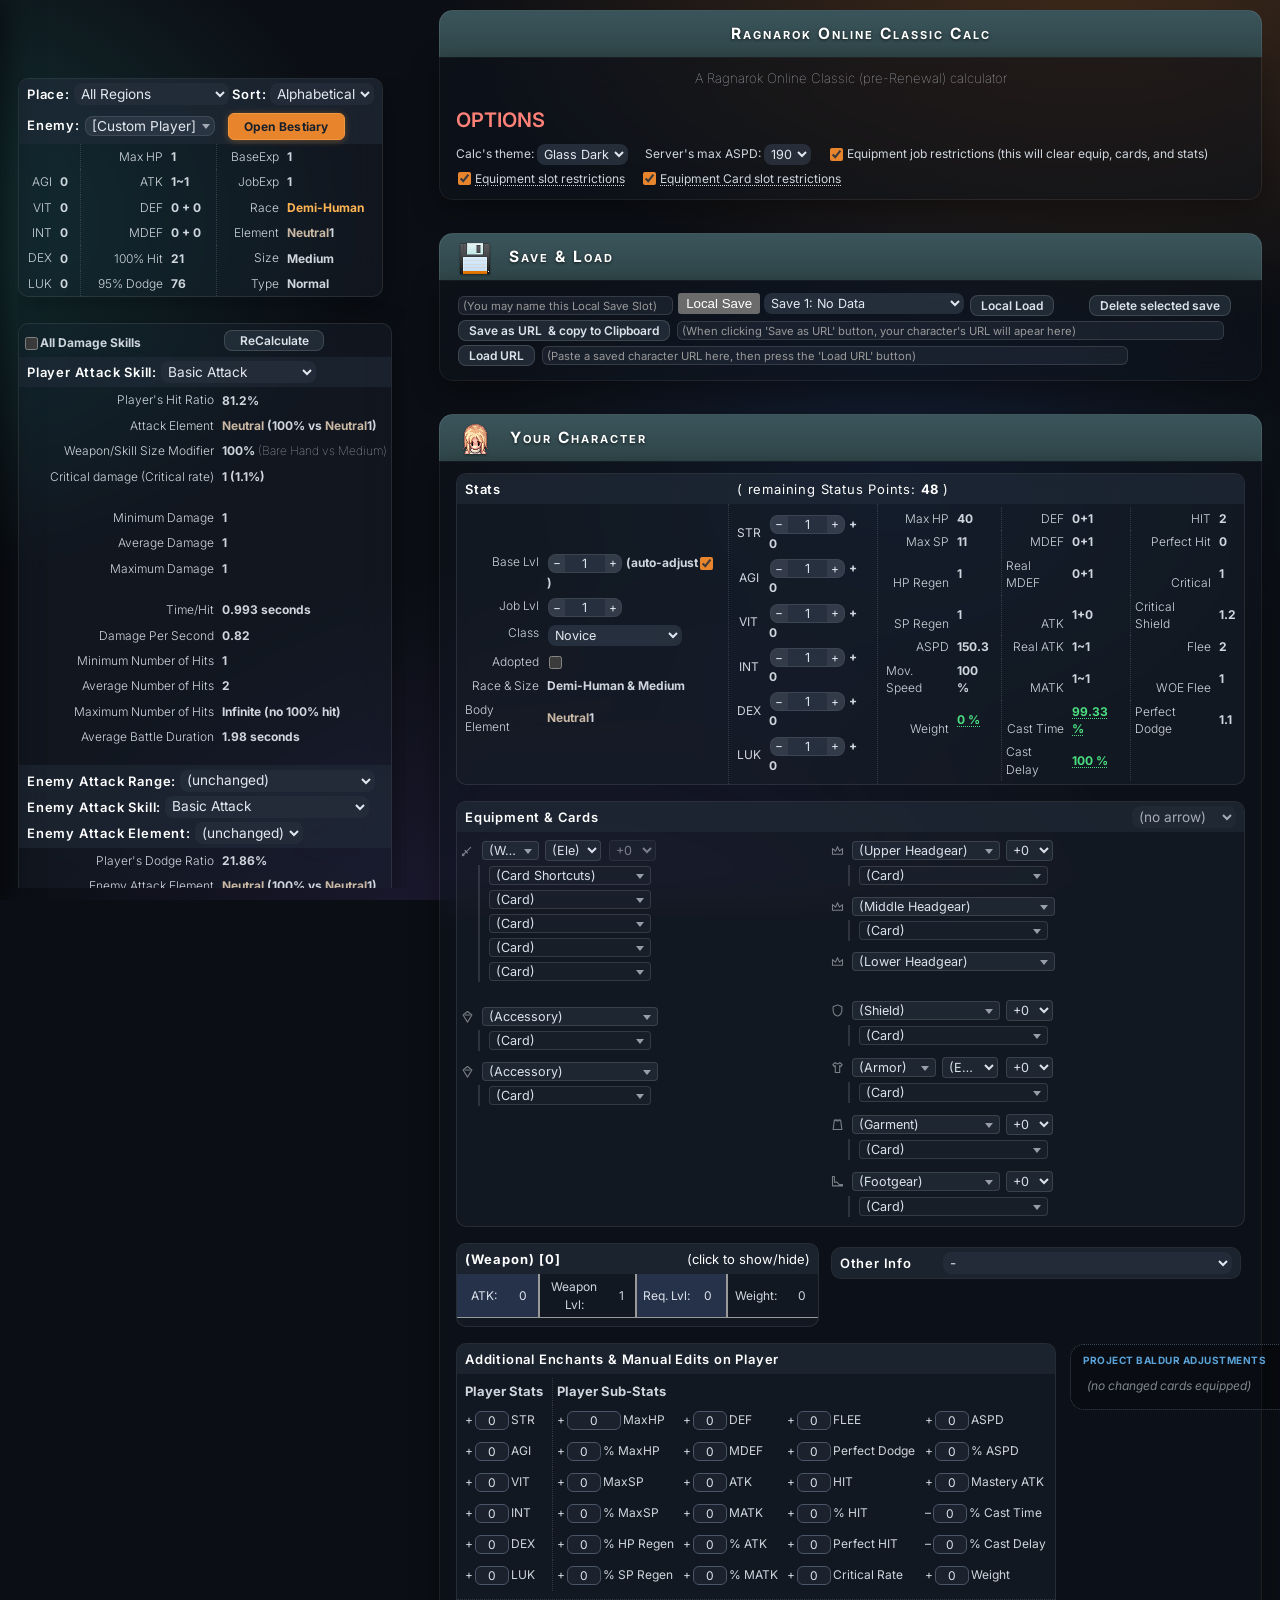
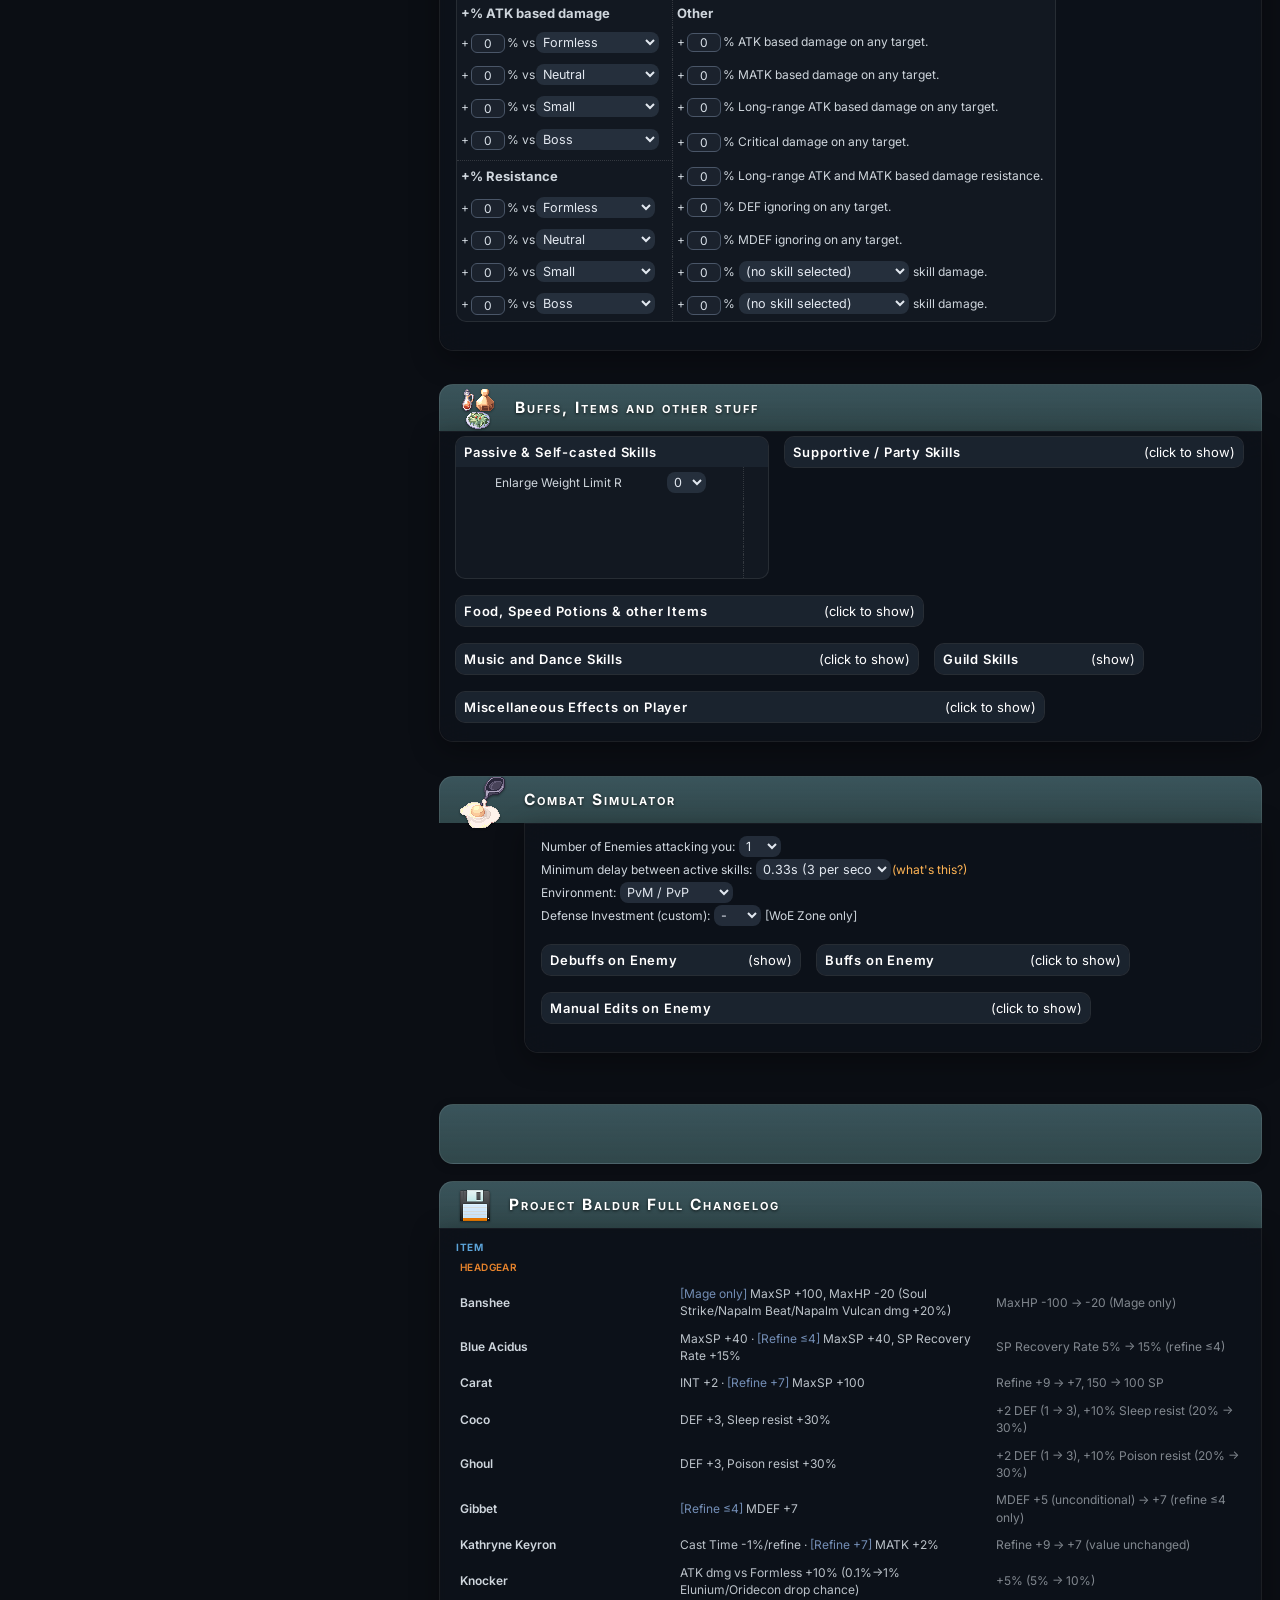
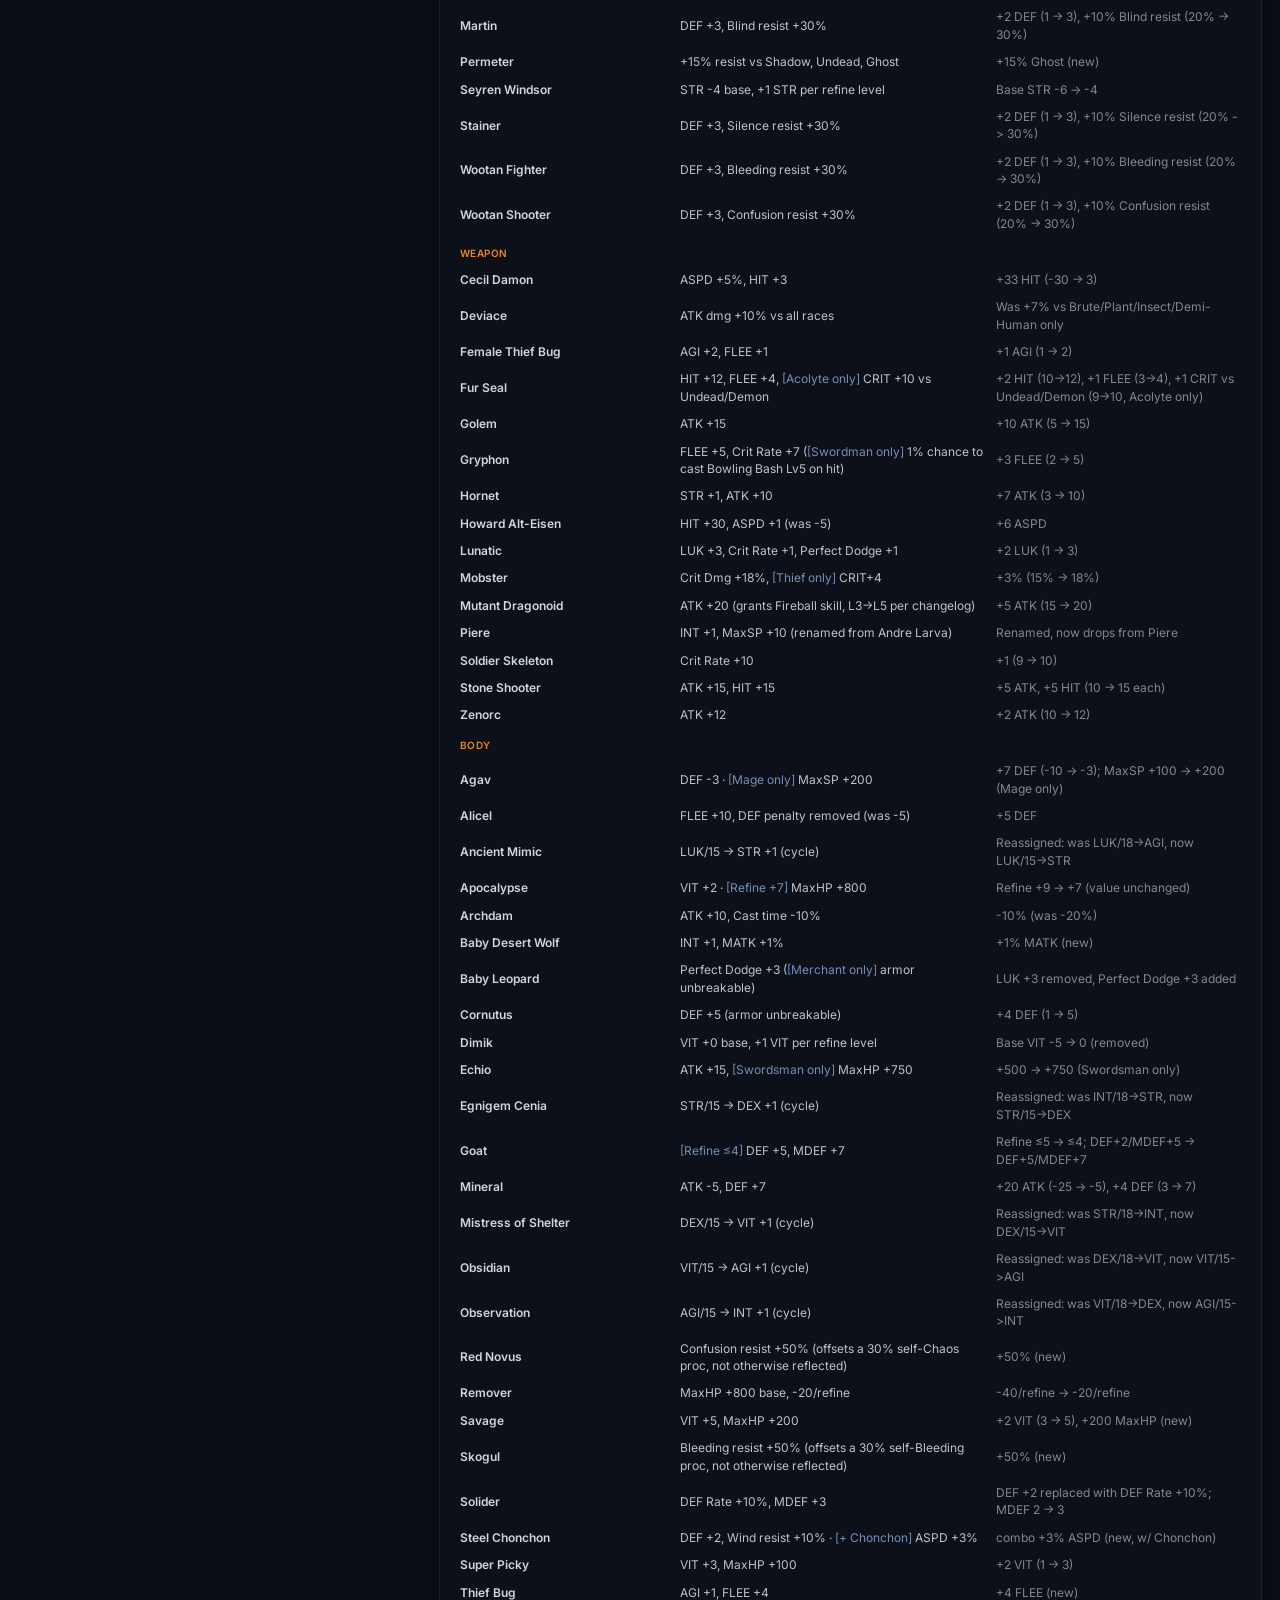
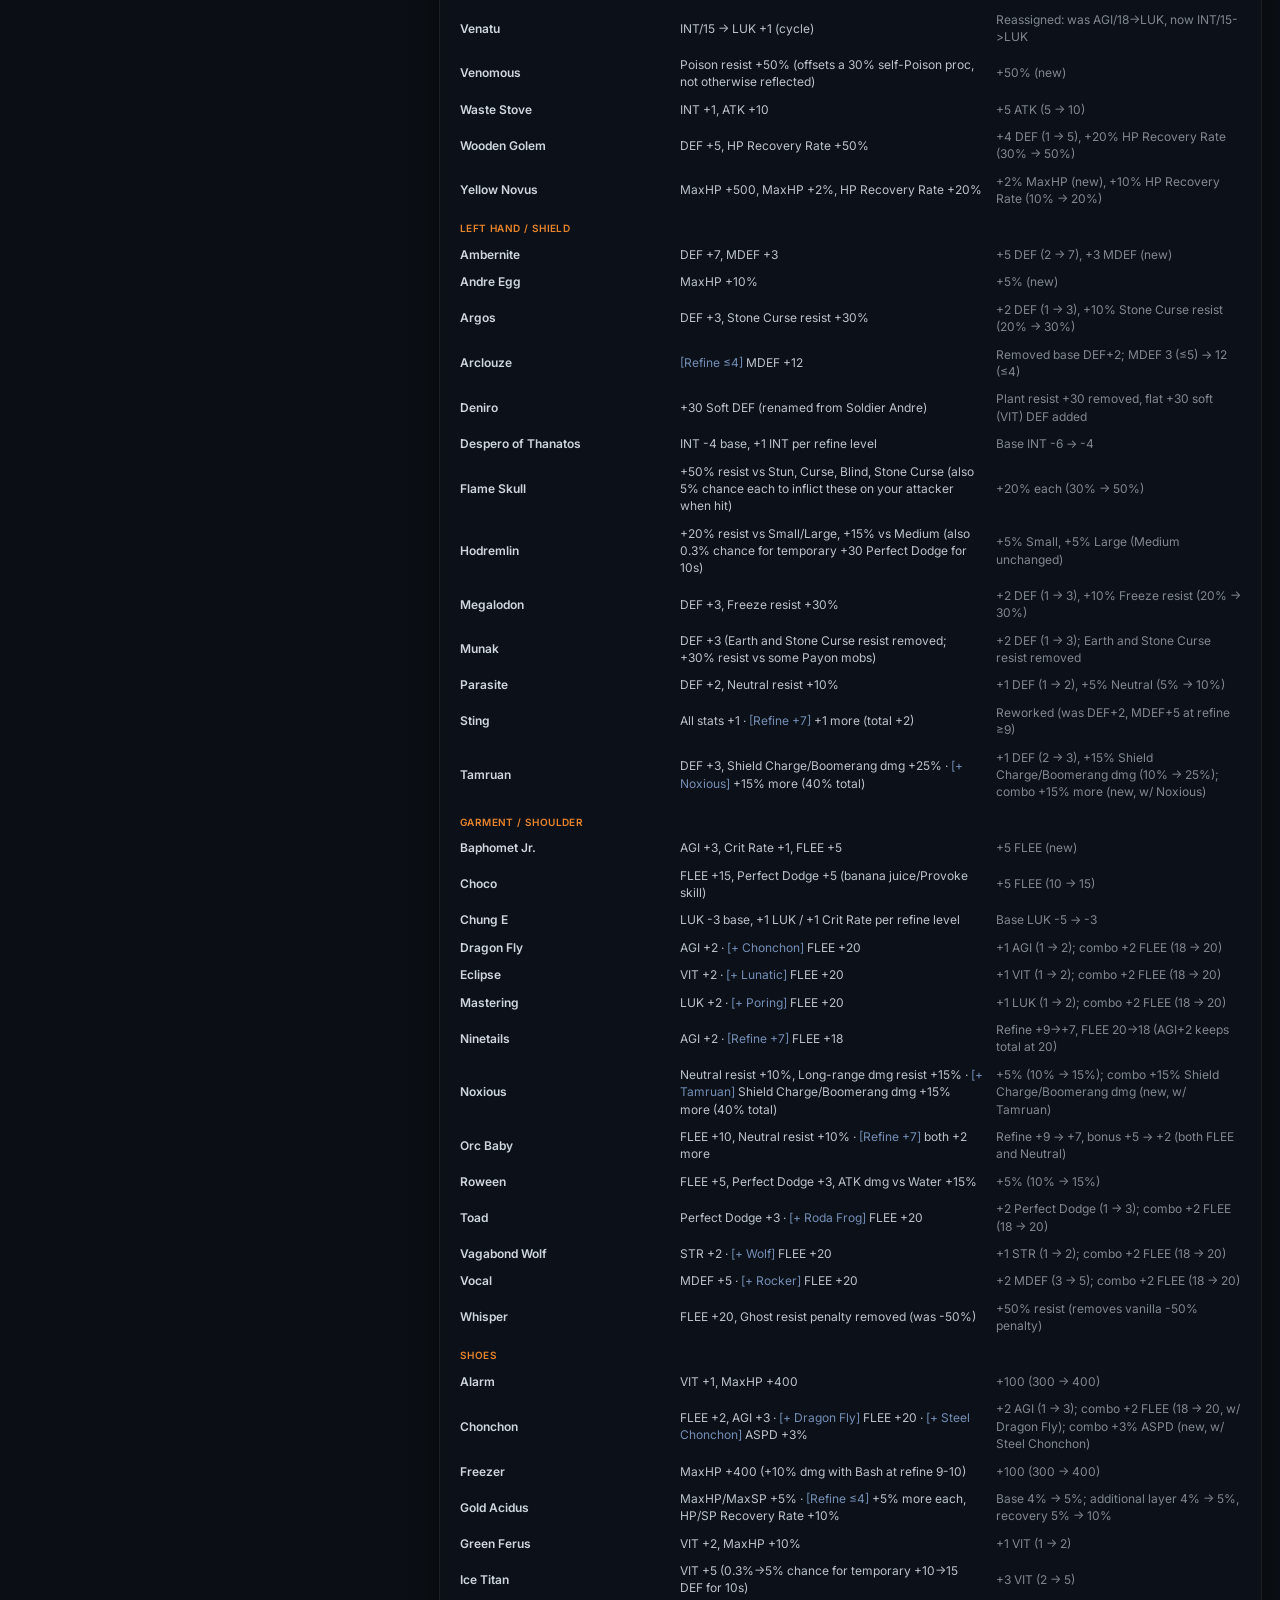
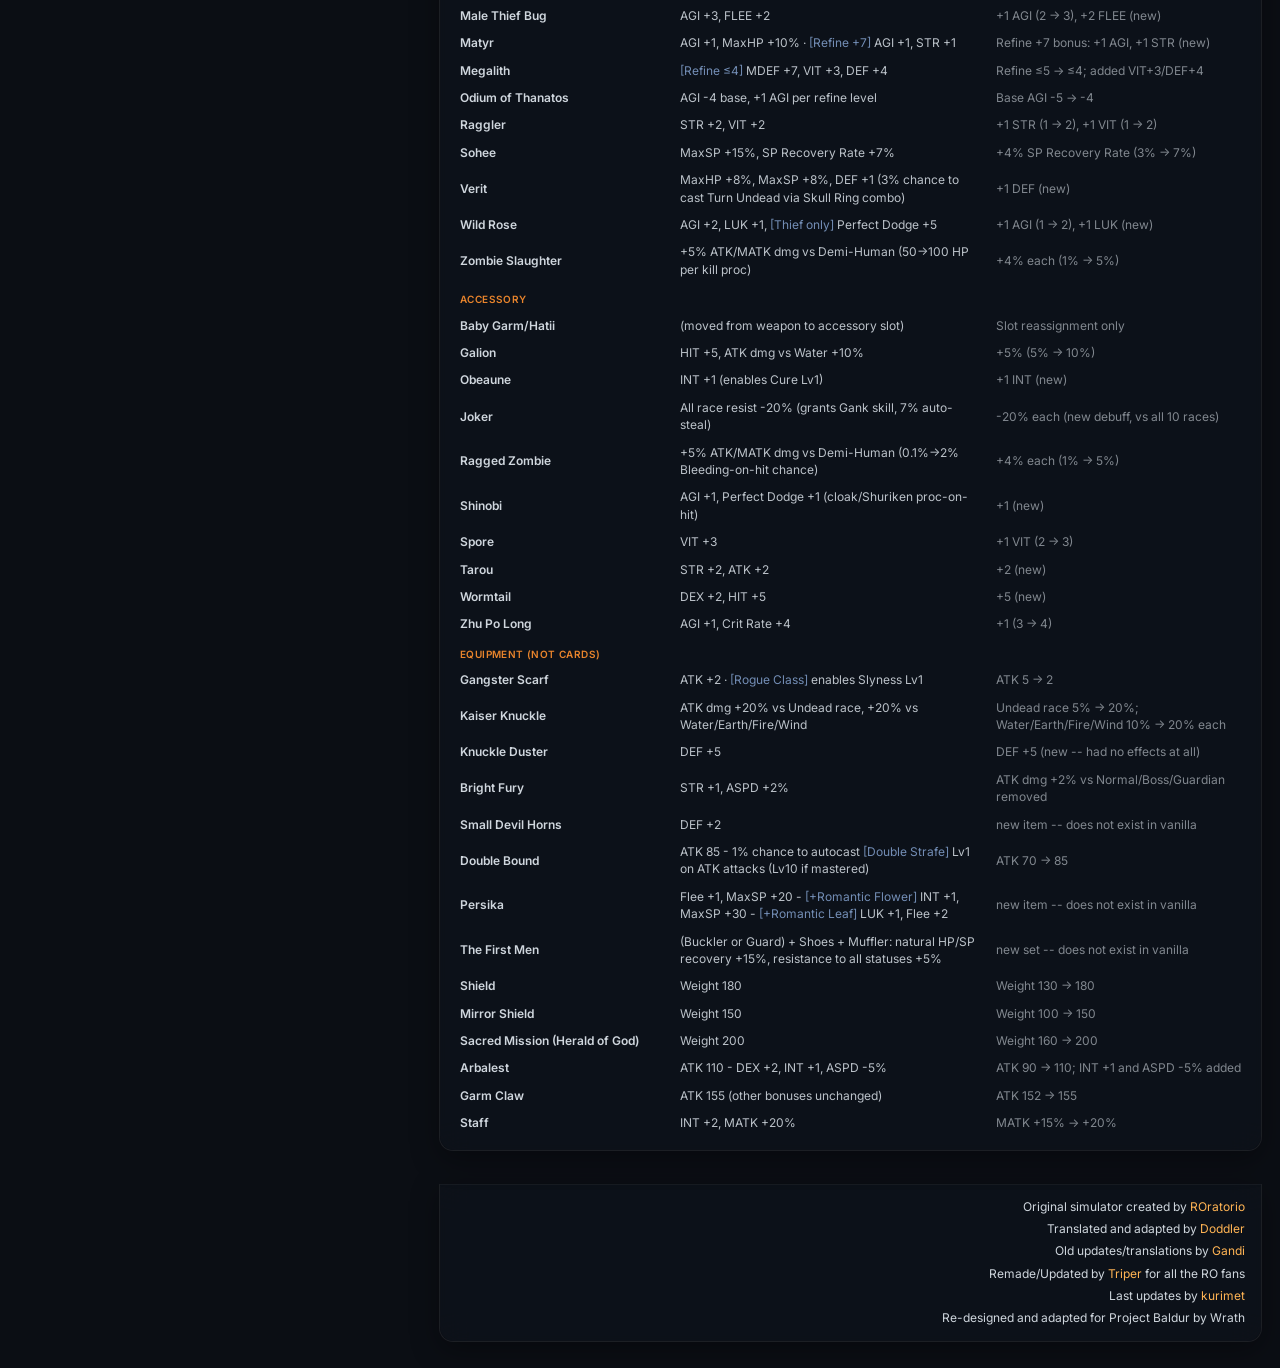
<file: index.html>
﻿<!DOCTYPE html>
<html><head>
<meta http-equiv="Content-Type" content="text/html; charset=utf-8">
<meta name="keywords" content="Ragnarok Online Classic Calc, by kurimet">
<meta name="description" content="A Ragnarok Online Classic (Pre-Renewal) Calculator, updated by Kurimet, able to simulate characters in PvM, PvP and MvP environments.">
<meta name="viewport" content="width=device-width, initial-scale=1.0">
<!-- og:description overrides the meta description above for link-preview
     unfurlers (Discord, Slack, etc.) specifically, without touching SEO. -->
<meta property="og:description" content="An RO Calc adapted for Project Baldur by Wrath">
<meta property="og:title" content="Ragnarok Online Classic Calc">

<link rel="shortcut icon" href="images/icon.gif" type="image/x-icon">
<!-- Points at this deployment, not upstream. Inherited from the calc this
     was adapted from, where it read https://rocalc.com — that domain isn't
     ours, so it was handing our indexing and link-preview signals to a site
     we don't control. -->
<link rel="canonical" href="https://rocalc.raediux.com" />
<link rel="preconnect" href="https://fonts.googleapis.com">
<link rel="preconnect" href="https://fonts.gstatic.com" crossorigin>
<link href="https://fonts.googleapis.com/css2?family=Inter:wght@400;600;700&display=swap" rel="stylesheet">
<link rel="stylesheet" type="text/css" href="style.css">
<base target="_blank">
<title>Ragnarok Online Classic Calc</title>

<!--<script type="text/javascript">
window.onerror=function(){
	alert('Wild bug appeared!\nPlease report this error via e-mail (at the top).\nIf calc stopped working, then reload webpage.\n\n?Un bug salvaje apareci?!\nPor favor informa de este error enviandome un e-mail.\nEs posible que la calculadora haya dejado de funcionar, en ese caso recargue la p?gina web.');
	return true;
}
</script>-->
<script type="text/javascript">Lang=0; PvP=0;</script>
<script type="text/javascript" src="skill_2026-04-06.js"></script>
<script type="text/javascript" src="head_2026-04-06.js"></script>
<script type="text/javascript" src="item_2026-04-06.js"></script>
<script type="text/javascript" src="etc_2026-04-06.js"></script>

</head>

<body onload="LoadTheme()">
<form name="calcForm">
<!--<div id="calcoptions">
<p class="point" onclick="options()">OPTIONS (click to show/hide)</p>
<input type="checkbox" name="autocalc" onClick="auto()" checked disabled>Auto-Calculate<br>
<input type="checkbox" name="restrict" onClick="restric()" checked disabled>Equip Job Restrictions<br>
<input type="checkbox" name="restrict2" onClick="restric2()" checked>Card Slot Restrictions<br>
Calc's theme: <select id="theme" onChange="themes()"><option value="0">Original</option><option value="1">Blue</option><option value="2">Cake</option><option value="3">Nifelheim</option><option value="4">Dark</option></select><br>
</div>-->
<h1>Ragnarok Online Classic Calc</h1>
<div class="main">
<h2 style="text-align:center; font-size:1.10em; margin:0; padding:0; font-weight:100;">A Ragnarok Online Classic (pre-Renewal) calculator</h2>
<br>
<!-- Hidden, hardcoded to "Private (classic)" (matches Project Baldur, a
     private server) — the visible dropdown was removed, but c.server.value
     is read directly all over foot.js (SRV flag, branches many formulas
     between iRO/private-server classic variants), so the field itself must
     stay, just no longer user-facing. Browsers resolve document.forms
     named-item lookups (c.server) via id as a fallback when no name
     attribute matches, same as the original select relied on. -->
<input type="hidden" id="server" value="10">
<!-- restrict_lvlequip and all_card removed from the visible OPTIONS UI, but
     kept in the DOM (hidden) rather than deleted: foot.js has a hardcoded,
     unconditional top-level script block (runs at parse time, not inside any
     function) that directly does
     "document.calcForm.restrict_lvlequip.checked=false" and
     "document.calcForm.all_card.checked=false" as part of its normal page
     bootstrap. Deleting these elements entirely made that reference throw
     immediately, which silently aborted EVERYTHING after it in that same
     block — including ClickJob(0), servers(), StCalc(), Bskill(), etc. —
     breaking the whole page (cards stopped equipping, calc() itself threw).
     Keeping them hidden satisfies "remove these from the UI" without
     breaking that hardcoded assumption. -->
<input type="checkbox" id="restrict_lvlequip" style="display:none" disabled>
<input type="checkbox" id="all_card" style="display:none">
<!-- Same trap, different element: the old "Changelog 2026-07-05" box was
     removed from the visible page, but foot.js's SAME hardcoded bootstrap
     block ends with an unconditional LoadChangelog() call that does
     document.getElementById("changelog").innerHTML=... . On a genuinely
     fresh browser (no prior localStorage state masking it) this throws a
     null-element TypeError — this one doesn't cascade into the rest of the
     bootstrap chain (it's the LAST statement), but it's still a real error
     every first-time visitor hits. Fixed the same way: keep a hidden
     element with this id in the DOM instead of removing it entirely. -->
<div id="changelog" style="display:none"></div>
<p style="font-size:20px; margin:0 0 8px 0;">OPTIONS</p>
<div class="options-row">
<span>Calc's theme: <select id="theme" onChange="themes()"><option value="7">Glass Dark</option></select></span>
<span>Server's max ASPD: <select id="maxASPD" onChange="StAllCalc() | calc()"><option value="0">190</option><option value="1">191</option><option value="2">192</option><option value="3">193</option><option value="4">194</option><option value="5">195</option></select></span>
<span><input type="checkbox" id="restrict_jobequip" onClick="ClickJob() | StAllCalc() | StCalc()" checked>Equipment job restrictions (this will clear equip, cards, and stats)</span>
<span><input type="checkbox" id="restrict_equipslot" onClick="StAllCalc() | calc()" checked><span class=name>Equipment slot restrictions<span class=nametext>This disables shield / left hand when using a two-handed weapon, and mid/lower headgear when equipping a headgear that uses more than 1 headgear slot.</span></span></span>
<span><input type="checkbox" id="restrict_cardslot" onClick="restrictCardslot(0)" checked><span class=name>Equipment Card slot restrictions<span class=nametext>With this enabled, this calc will only allow to select the same amount of cards that the corresponding item allows to attach.</span></span></span>
</div>
</div>
<br>

<h3><img src="images/save.png" alt="(icon)" style="margin:0 19px 0 0; vertical-align:middle;">Save & Load</h3>
<div class="main">

<!--<input type="button" value="Save Cookie" onclick="SaveCookie()">
<select name="A_SaveSlot">
<option value="num00">Save1: No Data</option><option value="num01">Save2: No Data</option><option value="num02">Save3: No Data</option><option value="num03">Save4: No Data</option><option value="num04">Save5: No Data</option><option value="num05">Save6: No Data</option><option value="num06">Save7: No Data</option><option value="num07">Save8: No Data</option><option value="num09">Save9: No Data</option><option value="num10">Save10: No Data</option><option value="num11">Save11: No Data</option><option value="num12">Save12: No Data</option><option value="num13">Save13: No Data</option><option value="num14">Save14: No Data</option><option value="num15">Save15: No Data</option><option value="num16">Save16: No Data</option><option value="num17">Save17: No Data</option><option value="num18">Save18: No Data</option><option value="num19">Save19: No Data</option></select>
<input type="button" value="Old Load" onclick="LoadCookie()">
<input type="button" value="Old Delete" onclick="delCookie()">
<br>-->
<input type="text" name="SlotName" placeholder="(You may name this Local Save Slot)" style="width:26%;">
<!--<input type="button" value="Local Save" onclick="SaveLocal()" title="Local Saves are located in your device, just like cookies.">-->
<button type="button" onclick="SaveLocal()"><span class=name style="text-decoration: none;">Local Save<span class=nametext>Local Saves are located in your device, just like cookies.</span></span></button>
<select name="A_SaveSlotLocal" style="height:21px; width:200px;"></select>
<input type="button" value="Local Load" onclick="LoadLocal()">
<input type="button" value="Delete selected save" onclick="delLocal()" style="margin-left:30px;">
<br>
<input type="button" value="Save as URL  & copy to Clipboard" onclick="URLOUT()"> <a id="saveURL"></a><input type="text" name="URL_TEXT" placeholder="(When clicking 'Save as URL' button, your character's URL will apear here)" style="width:68%;">
<br>
<input type="button" value="Load URL" onclick="URLIN(1)"> <input type="text" id="otherURL_TEXT" placeholder="(Paste a saved character URL here, then press the 'Load URL' button)" style="width:73%;">
</div>
<br>


<h3><img src="images/char.gif" alt="(icon)" style="margin:0 19px 0 0; vertical-align:middle;">Your Character</h3>
<div class="main">

<table class="tborder" style="font-weight: bold; margin-right:0; min-width:759px; max-width:930px;"><tr><td class="subheader">Stats</td><td colspan="2" class="subheader" style="font-weight: 400;"> ( remaining Status Points: <b><span id="A_STPOINT">48</span> </b>)</td></tr>
<tr>
<td class="data"><table>
<tr class="thin"><td class="right">Base Lvl</td><td><select name="A_BaseLV" onChange="StCalc(1)|StAllCalc()|WeaponSet2(1)"></select> (auto-adjust<input name="BLVauto" checked="checked" type="checkbox">)</td></tr>
<tr class="thin"><td class="right">Job Lvl</td><td><select name="A_JobLV" onChange="StAllCalc()"></select></td></tr>
<tr><td class="right">Class</td><td><select name="A_JOB" onChange="ClickJob(this[this.selectedIndex].value) | StAllCalc() | StCalc() | restrictCardslot(0)" style="width:134px" ></select></td></tr>
<tr><td class="right">Adopted</td><td><input name="A_adopted" onClick="calc()" type="checkbox"></td></tr>
<tr><td class="right">Race & Size</td><td><span id="A_BodySIZE">Demi-Human & Medium</span></td></tr>
<tr><td class="right">Body Element</td><td id="A_BodyELEMENT"></td></tr>
</table></td>
<td class="data"><table class="thin">
<tr><td class="center" style="font-weight:lighter;">STR</td><td><select name="A_STR" onChange="StCalc() | StAllCalc()"></select><span id="A_STRp"> + 0</span></td></tr>
<tr><td class="center" style="font-weight:lighter;">AGI</td><td><select name="A_AGI" onChange="StCalc() | StAllCalc()"></select><span id="A_AGIp"> + 0</span></td></tr>
<tr><td class="center" style="font-weight:lighter;">VIT</td><td><select name="A_VIT" onChange="StCalc() | StAllCalc()"></select><span id="A_VITp"> + 0</span></td></tr>
<tr><td class="center" style="font-weight:lighter;">INT</td><td><select name="A_INT" onChange="StCalc() | StAllCalc()"></select><span id="A_INTp"> + 0</span></td></tr>
<tr><td class="center" style="font-weight:lighter;">DEX</td><td><select name="A_DEX" onChange="StCalc() | StAllCalc()"></select><span id="A_DEXp"> + 0</span></td></tr>
<tr><td class="center" style="font-weight:lighter;">LUK</td><td><select name="A_LUK" onChange="StCalc() | StAllCalc()"></select><span id="A_LUKp"> + 0</span></td></tr>
</table></td>
<td><table>
<tr>
<td class="right">Max HP</td><td class="data" id="A_MaxHP"></td>
<td class="right">DEF</td><td class="data" id="A_totalDEF"></td>
<td class="right">HIT</td><td id="A_HIT"></td>
</tr><tr>
<td class="right">Max SP</td><td class="data" id="A_MaxSP"></td>
<td class="right">MDEF</td><td class="data" id="A_MDEF"></td>
<td class="right">Perfect Hit</td><td id="A_PefHIT"></td>
</tr><tr>
<td class="right">HP Regen</td><td class="data" id="A_HPR"></td>
<td class="right">Real MDEF</td><td class="data" id="A_RealMDEF"></td>
<td class="right">Critical</td><td id="A_CRI"></td>
</tr><tr>
<td class="right">SP Regen</td><td class="data" id="A_SPR"></td>
<td class="right">ATK</td><td class="data" id="A_ATK2"></td>
<td class="right">Critical Shield</td><td id="A_CRITSHIELD"></td>
</tr><tr>
<td class="right">ASPD</td><td class="data" id="A_ASPD"></td>
<td class="right">Real ATK</td><td class="data" id="A_RealATK"></td>
<td class="right">Flee</td><td id="A_FLEE"></td>
</tr><tr>
<td class="right">Mov. Speed</td><td class="data" id="A_MovSPEED"></td>
<td class="right">MATK</td><td class="data" id="A_MATK"></td>
<td class="right">WOE Flee</td><td id="A_WoeFLEE"></td>
</tr><tr>
<td class="right">Weight</td><td class="data" id="A_Weight"></td>
<td class="right">Cast Time</td><td class="data" id="A_cTime"></td>
<td class="right">Perfect Dodge</td><td id="A_LUCKY"></td>
</tr><tr>
<td class="right"></td><td class="data"></td>
<td class="right">Cast Delay</td><td class="data" id="A_cDelay"></td>
<td class="right"></td><td></td>
</tr>
</table></td>
</tr>
</table>


<svg class="eqp-sprite" aria-hidden="true" style="position:absolute;width:0;height:0;overflow:hidden">
<symbol id="eqp-i-sword" viewBox="0 0 24 24"><path d="M5 19 L17 7"/><path d="M8 12 L12 16"/><circle cx="5" cy="19" r="1.3"/></symbol>
<symbol id="eqp-i-crown" viewBox="0 0 24 24"><path d="M4 18 L4 9 L9 13 L12 6 L15 13 L20 9 L20 18 Z"/></symbol>
<symbol id="eqp-i-shield" viewBox="0 0 24 24"><path d="M12 3 L19 6 V11 C19 16 16 19.5 12 21 C8 19.5 5 16 5 11 V6 Z"/></symbol>
<symbol id="eqp-i-shirt" viewBox="0 0 24 24"><path d="M8.5 4 L4.5 7.5 L7 10.5 L8.5 9 V20 H15.5 V9 L17 10.5 L19.5 7.5 L15.5 4 C14.7 5.4 13.4 6.2 12 6.2 C10.6 6.2 9.3 5.4 8.5 4 Z"/></symbol>
<symbol id="eqp-i-cape" viewBox="0 0 24 24"><path d="M7 5 H17 L19 20 H5 Z"/><path d="M9 5 C9.5 7 14.5 7 15 5"/></symbol>
<symbol id="eqp-i-boot" viewBox="0 0 24 24"><path d="M7 4 V13 H11 L15 17 H20 V19 H4 V4 Z"/></symbol>
<symbol id="eqp-i-gem" viewBox="0 0 24 24"><path d="M12 4 L19 9.5 L12 21 L5 9.5 Z"/><path d="M8 9.5 H16"/></symbol>
</svg>
<table class="tborder" onMouseOver="FirstNovis()" style="margin-right:0">
<tr><td class="subheader" colspan="3">
Equipment &amp; Cards <select id="episode" onChange="ClickJob()" style="width: 120px; visibility: hidden;"><option value="0">All</option><option value="13">Until episode 13.3: El Dicastes</option><option value="12">Until episode 12: Nightmare of Midgard, Destruction of Morocc</option><option value="11">Until episode 11: The Religious Nation, Arunafeltz</option><option value="10">Until episode 10: The Republic of Schwarzwald</option><option value="9">Until episode 9: Rebirth Job System</option><option value="8">Until episode 8: Niflheim ~ City of the Dead</option></select>

<div class="right"><select name="A_Arrow" onChange="calc()"></select></div>
<!--<div class="right"><select name="A_equipshort" onchange="SetEquipShort()|StAllCalc()|ActiveSkillSetPlus()"></select>&nbsp;&nbsp;<select name="A_cardshort" onchange="Setm_CardShort()|StAllCalc()|ActiveSkillSetPlus()"></select></div>-->
</td></tr>

<tr class="tequip"><td>
<div class="eqp-grid">
<div class="eqp-left-col">
<div class="eqp-weapon-block">

<div class="eqp-block">
<div class="eqp-weapon-pair">
<div class="eqp-weapon-main">
<div class="eqp-item">
<svg class="eqp-icon"><use href="#eqp-i-sword"/></svg>
<div class="eqp-namegroup">
<div id="A_w1" class="eqp-namecell"><select name="A_weapon1" onchange="ClickWeaponType(this[this.selectedIndex].value) | StAllCalc()|ClickB_Item(this[this.selectedIndex].value)|restrictCardslot(1)"><option value="0">(Weapon)</option></select></div>
<select name="A_Weapon_element" onchange="calc()" title="Element"></select>
<select disabled name="A_Weapon_refine" onchange="StAllCalc()" title="Refine"></select>
</div>
</div>
<div class="eqp-cards">
<select name="A_cardshort" onchange="Setm_CardShort()|Click_Card()|ActiveSkillSetPlus()" class="eqp-card-filter" title="Filter cards"></select>
<select name="A_weapon1_card1" onchange="Click_Card(this[this.selectedIndex].value)"></select>
<select name="A_weapon1_card2" onchange="Click_Card(this[this.selectedIndex].value)"></select>
<select name="A_weapon1_card3" onchange="Click_Card(this[this.selectedIndex].value)"></select>
<select name="A_weapon1_card4" onchange="Click_Card(this[this.selectedIndex].value)"></select>
</div>
</div>
<div class="eqp-weapon-off">
<div id="A_SobWeaponName"></div>
<div class="eqp-item">
<svg class="eqp-icon"><use href="#eqp-i-sword"/></svg>
<div class="eqp-namegroup">
<div id="A_w2" class="eqp-namecell"></div>
<div id="A_weapon2refine" class="eqp-offrefine"></div>
</div>
</div>
<div class="eqp-cards">
<div id="A_weapon2_cardshort"></div>
<div id="nA_weapon2_c1"></div>
<div id="nA_weapon2_c2"></div>
<div id="nA_weapon2_c3"></div>
<div id="nA_weapon2_c4"></div>
</div>
</div>
</div>
</div>

</div>
<div class="eqp-accessories">

<div class="eqp-block">
<div class="eqp-item">
<svg class="eqp-icon"><use href="#eqp-i-gem"/></svg>
<select name="A_acces1" onchange="StAllCalc()|ClickB_Item(this[this.selectedIndex].value)|restrictCardslot(9)" class="eqp-name"></select>
</div>
<div class="eqp-cards">
<select name="A_acces1_card" onchange="Click_Card(this[this.selectedIndex].value)"></select>
</div>
</div>

<div class="eqp-block">
<div class="eqp-item">
<svg class="eqp-icon"><use href="#eqp-i-gem"/></svg>
<select name="A_acces2" onchange="StAllCalc()|ClickB_Item(this[this.selectedIndex].value)|restrictCardslot(10)" class="eqp-name"></select>
</div>
<div class="eqp-cards">
<select name="A_acces2_card" onchange="Click_Card(this[this.selectedIndex].value)"></select>
</div>
</div>

</div>
</div>
<div class="eqp-armor-col">

<div class="eqp-block">
<div class="eqp-item">
<svg class="eqp-icon"><use href="#eqp-i-crown"/></svg>
<div class="eqp-namegroup">
<select name="A_head1" onchange="StAllCalc()|ClickB_Item(this[this.selectedIndex].value)|restrictCardslot(2)" class="eqp-name"></select>
<select name="A_HEAD_REFINE" onchange="StAllCalc()" title="Refine"></select>
</div>
</div>
<div class="eqp-cards">
<select name="A_head1_card" onchange="StAllCalc()|Card(this[this.selectedIndex].value)"></select>
</div>
</div>

<div class="eqp-block">
<div class="eqp-item">
<svg class="eqp-icon"><use href="#eqp-i-crown"/></svg>
<select name="A_head2" onchange="StAllCalc()|ClickB_Item(this[this.selectedIndex].value)|restrictCardslot(3)" class="eqp-name" style="width:200px;"></select>
</div>
<div class="eqp-cards">
<select name="A_head2_card" onchange="StAllCalc()|Card(this[this.selectedIndex].value)"></select>
</div>
</div>

<div class="eqp-block">
<div class="eqp-item">
<svg class="eqp-icon"><use href="#eqp-i-crown"/></svg>
<select name="A_head3" onchange="StAllCalc()|ClickB_Item(this[this.selectedIndex].value)|restrictCardslot(4)" class="eqp-name" style="width:200px"></select>
<select name="A_HSE_HEAD1" onchange="StAllCalc()" title="Hidden Slot Enchant"></select>
</div>
</div>

<div class="eqp-block">
<div class="eqp-item">
<svg class="eqp-icon"><use href="#eqp-i-shield"/></svg>
<div class="eqp-namegroup">
<select name="A_left" onchange="StAllCalc()|ClickB_Item(this[this.selectedIndex].value)|restrictCardslot(5)|setShieldWeight(this[this.selectedIndex].value)" class="eqp-name">
<option value="305">(Shield)</option></select>
<select name="A_LEFT_REFINE" onchange="StAllCalc()" title="Refine"></select>
</div>
</div>
<div class="eqp-cards">
<select name="A_left_card" onchange="StAllCalc()|Card(this[this.selectedIndex].value)">
<option value="0">(Card)</option></select>
</div>
</div>

<div class="eqp-block">
<div class="eqp-item">
<svg class="eqp-icon"><use href="#eqp-i-shirt"/></svg>
<div class="eqp-namegroup">
<select name="A_body" onchange="StAllCalc()|ClickB_Item(this[this.selectedIndex].value)|restrictCardslot(6)" class="eqp-name"></select>
<select name="A_HSE" onchange="StAllCalc()" title="Hidden Slot Enchant"></select>
<select name="A_BODY_REFINE" onchange="StAllCalc()" title="Refine"></select>
</div>
</div>
<div class="eqp-cards">
<select name="A_body_card" onchange="StAllCalc()|Card(this[this.selectedIndex].value)"></select>
</div>
</div>

<div class="eqp-block">
<div class="eqp-item">
<svg class="eqp-icon"><use href="#eqp-i-cape"/></svg>
<div class="eqp-namegroup">
<select name="A_shoulder" onchange="StAllCalc()|ClickB_Item(this[this.selectedIndex].value)|restrictCardslot(7)" class="eqp-name"></select>
<select name="A_SHOULDER_REFINE" onchange="StAllCalc()" title="Refine"></select>
</div>
</div>
<div class="eqp-cards">
<select name="A_shoulder_card" onchange="StAllCalc()|Card(this[this.selectedIndex].value)"></select>
</div>
</div>

<div class="eqp-block">
<div class="eqp-item">
<svg class="eqp-icon"><use href="#eqp-i-boot"/></svg>
<div class="eqp-namegroup">
<select name="A_shoes" onchange="StAllCalc()|ClickB_Item(this[this.selectedIndex].value)|restrictCardslot(8)" class="eqp-name"></select>
<select name="A_SHOES_REFINE" onchange="StAllCalc()" title="Refine"></select>
</div>
</div>
<div class="eqp-cards">
<select name="A_shoes_card" onchange="StAllCalc()|Card(this[this.selectedIndex].value)"></select>
</div>
</div>

</div>
</div>
</td></tr></table>

<table><tr><td style="padding: 0 8px 0 0; vertical-align:top;">

<table class="tborder" style="vertical-align:top;">
<tr><td colspan="8" class="subheader" style="cursor:pointer;" onClick="ClickB_Item('SW')">
<div id="ITEM_TITLE" style="float:left; letter-spacing:1px; font-weight:bold;">Item Data</div>
<div class="right">(click to show/hide)</div>
</td></tr>
<tr class="center tdborder">
<td id="ITEM1" style="width: 15%; background-color:#DDF; color:black;"></td>
<td id="ITEM_DATA" class="data" style="width: 8%; background-color:#DDF; border-right:2px solid #999; color:black;"></td>
<td id="ITEM2" style="width: 19%;"></td>
<td id="ITEM_W_LV" style="width: 8%; border-right:2px solid #999;"></td>
<td id="ITEM3" style="width: 16%; background-color:#DDF; color:black;"></td>
<td id="ITEM_LV" class="data" style="width: 9%; background-color:#DDF; border-right:2px solid #999; color:black;"></td>
<td id="ITEM4" style="width: 16%;"></td>
<td id="ITEM_WAIT" style="width: 9%;"></td>
</tr><tr>
<td colspan="8" id="B_SETUMEI" style="max-width:507px; border-top:1px solid #999;"></td>
</tr></table>

</td><td style="width:53%; vertical-align:top;">
<table class="tborder"><tr><td class="subheader">Other Info
<div class="right">
<select name="A_Kakutyou" onchange="KakutyouKansuu2() | StAllCalc()">
<!--<select name="A_Kakutyou" onchange="oInfo(1)">-->
<option value="0">-
</option><option value="2">Heal amount
</option><option value="4">Sanctuary amount
</option><!--<option value="5">Potion Pitcher amount
</option><option value="6">Increase HP/SP recovery
</option><option value="7">Potion's recovery amount
</option><!--<option value="8">Spirits Recovery
</option><option value="10">Weight Limit
</option>--><option value="12">Player Resistance
</option><option value="14">+% ATK based Damage Modifiers
</option><option value="16">+% MATK based Damage Modifiers
</option><!--<option value="18">Cast Time/delay
</option>--><option value="20">Experience
</option><option value="22">Potion Pitcher HP/SP power
</option><option value="24">Forge/Potion/EDP Creation Success Rate
</option><!--<option value="26">Steal Success Rate
</option>--><option value="28">Strip chance &amp; duration
</option><option value="30">Cooking Success Rates
</option><option value="32">Capture Pet Success Rate
</option><option value="34">Refinement Cost &amp; Success Rate
</option><option value="36">Socket Enchant Cost &amp; Success Rate
</option><!--<option value="38">Hidden Slot Enchant Cost &amp; Success Rate
</option><option value="40">What Homunculus will I get?!
</option>--></select>
</div>
</td></tr>
<tr><td style="padding:0;">
<span id="A_KakutyouSel"></span>
<span id="A_KakutyouData"></span>
</td></tr>
</table>

</td></tr></table>

<!-- Always shown, no collapse/hide (2026-07-06) — theme-payon.js forces
     Buf9SW(1) open on every load and strips the toggle/label it builds;
     this static markup just avoids a flash of the old "(click to
     show/hide)" text before that runs. -->
<table id="ID_ARG" class="tborder manual" style="float: left; width:600px;">
<tr><td id="A9TD" class="subheader">Additional Enchants &amp; Manual Edits on Player
</td></tr></table>

<div style="clear: both;"></div>

</div>
<br>

<h3><img src="images/buffitem.gif" alt="(icon)" style="margin:0 19px 0 0; vertical-align:middle;">Buffs, Items and other stuff</h3>
<div class="main" style="padding: 5px 0 2px 15px;">

<!--<table><tr>
<td style="width:44%; vertical-align:top; padding: 0 8px 0 0;"><table class="tborder">
<tr><td colspan="4" class="subheader">Passive &amp; Self-casted Skills</td></tr>
<tr><td id="P_Skill0" class="center"></td><td id="P_Skill0s" class="data"></td><td id="P_Skill1" class="center"></td><td id="P_Skill1s"></td></tr>
<tr><td id="P_Skill2" class="center"></td><td id="P_Skill2s" class="data"></td><td id="P_Skill3" class="center"></td><td id="P_Skill3s"></td></tr>
<tr><td id="P_Skill4" class="center"></td><td id="P_Skill4s" class="data"></td><td id="P_Skill5" class="center"></td><td id="P_Skill5s"></td></tr>
<tr><td id="P_Skill6" class="center"></td><td id="P_Skill6s" class="data"></td><td id="P_Skill7" class="center"></td><td id="P_Skill7s"></td></tr>
<tr><td id="P_Skill8" class="center"></td><td id="P_Skill8s" class="data"></td><td id="P_Skill9" class="center"></td><td id="P_Skill9s"></td></tr>
<tr><td id="P_Skill10" class="center"></td><td id="P_Skill10s" class="data"></td><td id="P_Skill11" class="center"></td><td id="P_Skill11s"></td></tr>
<tr><td id="P_Skill12" class="center"></td><td id="P_Skill12s" class="data"></td><td id="P_Skill13" class="center"></td><td id="P_Skill13s"></td></tr>
<tr><td id="P_Skill14" class="center"></td><td id="P_Skill14s" class="data"></td><td id="P_Skill15" class="center"></td><td id="P_Skill15s"></td></tr>
</table></td>
<td style="width:56%; vertical-align:top;"><table id="SIENSKILL" class="tborder">
<tr><td class="subheader">Supportive / Party Skills
<div class="right">(click to show/hide)</div>
</td></tr>
</table></td>
</tr></table>-->


<table class="tborder" style="float: left; width:39%; max-width:430px; vertical-align:top;">
<tr><td colspan="4" class="subheader">Passive &amp; Self-casted Skills</td></tr>
<tr><td id="P_Skill0" class="center"></td><td id="P_Skill0s" class="data"></td><td id="P_Skill1" class="center"></td><td id="P_Skill1s"></td></tr>
<tr><td id="P_Skill2" class="center"></td><td id="P_Skill2s" class="data"></td><td id="P_Skill3" class="center"></td><td id="P_Skill3s"></td></tr>
<tr><td id="P_Skill4" class="center"></td><td id="P_Skill4s" class="data"></td><td id="P_Skill5" class="center"></td><td id="P_Skill5s"></td></tr>
<tr><td id="P_Skill6" class="center"></td><td id="P_Skill6s" class="data"></td><td id="P_Skill7" class="center"></td><td id="P_Skill7s"></td></tr>
<tr><td id="P_Skill8" class="center"></td><td id="P_Skill8s" class="data"></td><td id="P_Skill9" class="center"></td><td id="P_Skill9s"></td></tr>
<tr><td id="P_Skill10" class="center"></td><td id="P_Skill10s" class="data"></td><td id="P_Skill11" class="center"></td><td id="P_Skill11s"></td></tr>
<tr><td id="P_Skill12" class="center"></td><td id="P_Skill12s" class="data"></td><td id="P_Skill13" class="center"></td><td id="P_Skill13s"></td></tr>
<tr><td id="P_Skill14" class="center"></td><td id="P_Skill14s" class="data"></td><td id="P_Skill15" class="center"></td><td id="P_Skill15s"></td></tr>
<tr><td id="P_Skill16" class="center"></td><td id="P_Skill16s" class="data"></td><td id="P_Skill17" class="center"></td><td id="P_Skill17s"></td></tr>
<tr><td id="P_Skill18" class="center"></td><td id="P_Skill18s" class="data"></td><td id="P_Skill19" class="center"></td><td id="P_Skill19s"></td></tr>
<tr><td id="P_Skill20" class="center"></td><td id="P_Skill20s" class="data"></td><td id="P_Skill21" class="center"></td><td id="P_Skill21s"></td></tr>
</table>

<table id="SIENSKILL" class="tborder" style="float: left; width:57%; max-width:480px; ">
<tr><td class="subheader">Supportive / Party Skills
<div class="right">(click to show/hide)</div>
</td></tr></table>

<div style="clear: both;"></div>

<table id="SP_SIEN05" class="tborder" style="float: left; width:469px;">
<tr><td id="A7TD" class="subheader">Food, Speed Potions & other Items
<div class="right">(click to show/hide)</div>
</td></tr></table>

<table id="SP_SIEN01" class="tborder" style="float: left; width:464px; text-align:right;">
<tr><td id="A3TD" class="subheader">Music and Dance Skills
<div class="right">(click to show/hide)</div>
</td></tr></table>

<table id="SP_SIEN02" class="tborder" style="float: left; width:210px;">
<tr><td id="A4TD" class="subheader">Guild Skills
<div class="right">(click to show/hide)</div>
</td></tr></table>

<table id="SP_SIEN04" class="tborder" style="float: left; width:590px;">
<tr><td id="A6TD" class="subheader">Miscellaneous Effects on Player
<div class="right">(click to show/hide)</div>
</td></tr></table>

<div style="clear: both;"></div>

</div>

<br>

<h3><img src="images/magno.gif" alt="(icon)" style="margin:0 19px 0 0; vertical-align:middle; float:left;">Combat Simulator
</h3>
<div class="main" style="overflow:auto;">

<div id="fixable" style="float:left;">
<table class="tborderA" style="font-weight:bold;">
<tr>
<td colspan="6" class="subheader">Place: 
<select name="ENEMY_SORT2" onchange="EnemySort()|calc()" style="width:155px;"></select>
Sort: <select name="ENEMY_SORT" onchange="EnemySort()|calc()">
	<option value="0">Alphabetical
	</option><option value="1">By attribute
	</option><option value="2">By race
	</option><option value="8">By size
	</option><option value="3">By 100%Hit
	</option><option value="4">By 95%Flee
	</option><option value="5">By BaseExp
	</option><option value="6">By JobExp
	</option><option value="7">By MaxATK
	</option><option value="9">By DEF
	</option><option value="10">By MDEF
	</option><option value="11">By Type
</option></select>
</td></tr>
<tr><td colspan="6" class="subheader">Enemy: <select name="B_Enemy" onchange="Bskill() | calc()"></select></td></tr>
<tr><td class="right"></td><td class="data"></td><td class="right">Max HP</td><td id="B_6" class="data"></td><td class="right">BaseExp</td><td id="B_16"></td></tr>
<tr><td class="right">AGI</td><td id="B_agi" class="data"></td><td class="right">ATK</td><td class="data"><span id="B_12"></span>~<span id="B_13"></span></td><td class="right">JobExp</td><td id="B_17"></td></tr>
<tr><td class="right">VIT</td><td id="B_vit" class="data"></td><td class="right">DEF</td><td class="data"><span id="B_14"></span><span id="B_AA"> + </span><span id="B_23"></span><!--<span id="B_AC"></span><span id="B_24"></span>--></td><td class="right">Race</td><td id="B_2"></td></tr>
<tr><td class="right">INT</td><td id="B_int" class="data"></td><td class="right">MDEF</td><td class="data"><span id="B_15"></span><span id="B_AB"> + </span><span id="B_25"></span></td><td class="right">Element</td><td id="B_3"></td></tr>
<tr><td class="right">DEX</td><td id="B_dex" class="data"></td><td class="right">100% Hit</td><td id="B_21" class="data"></td><td class="right">Size</td><td id="B_4"></td></tr>
<tr><td class="right">LUK</td><td id="B_luk" class="data"></td><td class="right">95% Dodge</td><td id="B_22" class="data"></td><td class="right">Type</td><td id="B_type"></td></tr>
</table>

<table id="cresults" style="float:left; font-weight:bold;" class="tborderA">
<tr><td style="padding-bottom:0;"><input type="checkbox" id="all_dmgSkills" onClick="Askill() | calc()">All Damage Skills</td><td><input type="button" id="ReCalcButton" value="ReCalculate" onclick="calc()" style="width:100px;"></td></tr>
<tr><td colspan="2" class="subheader" style="padding-bottom:0;">Player Attack Skill: <select name="A_ActiveSkill" onchange="ClickActiveSkill() | calc()" style="width:155px;"><option value="0">Basic Attack</option><option value="2909" disabled>-- Spell Scrolls --</option><option value="3009" disabled>-- Yggdrasil Leaf --</option></select>
<!--<span name="show_ActiveSkillLV"></span>--><select name="A_ActiveSkillLV" onchange="calc()"><option value="-">-</option></select>
<!--<span id="AASkillName"></span><span id="AASkill"></span>-->
</td></tr>
<tr><td colspan="2" class="subheader" style="padding-top:0;"><span id="AASkill" style="float:right;"></span></td></tr>

<tr><td id="nm053" class="right">Player's Hit Ratio</td><td><span id="BattleHIT"></span>%</td></tr>
<tr><td id="nm074" class="right">Attack Element</td><td id="A_WeaponElement"></td></tr>
<tr><td id="nm076" class="right">Weapon/Skill Size Modifier</td><td id="A_WeaponSize"></td></tr>
<tr><td id="CRIATKname" class="right">Critical Damage (Critical Rate)</td><td><span id="CRIATK"></span><span id="CRInum"></span></td></tr>
<tr><td id="bSUB3name" class="right">Damage Backslash</td><td id="bSUB3"></td></tr>
<tr><td id="bSUBname" class="right">Cast Time</td><td id="bSUB"></td></tr>
<tr><td id="nm055" class="right">Minimum Damage</td><td id="strID_0"></td></tr>
<tr><td id="nm056" class="right">Average Damage</td><td id="strID_1"></td></tr>
<tr><td id="nm057" class="right">Maximum Damage</td><td id="strID_2"></td></tr>
<tr><td id="bREFLECT1name" class="right"></td><td id="bREFLECT1"></td></tr>
<tr><td id="bREFLECT2name" class="right"></td><td id="bREFLECT2"></td></tr>
<tr><td id="bSUB2name" class="right">Time/Hit<br></td><td id="bSUB2"><br></td></tr>
<tr><td id="nm058" class="right">Damage Per Second</td><td id="AveSecondATK"></td></tr>
<tr><td id="nm059" class="right">Minimum Number of Hits</td><td id="MinATKnum"></td></tr>
<tr><td id="nm060" class="right">Average Number of Hits</td><td id="AveATKnum"></td></tr>
<tr><td id="nm061" class="right">Maximum Number of Hits</td><td id="MaxATKnum"></td></tr>
<tr><td id="nm062" class="right">Average Battle Duration</td><td id="BattleTime"></td></tr>
<tr><td id="nm063" class="right">Base Exp per Hit</td><td id="AtkBaseExp"></td></tr>
<tr><td id="nm064" class="right">Job Exp per Hit</td><td id="AtkJobExp"></td></tr>

<!--<tr><td colspan="2" class="subheader" style="padding-bottom:0;">Number of Enemies attacking you: <select name="B_num" onChange="calc()"><option selected="selected" value="1">1</option></select></td></tr>
--><tr><td colspan="2" class="subheader" style="padding-bottom:0;">Enemy Attack Range: <select name="B_AtkRange" onchange="calc()" style="width:195px;"><option value="0">(unchanged)</option><option value="1">Melee (4 or less cells away)</option><option value="2">Long Range (5 or more cells away)</option></select></td></tr>
<tr><td colspan="2" class="subheader" style="padding-bottom:0;">Enemy Attack Skill: <select name="B_AtkSkill" onchange="BClickAtkSkill()" style="width:204px;"><option value="0">Basic Attack</option></select></td></tr>
<tr><td colspan="2" class="subheader" style="padding-bottom:0;">Enemy Attack Element: <select name="B_AtkElem" onchange="calc()"><option value="10">(unchanged)</option></select></td></tr>
<tr><td colspan="2" class="subheader" style="padding-top:0;"><!--<select disabled name="B_AtkSkillLV"><option value="1">1</option></select>-->
<!--<span id="BBSkillName" style="float:right;"></span>--><span id="BBSkill" style="float:right;"></span></td></tr>
<tr><td id="nm054" class="right">Player's Dodge Ratio</td><td id="A_DodgeRatio"><span id="BattleFLEE"></span>%</td></tr>
<tr><td id="nm075" class="right">Enemy Attack Element</td><td id="B_WeaponElement"></td></tr>
<tr><td id="nm067" class="right">Minimum Damage Received</td><td id="B_MinAtk"></td></tr>
<tr><td id="nm065" class="right">Average Damage Received</td><td id="B_AveAtk"></td></tr>
<tr><td id="nm068" class="right">Maximum Damage Received</td><td id="B_MaxAtk"></td></tr>
<tr><td id="aREFLECT1name" class="right"></td><td id="aREFLECT1"></td></tr>
<tr><td id="aREFLECT2name" class="right"></td><td id="aREFLECT2"></td></tr>
<tr><td id="nm066" class="right">Average Dmg Received (w/dodge)</td><td id="B_Ave2Atk"></td></tr>
</table>
</div>

<div style="overflow:hidden;">
Number of Enemies attacking you: <select name="B_num" onChange="calc()"><option selected="selected" value="1">1</option></select>
<BR>
Minimum delay between active skills:
<select name="Conf01" style="width:135px;">
<option value="10">0.1s (10 per second)</option>
<option value="15">0.15s</option>
<option value="20">0.2s (5 per second)</option>
<option value="25">0.25s (4 per second)</option>
<option value="30">0.3s</option>
<option value="33" selected="selected">0.33s (3 per second) [default]</option>
<option value="40">0.4s</option>
<option value="50">0.5s (2 per second)</option>
</select><a href="inputLimitExplanation.htm">(what's this?)</a>
<BR>
Environment: <select name="A8_Skill14" onChange="calc()">
<option value="0" selected="selected">PvM / PvP</option>
<option value="1">WoE / BG</option>
<option value="2">Guild Dungeon</option>
<option value="3">URDR Server</option>
</select>
<BR>
Defense Investment (custom): <select name="A8_Skill15" onChange="calc()"><option selected="selected" value="0">-</option></select> [WoE Zone only]
<BR>
<!--
<div style="text-align:center;">
<input type="checkbox" id="scrollygg" onClick="ActiveSkillSetPlus()">Add <font color="brown">Spell-scrolls</font> and <font color="green">Yggdrasil Leaf</font> to Skill List.
</div>
-->
<BR>

<!--Monster State-->
<table id="EnemyDebuf" class="tborder" style="float:left; width:260px;">
<tr><td class="subheader">Debuffs on Enemy
<div class="right">(click to show/hide)</div>
</td></tr></table>

<!--Monster Buffs-->
<table id="EnemyBuf" class="tborder" style="width:314px; margin-right:0;">
<tr><td class="subheader">Buffs on Enemy
<div class="right">(click to show/hide)</div>
</td></tr></table>

<div style="clear: both;"></div>

<table id="B_MANUAL" class="tborder manual" style="width:100%; max-width:550px;">
<tr><td id="A10TD" class="subheader">Manual Edits on Enemy
<div class="right">(click to show/hide)</div>
</td></tr></table>

</div>
</div>

<br><br>

<!-- Links intentionally cleared (2026-07-06, Ray may reuse this bar later)
     — kept as an empty div rather than removed entirely so the themed
     gradient bar (themes() targets ".links" directly) still shows. -->
<div class="links">
&nbsp;
</div>
<br>

<!-- Populated entirely by card-enchant-sync.js (FULL_CHANGELOG / ensureFullChangelogTable()).
     A real page section in normal document flow, not position:absolute like the
     small per-equip delta panel next to Equipment & Cards -- this one is static/
     equip-independent and large (~100 rows), so floating it in a margin would
     either overflow or overlap whatever content comes after it. -->
<h3><img src="images/save.png" alt="(icon)" style="margin:0 19px 0 0; vertical-align:middle;">Project Baldur Full Changelog</h3>
<div class="main" id="fullChangelogSection"></div>
<br>

<div id="foot" class="main">
Original simulator created by <a href="http://roratorio.2-d.jp/ro/">ROratorio</a><br>
Translated and adapted by <a href="http://rode.doddlercon.com/">Doddler</a><br>
Old updates/translations by <a href="http://gandi.wushuang.ws/site/">Gandi</a><br>
Remade/Updated by <a href="http://forum.ratemyserver.net/general-discussion/%28non-renewal%29-sharing-a-ro-non-renewal-calc-for-everyone-here/">Triper</a> for all the RO fans<br>
Last updates by <a href="http://forum.ratemyserver.net/general-discussion/updated-rms-non-official-calc/">kurimet</a><br>
Re-designed and adapted for Project Baldur by Wrath<br>
</div>


<script type="text/javascript" src="monster_2026-04-06.js"></script>
<script type="text/javascript" src="card_2026-04-06.js"></script>
<script type="text/javascript" src="foot_2026-04-06.js"></script>
<script type="text/javascript" src="enemy-list-filter.js"></script>
<script type="text/javascript" src="theme-payon.js"></script>
<script type="text/javascript" src="combobox.js"></script>
<script type="text/javascript" src="slot-icons.js"></script>
<script type="text/javascript" src="stat-input.js"></script>
<script type="text/javascript" src="card-enchant-sync.js"></script>
<script type="text/javascript" src="url-save-silent.js"></script>
<script type="text/javascript" src="bestiary.js"></script>

</form>
<span id="popupURL"></span>
</body></html>
</file>
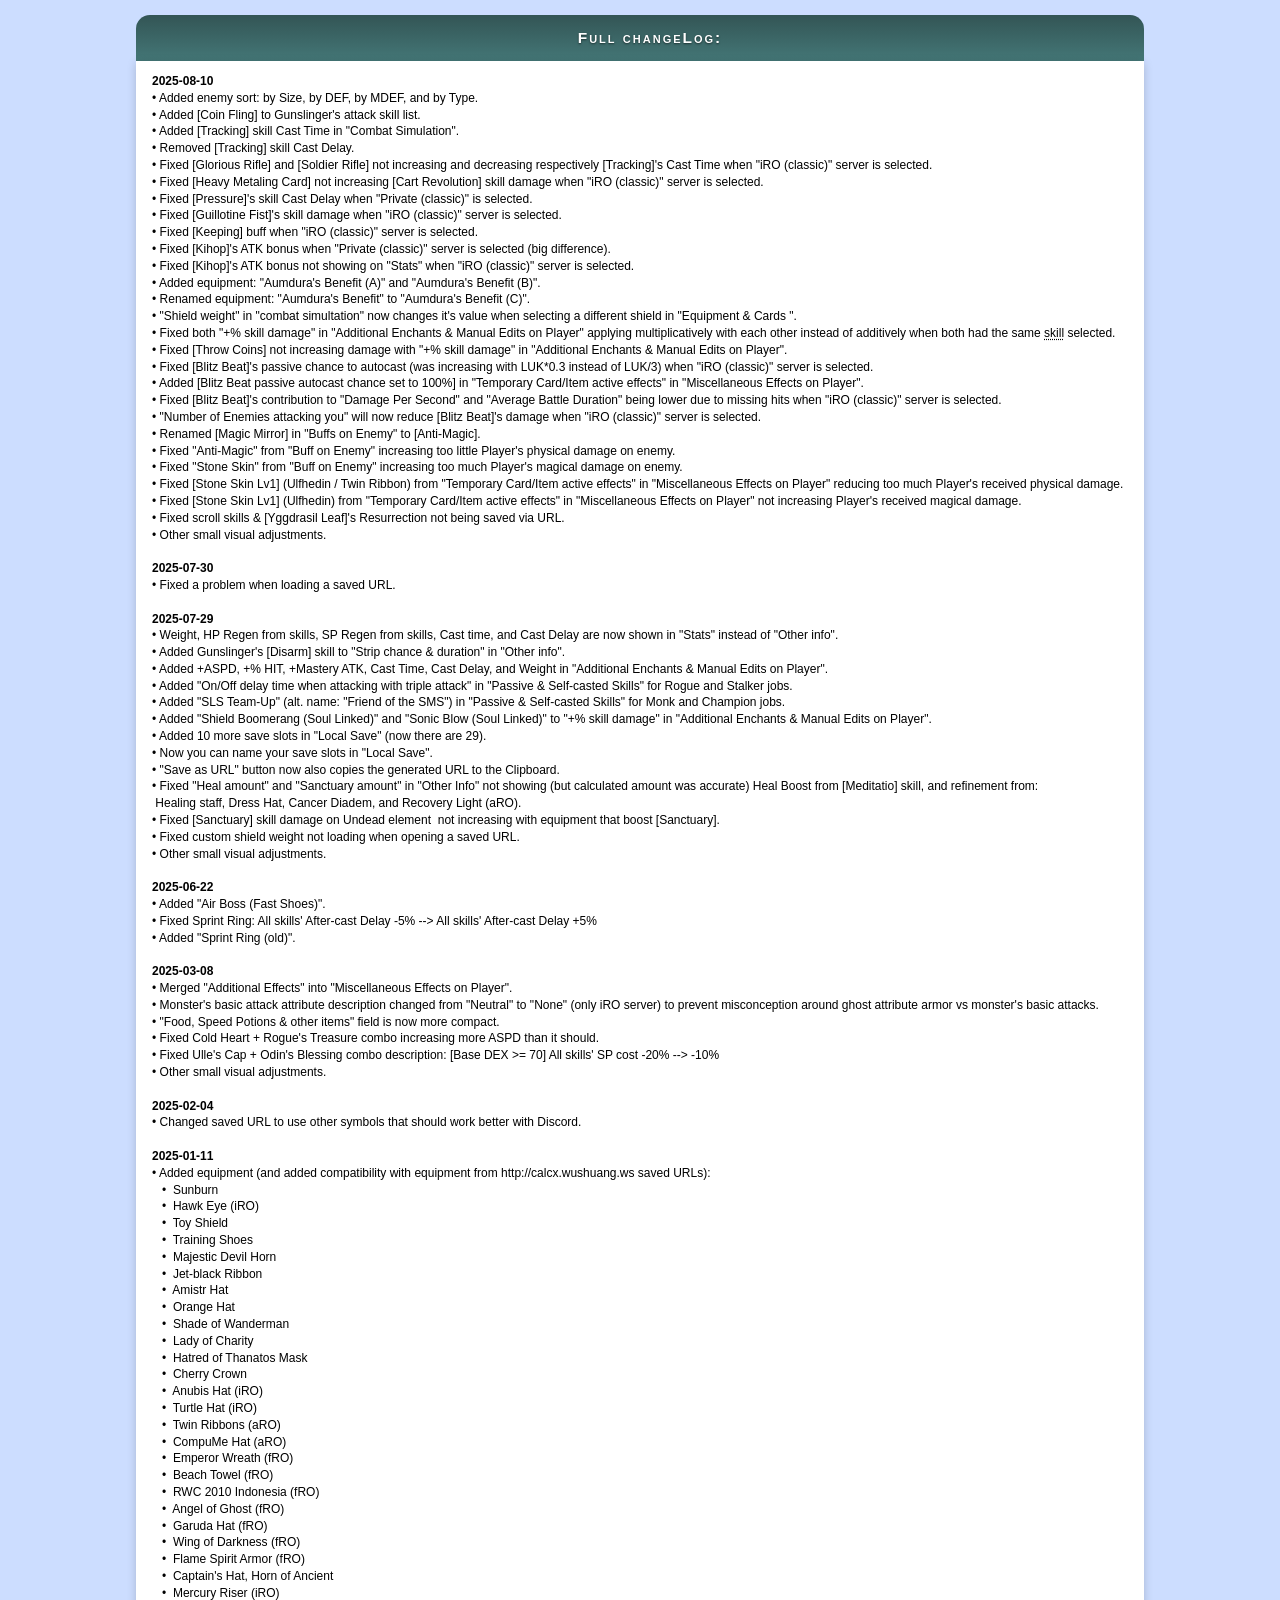
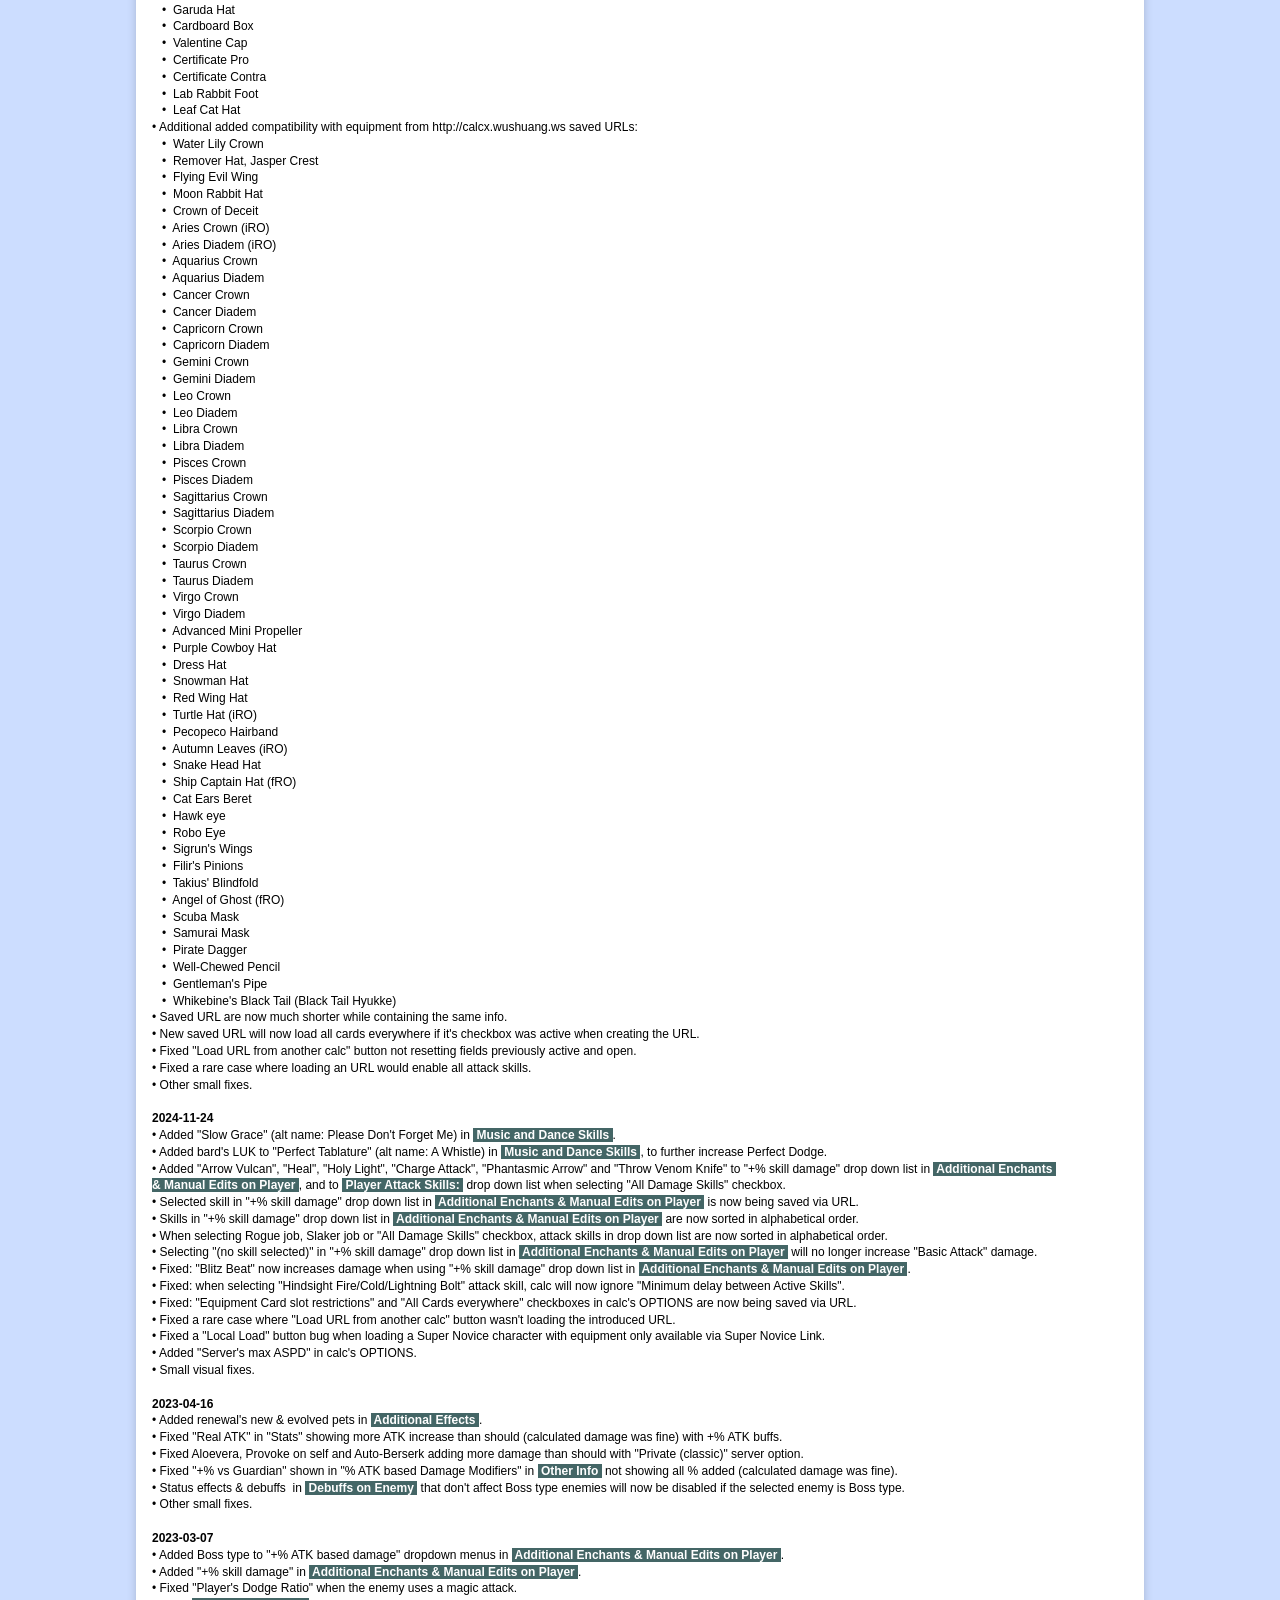
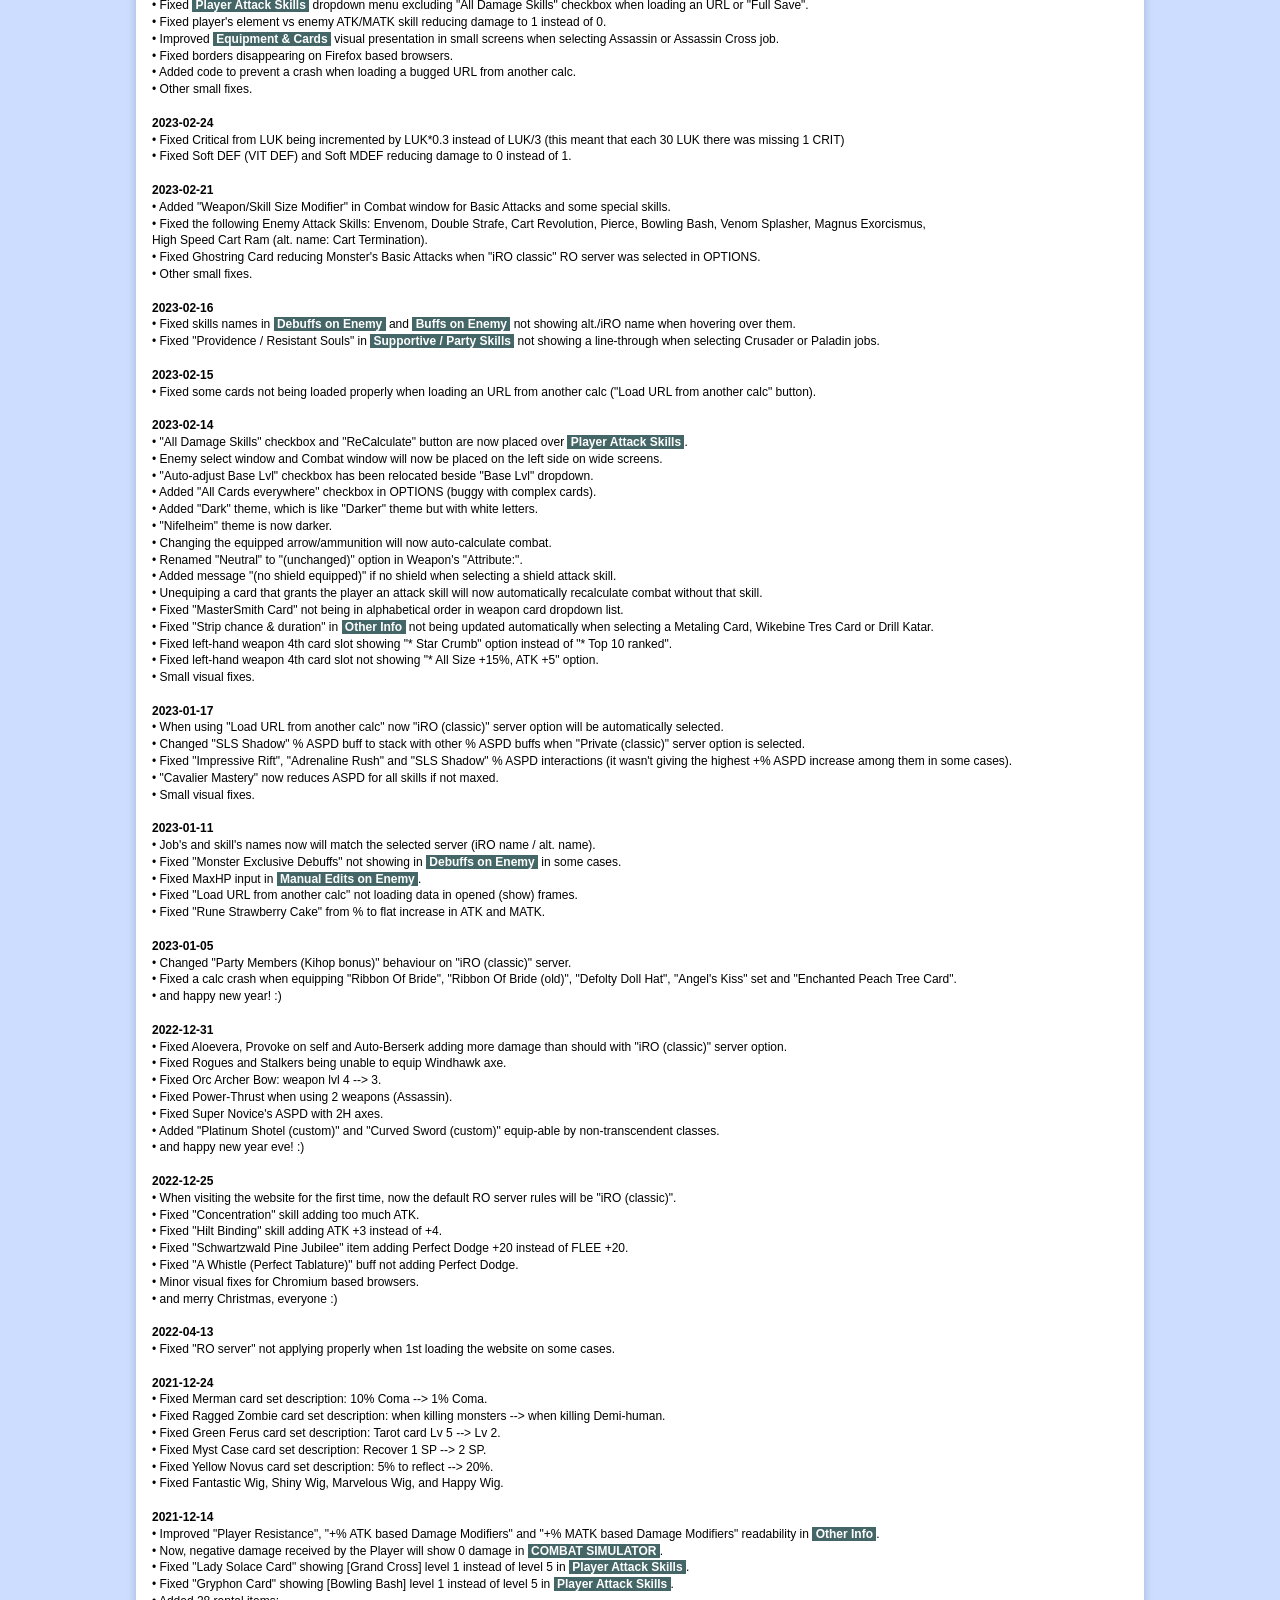
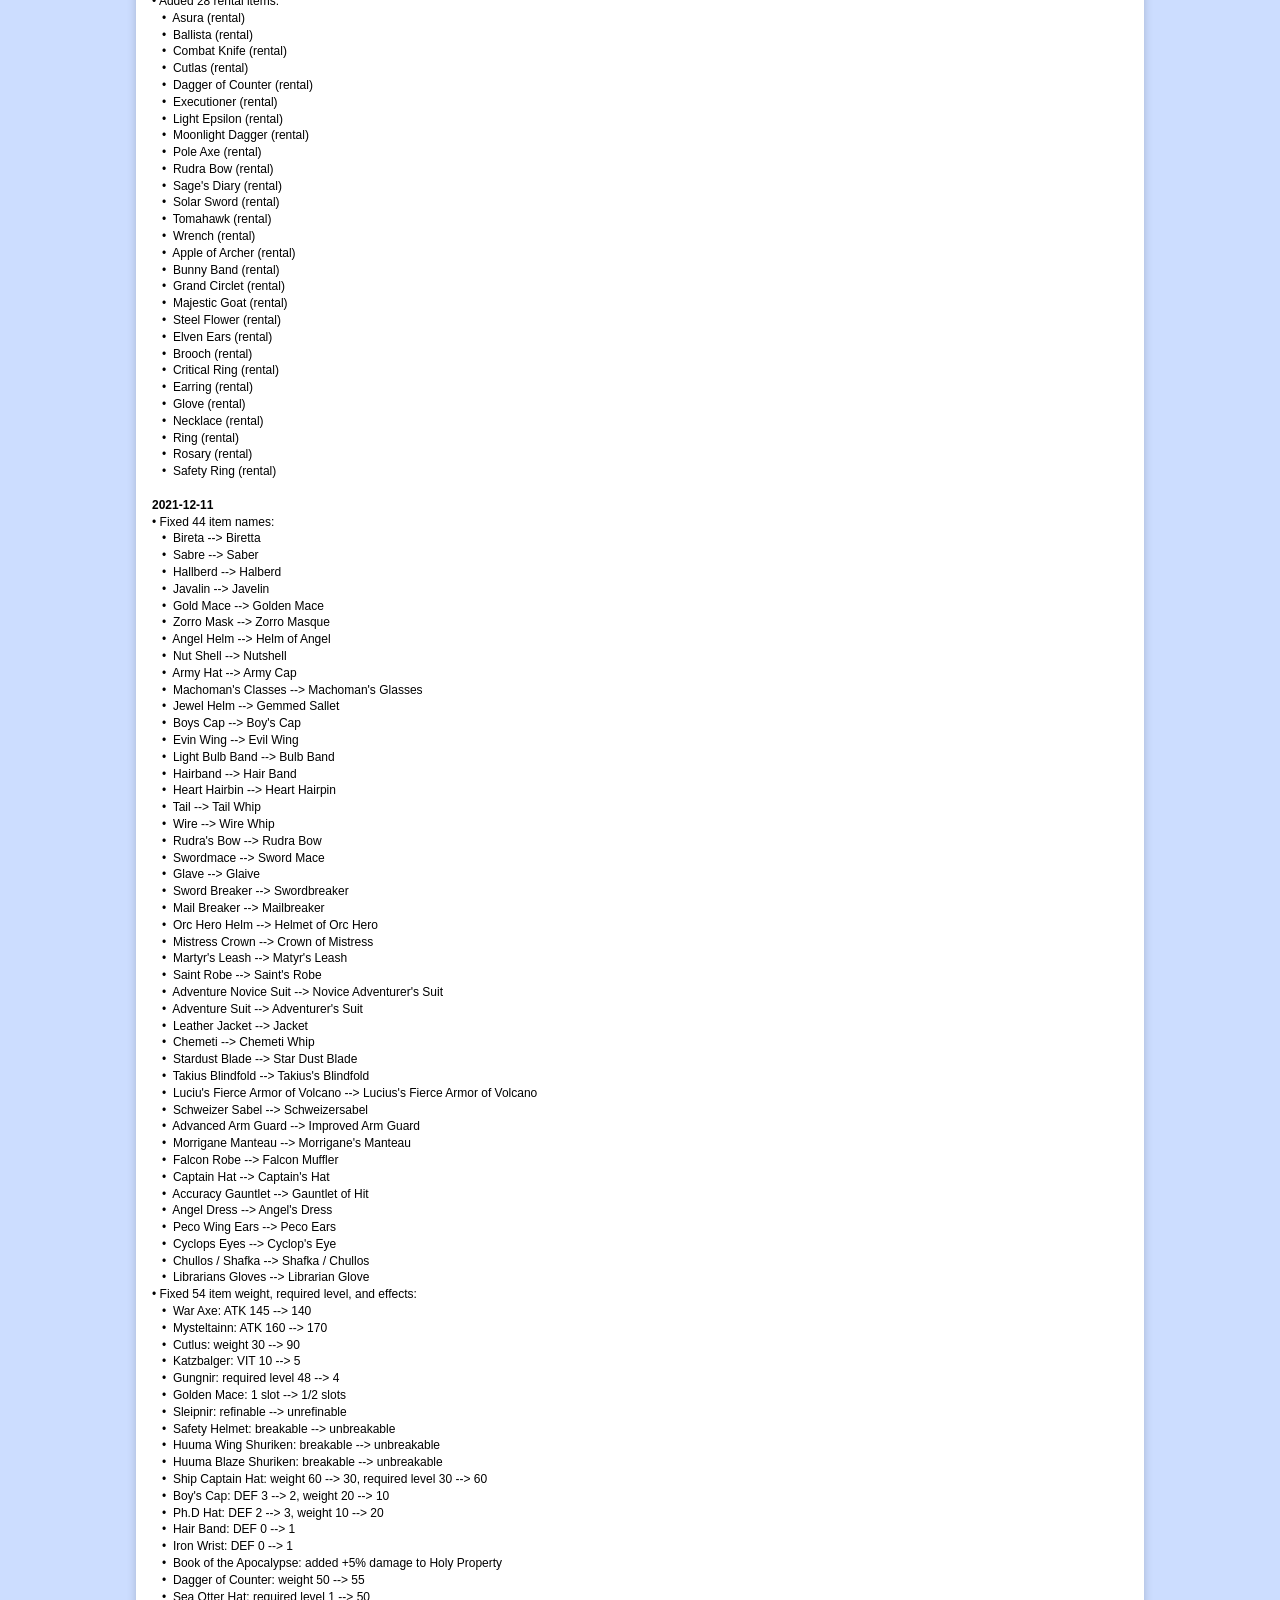
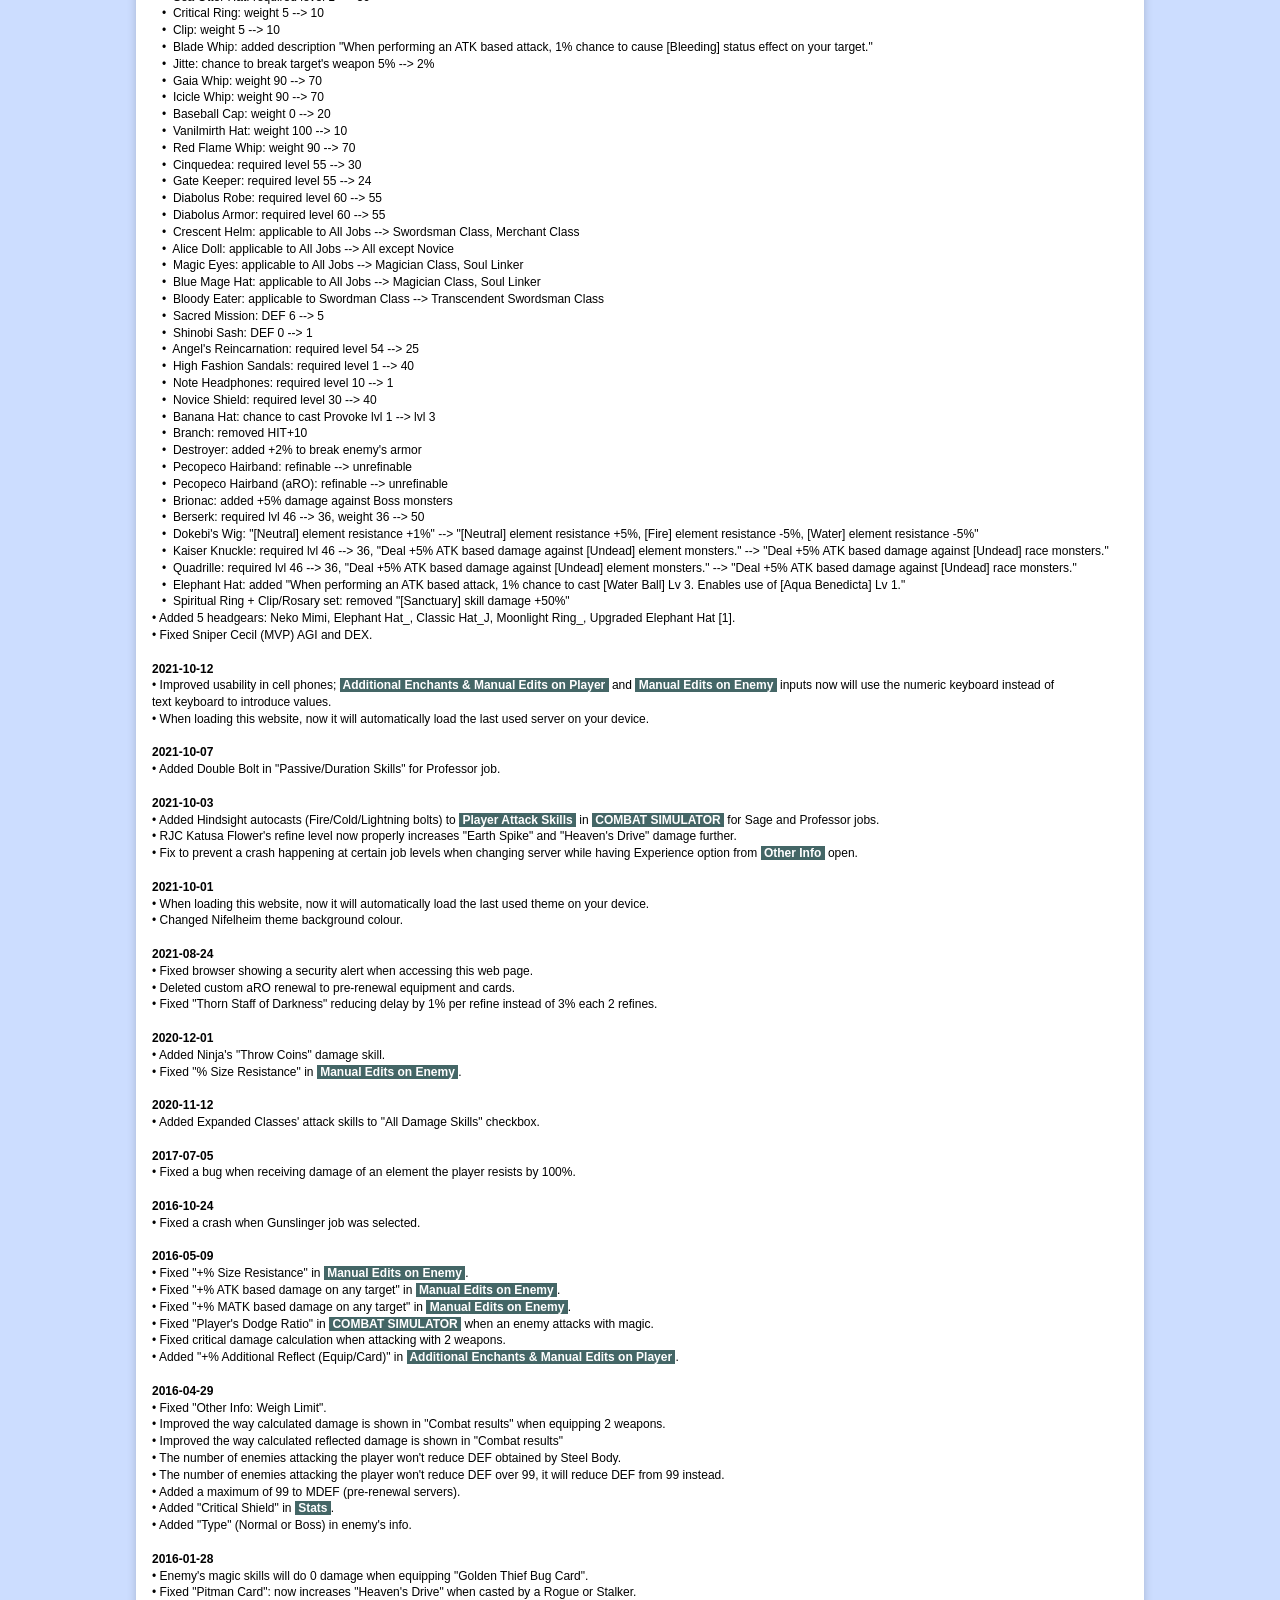
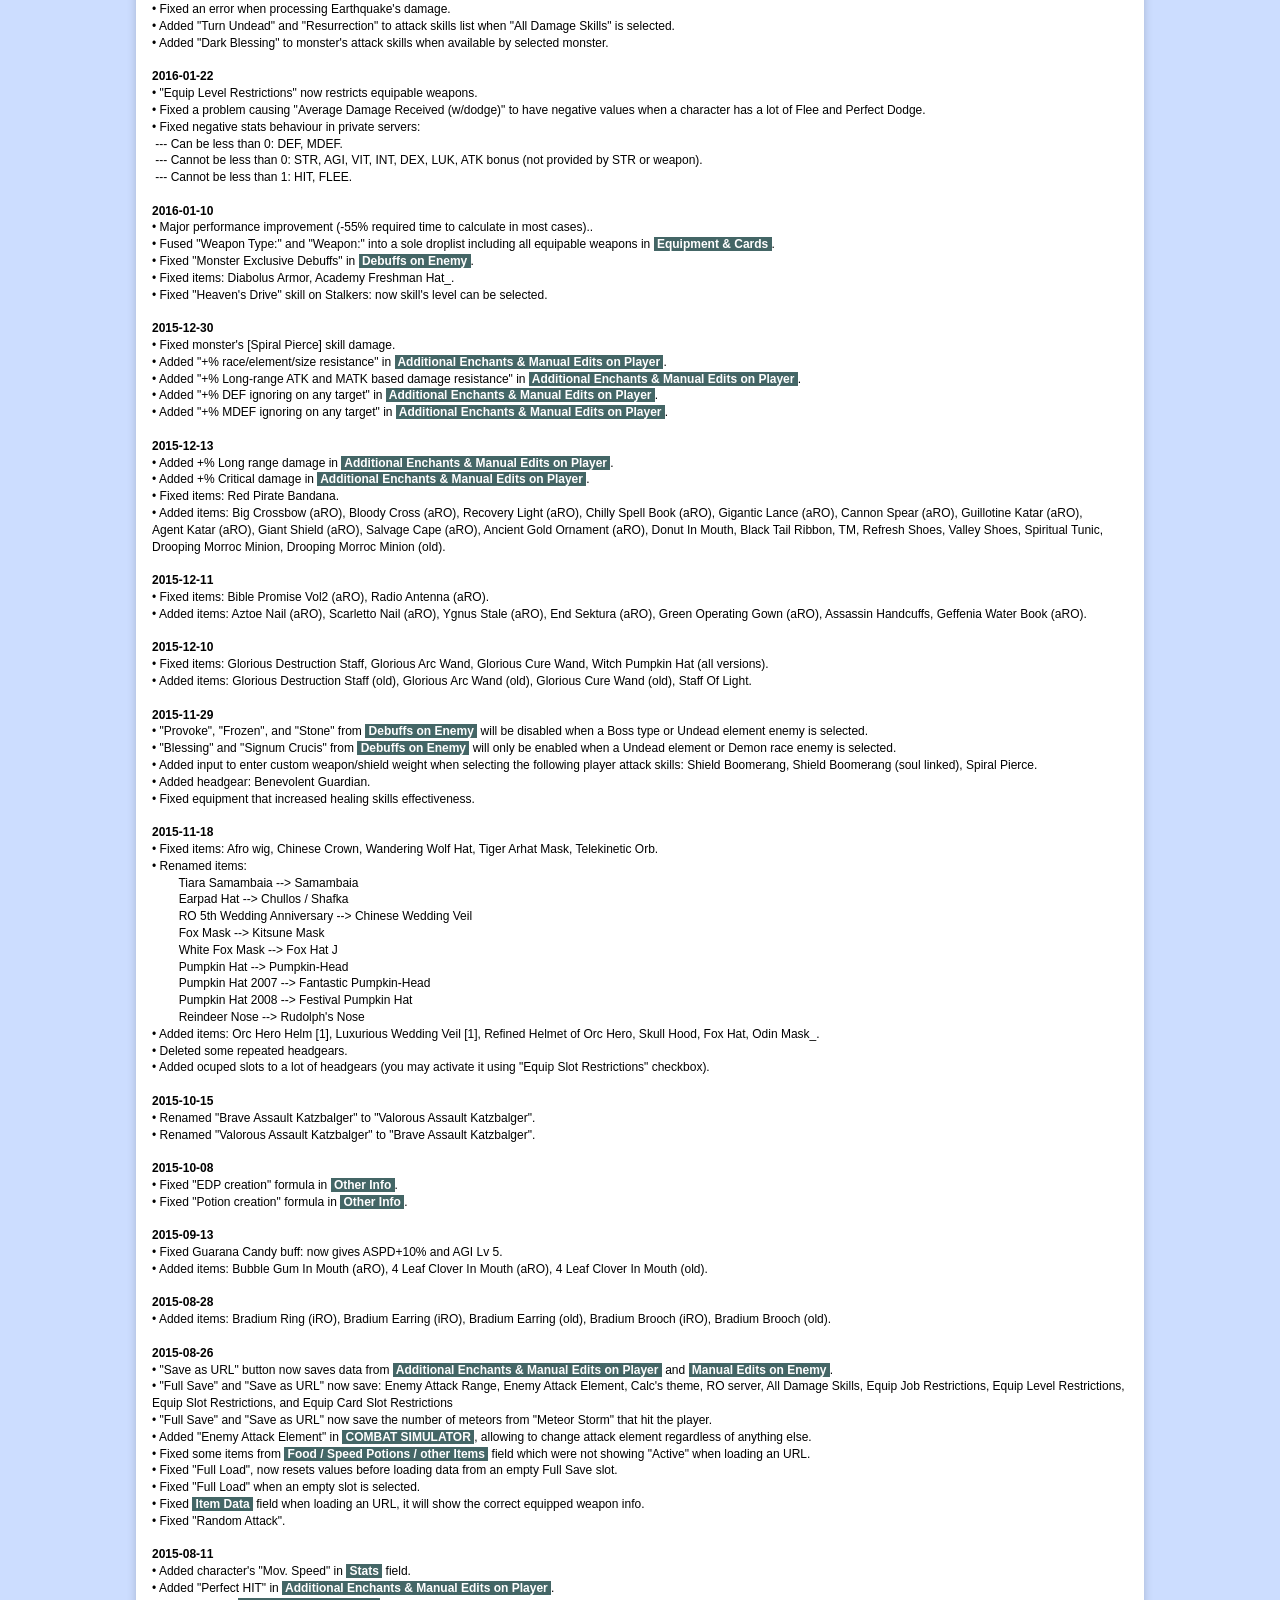
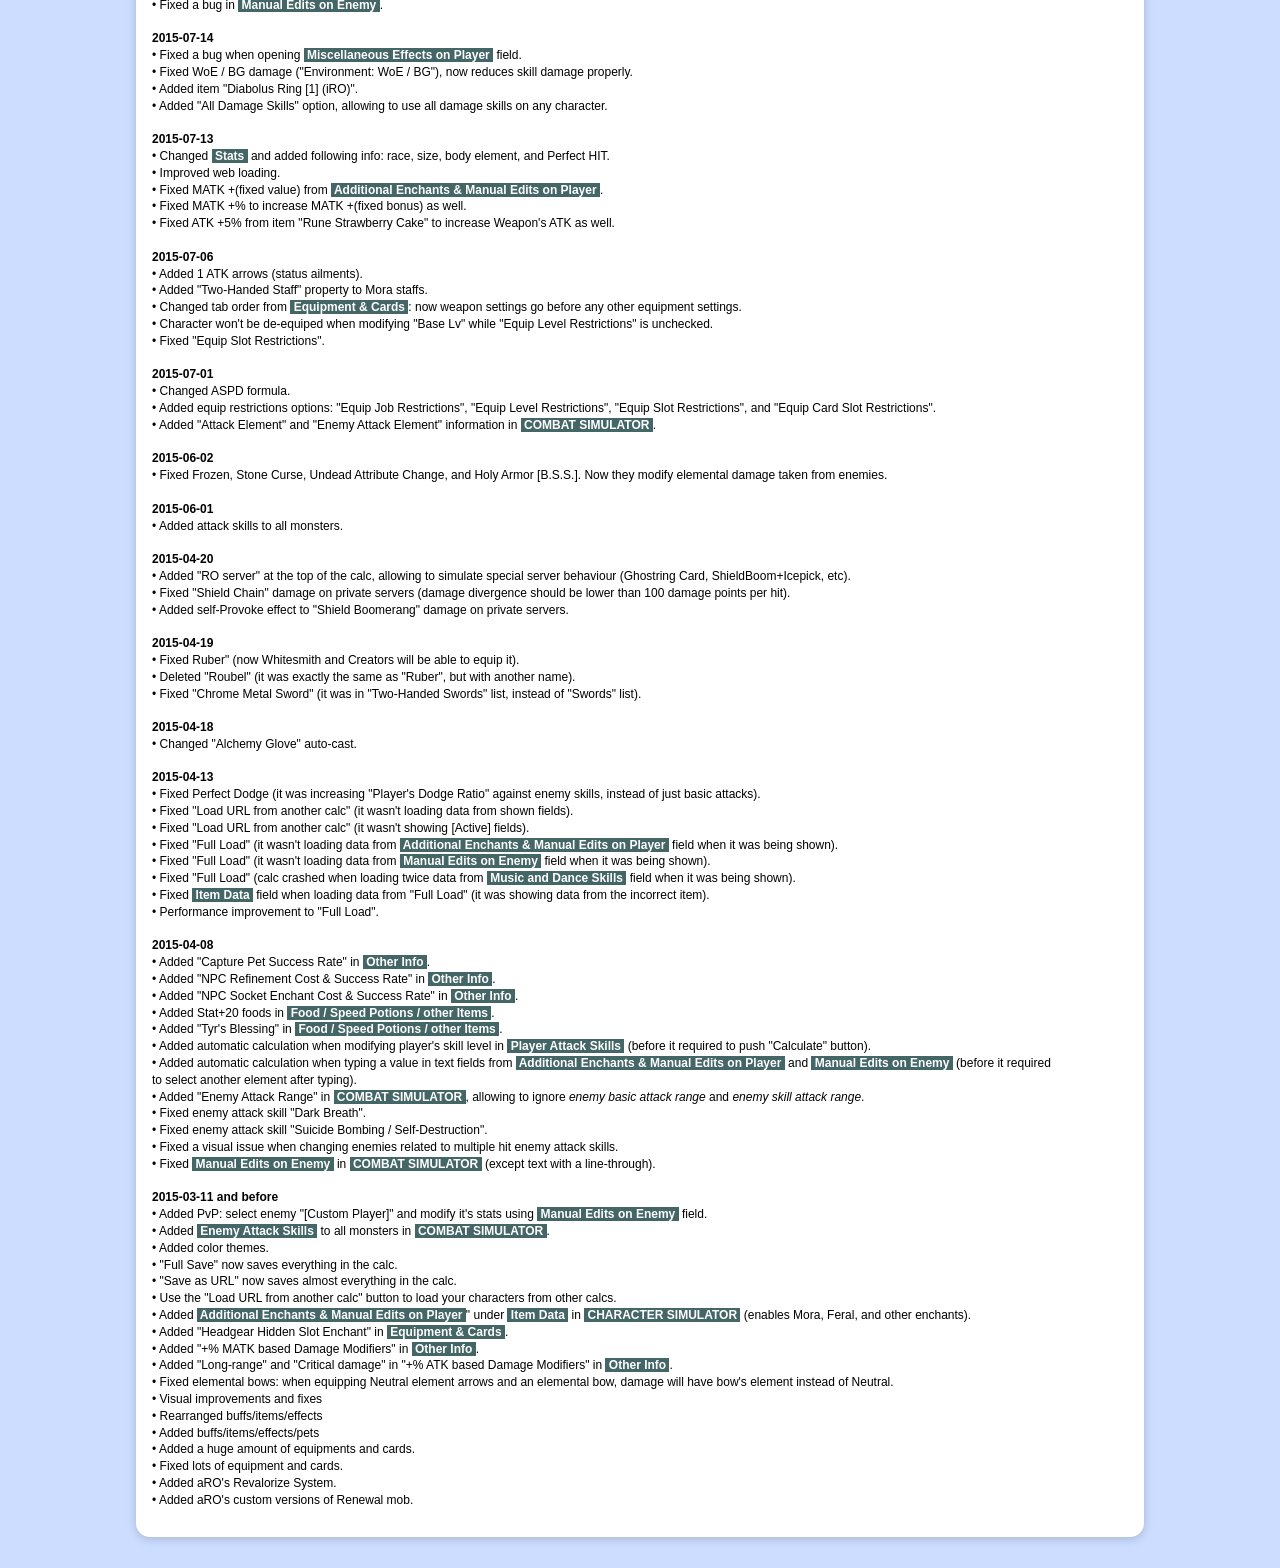
<file: changelog-EN.html>
<!DOCTYPE html>
<html><head>
<meta http-equiv="Content-Type" content="text/html; charset=ISO-8859-1">
<meta name="keywords" content="Ragnarok Online Calculator, Changelog">
<meta name="description" content="A Ragnarok Online Pre-Renewal Calculator, updated by Kurimet, able to simulate characters in PvM, PvP and MvP environments.">
<link rel="shortcut icon" href="images/icon.gif" type="image/x-icon">
<link rel="stylesheet" type="text/css" href="style.css">
<base target="_blank">
<title>Ragnarok Online Classic Calc - Changelog</title>
<style>
body {font-family: Tahoma, Arial, Verdana; font-size:0.75em; margin:15px auto; line-height:140%;}
b {background-color:#466; color:#FFF;}
div {white-space: pre;}
</style>
</head>

<body>
<h1>Full changeLog:</h1>
<div class="main"><strong>2025-08-10</strong>
&#8226; Added enemy sort: by Size, by DEF, by MDEF, and by Type.
&#8226; Added [Coin Fling] to Gunslinger's attack skill list.
&#8226; Added [Tracking] skill Cast Time in "Combat Simulation".
&#8226; Removed [Tracking] skill Cast Delay.
&#8226; Fixed [Glorious Rifle] and [Soldier Rifle] not increasing and decreasing respectively [Tracking]'s Cast Time when "iRO (classic)" server is selected.
&#8226; Fixed [Heavy Metaling Card] not increasing [Cart Revolution] skill damage when "iRO (classic)" server is selected.
&#8226; Fixed [Pressure]'s skill Cast Delay when "Private (classic)" is selected.
&#8226; Fixed [Guillotine Fist]'s skill damage when "iRO (classic)" server is selected.
&#8226; Fixed [Keeping] buff when "iRO (classic)" server is selected.
&#8226; Fixed [Kihop]'s ATK bonus when "Private (classic)" server is selected (big difference).
&#8226; Fixed [Kihop]'s ATK bonus not showing on "Stats" when "iRO (classic)" server is selected.
&#8226; Added equipment: "Aumdura's Benefit (A)" and "Aumdura's Benefit (B)".
&#8226; Renamed equipment: "Aumdura's Benefit" to "Aumdura's Benefit (C)".
&#8226; "Shield weight" in "combat simultation" now changes it's value when selecting a different shield in "Equipment & Cards ".
&#8226; Fixed both "+% skill damage" in "Additional Enchants & Manual Edits on Player" applying multiplicatively with each other instead of additively when both had the same <span class=name>skill<span class=nametext><b><u>Affected skills:</u></b><br>Acid Demonstration<br>Grand Cross<br>Gravity Field<br>Land Mine<br>Blast Mine<br>Claymore Trap<br>Blitz Beat<br>Falcon Assault</span></span> selected.
&#8226; Fixed [Throw Coins] not increasing damage with "+% skill damage" in "Additional Enchants & Manual Edits on Player".
&#8226; Fixed [Blitz Beat]'s passive chance to autocast (was increasing with LUK*0.3 instead of LUK/3) when "iRO (classic)" server is selected.
&#8226; Added [Blitz Beat passive autocast chance set to 100%] in "Temporary Card/Item active effects" in "Miscellaneous Effects on Player".
&#8226; Fixed [Blitz Beat]'s contribution to "Damage Per Second" and "Average Battle Duration" being lower due to missing hits when "iRO (classic)" server is selected.
&#8226; "Number of Enemies attacking you" will now reduce [Blitz Beat]'s damage when "iRO (classic)" server is selected.
&#8226; Renamed [Magic Mirror] in "Buffs on Enemy" to [Anti-Magic].
&#8226; Fixed "Anti-Magic" from "Buff on Enemy" increasing too little Player's physical damage on enemy.
&#8226; Fixed "Stone Skin" from "Buff on Enemy" increasing too much Player's magical damage on enemy.
&#8226; Fixed [Stone Skin Lv1] (Ulfhedin / Twin Ribbon) from "Temporary Card/Item active effects" in "Miscellaneous Effects on Player" reducing too much Player's received physical damage.
&#8226; Fixed [Stone Skin Lv1] (Ulfhedin) from "Temporary Card/Item active effects" in "Miscellaneous Effects on Player" not increasing Player's received magical damage.
&#8226; Fixed scroll skills & [Yggdrasil Leaf]'s Resurrection not being saved via URL.
&#8226; Other small visual adjustments.

<strong>2025-07-30</strong>
&#8226; Fixed a problem when loading a saved URL.

<strong>2025-07-29</strong>
&#8226; Weight, HP Regen from skills, SP Regen from skills, Cast time, and Cast Delay are now shown in "Stats" instead of "Other info".
&#8226; Added Gunslinger's [Disarm] skill to "Strip chance & duration" in "Other info".
&#8226; Added +ASPD, +% HIT, +Mastery ATK, Cast Time, Cast Delay, and Weight in "Additional Enchants & Manual Edits on Player".
&#8226; Added "On/Off delay time when attacking with triple attack" in "Passive & Self-casted Skills" for Rogue and Stalker jobs.
&#8226; Added "SLS Team-Up" (alt. name: "Friend of the SMS") in "Passive & Self-casted Skills" for Monk and Champion jobs.
&#8226; Added "Shield Boomerang (Soul Linked)" and "Sonic Blow (Soul Linked)" to "+% skill damage" in "Additional Enchants & Manual Edits on Player".
&#8226; Added 10 more save slots in "Local Save" (now there are 29).
&#8226; Now you can name your save slots in "Local Save".
&#8226; "Save as URL" button now also copies the generated URL to the Clipboard.
&#8226; Fixed "Heal amount" and "Sanctuary amount" in "Other Info" not showing (but calculated amount was accurate) Heal Boost from [Meditatio] skill, and refinement from:<br> Healing staff, Dress Hat, Cancer Diadem, and Recovery Light (aRO).
&#8226; Fixed [Sanctuary] skill damage on Undead element  not increasing with equipment that boost [Sanctuary].
&#8226; Fixed custom shield weight not loading when opening a saved URL.
&#8226; Other small visual adjustments.

<strong>2025-06-22</strong>
&#8226; Added "Air Boss (Fast Shoes)".
&#8226; Fixed Sprint Ring: All skills' After-cast Delay -5% --> All skills' After-cast Delay +5%
&#8226; Added "Sprint Ring (old)".

<strong>2025-03-08</strong>
&#8226; Merged "Additional Effects" into "Miscellaneous Effects on Player".
&#8226; Monster's basic attack attribute description changed from "Neutral" to "None" (only iRO server) to prevent misconception around ghost attribute armor vs monster's basic attacks.
&#8226; "Food, Speed Potions & other items" field is now more compact.
&#8226; Fixed Cold Heart + Rogue's Treasure combo increasing more ASPD than it should.
&#8226; Fixed Ulle's Cap + Odin's Blessing combo description: [Base DEX >= 70] All skills' SP cost -20% --> -10%
&#8226; Other small visual adjustments.

<strong>2025-02-04</strong>
&#8226; Changed saved URL to use other symbols that should work better with Discord.

<strong>2025-01-11</strong>
&#8226; Added equipment (and added compatibility with equipment from http://calcx.wushuang.ws saved URLs):
   &#8226;  Sunburn
   &#8226;  Hawk Eye (iRO)
   &#8226;  Toy Shield
   &#8226;  Training Shoes
   &#8226;  Majestic Devil Horn
   &#8226;  Jet-black Ribbon
   &#8226;  Amistr Hat
   &#8226;  Orange Hat
   &#8226;  Shade of Wanderman
   &#8226;  Lady of Charity
   &#8226;  Hatred of Thanatos Mask
   &#8226;  Cherry Crown
   &#8226;  Anubis Hat (iRO)
   &#8226;  Turtle Hat (iRO)
   &#8226;  Twin Ribbons (aRO)
   &#8226;  CompuMe Hat (aRO)
   &#8226;  Emperor Wreath (fRO)
   &#8226;  Beach Towel (fRO)
   &#8226;  RWC 2010 Indonesia (fRO)
   &#8226;  Angel of Ghost (fRO)
   &#8226;  Garuda Hat (fRO)
   &#8226;  Wing of Darkness (fRO)
   &#8226;  Flame Spirit Armor (fRO)
   &#8226;  Captain's Hat, Horn of Ancient
   &#8226;  Mercury Riser (iRO)
   &#8226;  Garuda Hat
   &#8226;  Cardboard Box
   &#8226;  Valentine Cap
   &#8226;  Certificate Pro
   &#8226;  Certificate Contra
   &#8226;  Lab Rabbit Foot
   &#8226;  Leaf Cat Hat
&#8226; Additional added compatibility with equipment from http://calcx.wushuang.ws saved URLs:
   &#8226;  Water Lily Crown
   &#8226;  Remover Hat, Jasper Crest
   &#8226;  Flying Evil Wing
   &#8226;  Moon Rabbit Hat
   &#8226;  Crown of Deceit
   &#8226;  Aries Crown (iRO)
   &#8226;  Aries Diadem (iRO)
   &#8226;  Aquarius Crown
   &#8226;  Aquarius Diadem
   &#8226;  Cancer Crown
   &#8226;  Cancer Diadem
   &#8226;  Capricorn Crown
   &#8226;  Capricorn Diadem
   &#8226;  Gemini Crown
   &#8226;  Gemini Diadem
   &#8226;  Leo Crown
   &#8226;  Leo Diadem
   &#8226;  Libra Crown
   &#8226;  Libra Diadem
   &#8226;  Pisces Crown
   &#8226;  Pisces Diadem
   &#8226;  Sagittarius Crown
   &#8226;  Sagittarius Diadem
   &#8226;  Scorpio Crown
   &#8226;  Scorpio Diadem
   &#8226;  Taurus Crown
   &#8226;  Taurus Diadem
   &#8226;  Virgo Crown
   &#8226;  Virgo Diadem
   &#8226;  Advanced Mini Propeller
   &#8226;  Purple Cowboy Hat
   &#8226;  Dress Hat
   &#8226;  Snowman Hat
   &#8226;  Red Wing Hat
   &#8226;  Turtle Hat (iRO)
   &#8226;  Pecopeco Hairband
   &#8226;  Autumn Leaves (iRO)
   &#8226;  Snake Head Hat
   &#8226;  Ship Captain Hat (fRO)
   &#8226;  Cat Ears Beret
   &#8226;  Hawk eye
   &#8226;  Robo Eye
   &#8226;  Sigrun's Wings
   &#8226;  Filir's Pinions
   &#8226;  Takius' Blindfold
   &#8226;  Angel of Ghost (fRO)
   &#8226;  Scuba Mask
   &#8226;  Samurai Mask
   &#8226;  Pirate Dagger
   &#8226;  Well-Chewed Pencil
   &#8226;  Gentleman's Pipe
   &#8226;  Whikebine's Black Tail (Black Tail Hyukke)
&#8226; Saved URL are now much shorter while containing the same info.
&#8226; New saved URL will now load all cards everywhere if it's checkbox was active when creating the URL.
&#8226; Fixed "Load URL from another calc" button not resetting fields previously active and open.
&#8226; Fixed a rare case where loading an URL would enable all attack skills.
&#8226; Other small fixes.

<strong>2024-11-24</strong>
&#8226; Added "Slow Grace" (alt name: Please Don't Forget Me) in <b> Music and Dance Skills </b>.
&#8226; Added bard's LUK to "Perfect Tablature" (alt name: A Whistle) in <b> Music and Dance Skills </b>, to further increase Perfect Dodge.
&#8226; Added "Arrow Vulcan", "Heal", "Holy Light", "Charge Attack", "Phantasmic Arrow" and "Throw Venom Knife" to "+% skill damage" drop down list in <b> Additional Enchants <BR>& Manual Edits on Player </b>, and to <b> Player Attack Skills: </b> drop down list when selecting "All Damage Skills" checkbox.
&#8226; Selected skill in "+% skill damage" drop down list in <b> Additional Enchants & Manual Edits on Player </b> is now being saved via URL.
&#8226; Skills in "+% skill damage" drop down list in <b> Additional Enchants & Manual Edits on Player </b> are now sorted in alphabetical order.
&#8226; When selecting Rogue job, Slaker job or "All Damage Skills" checkbox, attack skills in drop down list are now sorted in alphabetical order.
&#8226; Selecting "(no skill selected)" in "+% skill damage" drop down list in <b> Additional Enchants & Manual Edits on Player </b> will no longer increase "Basic Attack" damage.
&#8226; Fixed: "Blitz Beat" now increases damage when using "+% skill damage" drop down list in <b> Additional Enchants & Manual Edits on Player </b>.
&#8226; Fixed: when selecting "Hindsight Fire/Cold/Lightning Bolt" attack skill, calc will now ignore "Minimum delay between Active Skills".
&#8226; Fixed: "Equipment Card slot restrictions" and "All Cards everywhere" checkboxes in calc's OPTIONS are now being saved via URL.
&#8226; Fixed a rare case where "Load URL from another calc" button wasn't loading the introduced URL.
&#8226; Fixed a "Local Load" button bug when loading a Super Novice character with equipment only available via Super Novice Link.
&#8226; Added "Server's max ASPD" in calc's OPTIONS.
&#8226; Small visual fixes.

<strong>2023-04-16</strong>
&#8226; Added renewal's new & evolved pets in <b> Additional Effects </b>.
&#8226; Fixed "Real ATK" in "Stats" showing more ATK increase than should (calculated damage was fine) with +% ATK buffs.
&#8226; Fixed Aloevera, Provoke on self and Auto-Berserk adding more damage than should with "Private (classic)" server option.
&#8226; Fixed "+% vs Guardian" shown in "% ATK based Damage Modifiers" in <b> Other Info </b> not showing all % added (calculated damage was fine).
&#8226; Status effects & debuffs  in <b> Debuffs on Enemy </b> that don't affect Boss type enemies will now be disabled if the selected enemy is Boss type.
&#8226; Other small fixes.

<strong>2023-03-07</strong>
&#8226; Added Boss type to "+% ATK based damage" dropdown menus in <b> Additional Enchants & Manual Edits on Player </b>.
&#8226; Added "+% skill damage" in <b> Additional Enchants & Manual Edits on Player </b>.
&#8226; Fixed "Player's Dodge Ratio" when the enemy uses a magic attack.
&#8226; Fixed <b> Player Attack Skills </b> dropdown menu excluding "All Damage Skills" checkbox when loading an URL or "Full Save".
&#8226; Fixed player's element vs enemy ATK/MATK skill reducing damage to 1 instead of 0.
&#8226; Improved <b> Equipment & Cards </b> visual presentation in small screens when selecting Assassin or Assassin Cross job.
&#8226; Fixed borders disappearing on Firefox based browsers.
&#8226; Added code to prevent a crash when loading a bugged URL from another calc.
&#8226; Other small fixes.

<strong>2023-02-24</strong>
&#8226; Fixed Critical from LUK being incremented by LUK*0.3 instead of LUK/3 (this meant that each 30 LUK there was missing 1 CRIT)
&#8226; Fixed Soft DEF (VIT DEF) and Soft MDEF reducing damage to 0 instead of 1.

<strong>2023-02-21</strong>
&#8226; Added "Weapon/Skill Size Modifier" in Combat window for Basic Attacks and some special skills.
&#8226; Fixed the following Enemy Attack Skills: Envenom, Double Strafe, Cart Revolution, Pierce, Bowling&nbsp;Bash, Venom&nbsp;Splasher, Magnus&nbsp;Exorcismus, 
High Speed Cart Ram (alt. name: Cart Termination).
&#8226; Fixed Ghostring Card reducing Monster's Basic Attacks when "iRO classic" RO server was selected in OPTIONS.
&#8226; Other small fixes.

<strong>2023-02-16</strong>
&#8226; Fixed skills names in <b> Debuffs on Enemy </b> and <b> Buffs on Enemy </b> not showing alt./iRO name when hovering over them.
&#8226; Fixed "Providence / Resistant Souls" in <b> Supportive / Party Skills </b> not showing a line-through when selecting Crusader or Paladin jobs.

<strong>2023-02-15</strong>
&#8226; Fixed some cards not being loaded properly when loading an URL from another calc ("Load URL from another calc" button).

<strong>2023-02-14</strong>
&#8226; "All Damage Skills" checkbox and "ReCalculate" button are now placed over <b> Player Attack Skills </b>.
&#8226; Enemy select window and Combat window will now be placed on the left side on wide screens.
&#8226; "Auto-adjust Base Lvl" checkbox has been relocated beside "Base Lvl" dropdown.
&#8226; Added "All Cards everywhere" checkbox in OPTIONS (buggy with complex cards).
&#8226; Added "Dark" theme, which is like "Darker" theme but with white letters.
&#8226; "Nifelheim" theme is now darker.
&#8226; Changing the equipped arrow/ammunition will now auto-calculate combat.
&#8226; Renamed "Neutral" to "(unchanged)" option in Weapon's "Attribute:".
&#8226; Added message "(no shield equipped)" if no shield when selecting a shield attack skill.
&#8226; Unequiping a card that grants the player an attack skill will now automatically recalculate combat without that skill.
&#8226; Fixed "MasterSmith Card" not being in alphabetical order in weapon card dropdown list.
&#8226; Fixed "Strip chance & duration" in <b> Other Info </b> not being updated automatically when selecting a Metaling Card, Wikebine Tres Card or Drill Katar.
&#8226; Fixed left-hand weapon 4th card slot showing "* Star Crumb" option instead of "* Top 10 ranked".
&#8226; Fixed left-hand weapon 4th card slot not showing "* All Size +15%, ATK +5" option.
&#8226; Small visual fixes.

<strong>2023-01-17</strong>
&#8226; When using "Load URL from another calc" now "iRO (classic)" server option will be automatically selected.
&#8226; Changed "SLS Shadow" % ASPD buff to stack with other % ASPD buffs when "Private (classic)" server option is selected.
&#8226; Fixed "Impressive Rift", "Adrenaline Rush" and "SLS Shadow" % ASPD interactions (it wasn't giving the highest +% ASPD increase among them in some cases).
&#8226; "Cavalier Mastery" now reduces ASPD for all skills if not maxed.
&#8226; Small visual fixes.

<strong>2023-01-11</strong>
&#8226; Job's and skill's names now will match the selected server (iRO name / alt. name).
&#8226; Fixed "Monster Exclusive Debuffs" not showing in <b> Debuffs on Enemy </b> in some cases.
&#8226; Fixed MaxHP input in <b> Manual Edits on Enemy </b>.
&#8226; Fixed "Load URL from another calc" not loading data in opened (show) frames.
&#8226; Fixed "Rune Strawberry Cake" from % to flat increase in ATK and MATK.

<strong>2023-01-05</strong>
&#8226; Changed "Party Members (Kihop bonus)" behaviour on "iRO (classic)" server.
&#8226; Fixed a calc crash when equipping "Ribbon Of Bride", "Ribbon Of Bride (old)", "Defolty Doll Hat", "Angel's Kiss" set and "Enchanted Peach Tree Card".
&#8226; and happy new year! :)

<strong>2022-12-31</strong>
&#8226; Fixed Aloevera, Provoke on self and Auto-Berserk adding more damage than should with "iRO (classic)" server option.
&#8226; Fixed Rogues and Stalkers being unable to equip Windhawk axe.
&#8226; Fixed Orc Archer Bow: weapon lvl 4 --> 3.
&#8226; Fixed Power-Thrust when using 2 weapons (Assassin).
&#8226; Fixed Super Novice's ASPD with 2H axes.
&#8226; Added "Platinum Shotel (custom)" and "Curved Sword (custom)" equip-able by non-transcendent classes.
&#8226; and happy new year eve! :)

<strong>2022-12-25</strong>
&#8226; When visiting the website for the first time, now the default RO server rules will be "iRO (classic)".
&#8226; Fixed "Concentration" skill adding too much ATK.
&#8226; Fixed "Hilt Binding" skill adding ATK +3 instead of +4.
&#8226; Fixed "Schwartzwald Pine Jubilee" item adding Perfect Dodge +20 instead of FLEE +20.
&#8226; Fixed "A Whistle (Perfect Tablature)" buff not adding Perfect Dodge.
&#8226; Minor visual fixes for Chromium based browsers.
&#8226; and merry Christmas, everyone :)

<strong>2022-04-13</strong>
&#8226; Fixed "RO server" not applying properly when 1st loading the website on some cases.

<strong>2021-12-24</strong>
&#8226; Fixed Merman card set description: 10% Coma --> 1% Coma.
&#8226; Fixed Ragged Zombie card set description: when killing monsters --> when killing Demi-human.
&#8226; Fixed Green Ferus card set description: Tarot card Lv 5 --> Lv 2.
&#8226; Fixed Myst Case card set description: Recover 1 SP --> 2 SP.
&#8226; Fixed Yellow Novus card set description: 5% to reflect --> 20%.
&#8226; Fixed Fantastic Wig, Shiny Wig, Marvelous Wig, and Happy Wig.

<strong>2021-12-14</strong>
&#8226; Improved "Player Resistance", "+% ATK based Damage Modifiers" and "+% MATK based Damage Modifiers" readability in <b> Other Info </b>.
&#8226; Now, negative damage received by the Player will show 0 damage in <b> COMBAT SIMULATOR </b>.
&#8226; Fixed "Lady Solace Card" showing [Grand Cross] level 1 instead of level 5 in <b> Player Attack Skills </b>.
&#8226; Fixed "Gryphon Card" showing [Bowling Bash] level 1 instead of level 5 in <b> Player Attack Skills </b>.
&#8226; Added 28 rental items:
   &#8226;  Asura (rental)
   &#8226;  Ballista (rental)
   &#8226;  Combat Knife (rental)
   &#8226;  Cutlas (rental)
   &#8226;  Dagger of Counter (rental)
   &#8226;  Executioner (rental)
   &#8226;  Light Epsilon (rental)
   &#8226;  Moonlight Dagger (rental)
   &#8226;  Pole Axe (rental)
   &#8226;  Rudra Bow (rental)
   &#8226;  Sage's Diary (rental)
   &#8226;  Solar Sword (rental)
   &#8226;  Tomahawk (rental)
   &#8226;  Wrench (rental)
   &#8226;  Apple of Archer (rental)
   &#8226;  Bunny Band (rental)
   &#8226;  Grand Circlet (rental)
   &#8226;  Majestic Goat (rental)
   &#8226;  Steel Flower (rental)
   &#8226;  Elven Ears (rental)
   &#8226;  Brooch (rental)
   &#8226;  Critical Ring (rental)
   &#8226;  Earring (rental)
   &#8226;  Glove (rental)
   &#8226;  Necklace (rental)
   &#8226;  Ring (rental)
   &#8226;  Rosary (rental)
   &#8226;  Safety Ring (rental)

<strong>2021-12-11</strong>
&#8226; Fixed 44 item names:
   &#8226;  Bireta --> Biretta
   &#8226;  Sabre --> Saber
   &#8226;  Hallberd --> Halberd
   &#8226;  Javalin --> Javelin
   &#8226;  Gold Mace --> Golden Mace
   &#8226;  Zorro Mask --> Zorro Masque
   &#8226;  Angel Helm --> Helm of Angel
   &#8226;  Nut Shell --> Nutshell
   &#8226;  Army Hat --> Army Cap
   &#8226;  Machoman's Classes --> Machoman's Glasses
   &#8226;  Jewel Helm --> Gemmed Sallet
   &#8226;  Boys Cap --> Boy's Cap
   &#8226;  Evin Wing --> Evil Wing
   &#8226;  Light Bulb Band --> Bulb Band
   &#8226;  Hairband --> Hair Band
   &#8226;  Heart Hairbin --> Heart Hairpin
   &#8226;  Tail --> Tail Whip
   &#8226;  Wire --> Wire Whip
   &#8226;  Rudra's Bow --> Rudra Bow
   &#8226;  Swordmace --> Sword Mace
   &#8226;  Glave --> Glaive
   &#8226;  Sword Breaker --> Swordbreaker
   &#8226;  Mail Breaker --> Mailbreaker
   &#8226;  Orc Hero Helm --> Helmet of Orc Hero
   &#8226;  Mistress Crown --> Crown of Mistress
   &#8226;  Martyr's Leash --> Matyr's Leash
   &#8226;  Saint Robe --> Saint's Robe
   &#8226;  Adventure Novice Suit --> Novice Adventurer's Suit
   &#8226;  Adventure Suit --> Adventurer's Suit
   &#8226;  Leather Jacket --> Jacket
   &#8226;  Chemeti --> Chemeti Whip
   &#8226;  Stardust Blade --> Star Dust Blade
   &#8226;  Takius Blindfold --> Takius's Blindfold
   &#8226;  Luciu's Fierce Armor of Volcano --> Lucius's Fierce Armor of Volcano
   &#8226;  Schweizer Sabel --> Schweizersabel
   &#8226;  Advanced Arm Guard --> Improved Arm Guard
   &#8226;  Morrigane Manteau --> Morrigane's Manteau
   &#8226;  Falcon Robe --> Falcon Muffler
   &#8226;  Captain Hat --> Captain's Hat
   &#8226;  Accuracy Gauntlet --> Gauntlet of Hit
   &#8226;  Angel Dress --> Angel's Dress
   &#8226;  Peco Wing Ears --> Peco Ears
   &#8226;  Cyclops Eyes --> Cyclop's Eye
   &#8226;  Chullos / Shafka --> Shafka / Chullos
   &#8226;  Librarians Gloves --> Librarian Glove
&#8226; Fixed 54 item weight, required level, and effects:
   &#8226;  War Axe: ATK 145 --> 140
   &#8226;  Mysteltainn: ATK 160 --> 170
   &#8226;  Cutlus: weight 30 --> 90
   &#8226;  Katzbalger: VIT 10 --> 5
   &#8226;  Gungnir: required level 48 --> 4
   &#8226;  Golden Mace: 1 slot --> 1/2 slots
   &#8226;  Sleipnir: refinable --> unrefinable
   &#8226;  Safety Helmet: breakable --> unbreakable
   &#8226;  Huuma Wing Shuriken: breakable --> unbreakable
   &#8226;  Huuma Blaze Shuriken: breakable --> unbreakable
   &#8226;  Ship Captain Hat: weight 60 --> 30, required level 30 --> 60
   &#8226;  Boy's Cap: DEF 3 --> 2, weight 20 --> 10
   &#8226;  Ph.D Hat: DEF 2 --> 3, weight 10 --> 20
   &#8226;  Hair Band: DEF 0 --> 1
   &#8226;  Iron Wrist: DEF 0 --> 1
   &#8226;  Book of the Apocalypse: added +5% damage to Holy Property
   &#8226;  Dagger of Counter: weight 50 --> 55
   &#8226;  Sea Otter Hat: required level 1 --> 50
   &#8226;  Critical Ring: weight 5 --> 10
   &#8226;  Clip: weight 5 --> 10
   &#8226;  Blade Whip: added description "When performing an ATK based attack, 1% chance to cause [Bleeding] status effect on your target."
   &#8226;  Jitte: chance to break target's weapon 5% --> 2%
   &#8226;  Gaia Whip: weight 90 --> 70
   &#8226;  Icicle Whip: weight 90 --> 70
   &#8226;  Baseball Cap: weight 0 --> 20
   &#8226;  Vanilmirth Hat: weight 100 --> 10
   &#8226;  Red Flame Whip: weight 90 --> 70
   &#8226;  Cinquedea: required level 55 --> 30
   &#8226;  Gate Keeper: required level 55 --> 24
   &#8226;  Diabolus Robe: required level 60 --> 55
   &#8226;  Diabolus Armor: required level 60 --> 55
   &#8226;  Crescent Helm: applicable to All Jobs --> Swordsman Class, Merchant Class
   &#8226;  Alice Doll: applicable to All Jobs --> All except Novice
   &#8226;  Magic Eyes: applicable to All Jobs --> Magician Class, Soul Linker
   &#8226;  Blue Mage Hat: applicable to All Jobs --> Magician Class, Soul Linker
   &#8226;  Bloody Eater: applicable to Swordman Class --> Transcendent Swordsman Class
   &#8226;  Sacred Mission: DEF 6 --> 5
   &#8226;  Shinobi Sash: DEF 0 --> 1
   &#8226;  Angel's Reincarnation: required level 54 --> 25
   &#8226;  High Fashion Sandals: required level 1 --> 40
   &#8226;  Note Headphones: required level 10 --> 1
   &#8226;  Novice Shield: required level 30 --> 40
   &#8226;  Banana Hat: chance to cast Provoke lvl 1 --> lvl 3
   &#8226;  Branch: removed HIT+10
   &#8226;  Destroyer: added +2% to break enemy's armor
   &#8226;  Pecopeco Hairband: refinable --> unrefinable
   &#8226;  Pecopeco Hairband (aRO): refinable --> unrefinable
   &#8226;  Brionac: added +5% damage against Boss monsters
   &#8226;  Berserk: required lvl 46 --> 36, weight 36 --> 50
   &#8226;  Dokebi's Wig: "[Neutral] element resistance +1%" --> "[Neutral] element resistance +5%, [Fire] element resistance -5%, [Water] element resistance -5%"
   &#8226;  Kaiser Knuckle: required lvl 46 --> 36, "Deal +5% ATK based damage against [Undead] element monsters." --> "Deal +5% ATK based damage against [Undead] race monsters."
   &#8226;  Quadrille: required lvl 46 --> 36, "Deal +5% ATK based damage against [Undead] element monsters." --> "Deal +5% ATK based damage against [Undead] race monsters."
   &#8226;  Elephant Hat: added "When performing an ATK based attack, 1% chance to cast [Water Ball] Lv 3. Enables use of [Aqua Benedicta] Lv 1."
   &#8226;  Spiritual Ring + Clip/Rosary set: removed "[Sanctuary] skill damage +50%"
&#8226; Added 5 headgears: Neko Mimi, Elephant Hat_, Classic Hat_J, Moonlight Ring_, Upgraded Elephant Hat [1].
&#8226; Fixed Sniper Cecil (MVP) AGI and DEX.

<strong>2021-10-12</strong>
&#8226; Improved usability in cell phones; <b> Additional Enchants & Manual Edits on Player </b> and <b> Manual Edits on Enemy </b> inputs now will use the numeric keyboard instead of
text keyboard to introduce values.
&#8226; When loading this website, now it will automatically load the last used server on your device.

<strong>2021-10-07</strong>
&#8226; Added Double Bolt in "Passive/Duration Skills" for Professor job.

<strong>2021-10-03</strong>
&#8226; Added Hindsight autocasts (Fire/Cold/Lightning bolts) to <b> Player Attack Skills </b> in <b> COMBAT SIMULATOR </b> for Sage and Professor jobs.
&#8226; RJC Katusa Flower's refine level now properly increases "Earth Spike" and "Heaven's Drive" damage further.
&#8226; Fix to prevent a crash happening at certain job levels when changing server while having Experience option from <b> Other Info </b> open.

<strong>2021-10-01</strong>
&#8226; When loading this website, now it will automatically load the last used theme on your device.
&#8226; Changed Nifelheim theme background colour.

<strong>2021-08-24</strong>
&#8226; Fixed browser showing a security alert when accessing this web page.
&#8226; Deleted custom aRO renewal to pre-renewal equipment and cards.
&#8226; Fixed "Thorn Staff of Darkness" reducing delay by 1% per refine instead of 3% each 2 refines.

<strong>2020-12-01</strong>
&#8226; Added Ninja's "Throw Coins" damage skill.
&#8226; Fixed "% Size Resistance" in <b> Manual Edits on Enemy </b>.

<strong>2020-11-12</strong>
&#8226; Added Expanded Classes' attack skills to "All Damage Skills" checkbox.

<strong>2017-07-05</strong>
&#8226; Fixed a bug when receiving damage of an element the player resists by 100%.

<strong>2016-10-24</strong>
&#8226; Fixed a crash when Gunslinger job was selected.

<strong>2016-05-09</strong>
&#8226; Fixed "+% Size Resistance" in <b> Manual Edits on Enemy </b>.
&#8226; Fixed "+% ATK based damage on any target" in <b> Manual Edits on Enemy </b>.
&#8226; Fixed "+% MATK based damage on any target" in <b> Manual Edits on Enemy </b>.
&#8226; Fixed "Player's Dodge Ratio" in <b> COMBAT SIMULATOR </b> when an enemy attacks with magic.
&#8226; Fixed critical damage calculation when attacking with 2 weapons.
&#8226; Added "+% Additional Reflect (Equip/Card)" in <b> Additional Enchants & Manual Edits on Player </b>.

<strong>2016-04-29</strong>
&#8226; Fixed "Other Info: Weigh Limit".
&#8226; Improved the way calculated damage is shown in "Combat results" when equipping 2 weapons.
&#8226; Improved the way calculated reflected damage is shown in "Combat results"
&#8226; The number of enemies attacking the player won't reduce DEF obtained by Steel Body.
&#8226; The number of enemies attacking the player won't reduce DEF over 99, it will reduce DEF from 99 instead.
&#8226; Added a maximum of 99 to MDEF (pre-renewal servers).
&#8226; Added "Critical Shield" in <b> Stats </b>.
&#8226; Added "Type" (Normal or Boss) in enemy's info.

<strong>2016-01-28</strong>
&#8226; Enemy's magic skills will do 0 damage when equipping "Golden Thief Bug Card".
&#8226; Fixed "Pitman Card": now increases "Heaven's Drive" when casted by a Rogue or Stalker.
&#8226; Fixed an error when processing Earthquake's damage.
&#8226; Added "Turn Undead" and "Resurrection" to attack skills list when "All Damage Skills" is selected.
&#8226; Added "Dark Blessing" to monster's attack skills when available by selected monster.

<strong>2016-01-22</strong>
&#8226; "Equip Level Restrictions" now restricts equipable weapons.
&#8226; Fixed a problem causing "Average Damage Received (w/dodge)" to have negative values when a character has a lot of Flee and Perfect Dodge.
&#8226; Fixed negative stats behaviour in private servers:
 --- Can be less than 0: DEF, MDEF.
 --- Cannot be less than 0: STR, AGI, VIT, INT, DEX, LUK, ATK bonus (not provided by STR or weapon).
 --- Cannot be less than 1: HIT, FLEE.

<strong>2016-01-10</strong>
&#8226; Major performance improvement (-55% required time to calculate in most cases).</b>.
&#8226; Fused "Weapon Type:" and "Weapon:" into a sole droplist including all equipable weapons in <b> Equipment & Cards </b>.
&#8226; Fixed "Monster Exclusive Debuffs" in <b> Debuffs on Enemy </b>.
&#8226; Fixed items: Diabolus Armor, Academy Freshman Hat_.
&#8226; Fixed "Heaven's Drive" skill on Stalkers: now skill's level can be selected.

<strong>2015-12-30</strong>
&#8226; Fixed monster's [Spiral Pierce] skill damage.
&#8226; Added "+% race/element/size resistance" in <b> Additional Enchants & Manual Edits on Player </b>.
&#8226; Added "+% Long-range ATK and MATK based damage resistance" in <b> Additional Enchants & Manual Edits on Player </b>.
&#8226; Added "+% DEF ignoring on any target" in <b> Additional Enchants & Manual Edits on Player </b>.
&#8226; Added "+% MDEF ignoring on any target" in <b> Additional Enchants & Manual Edits on Player </b>.

<strong>2015-12-13</strong>
&#8226; Added +% Long range damage in <b> Additional Enchants & Manual Edits on Player </b>.
&#8226; Added +% Critical damage in <b> Additional Enchants & Manual Edits on Player </b>.
&#8226; Fixed items: Red Pirate Bandana. 
&#8226; Added items: Big Crossbow (aRO), Bloody Cross (aRO), Recovery Light (aRO), Chilly Spell Book (aRO), Gigantic Lance (aRO), Cannon Spear (aRO), Guillotine Katar (aRO), 
Agent Katar (aRO), Giant Shield (aRO), Salvage Cape (aRO), Ancient Gold Ornament (aRO), Donut In Mouth, Black Tail Ribbon, TM, Refresh Shoes, Valley Shoes, Spiritual Tunic, 
Drooping Morroc Minion, Drooping Morroc Minion (old).

<strong>2015-12-11</strong>
&#8226; Fixed items: Bible Promise Vol2 (aRO), Radio Antenna (aRO).
&#8226; Added items: Aztoe Nail (aRO), Scarletto Nail (aRO), Ygnus Stale (aRO), End Sektura (aRO), Green Operating Gown (aRO), Assassin Handcuffs, Geffenia Water Book (aRO).

<strong>2015-12-10</strong>
&#8226; Fixed items: Glorious Destruction Staff, Glorious Arc Wand, Glorious Cure Wand, Witch Pumpkin Hat (all versions).
&#8226; Added items: Glorious Destruction Staff (old), Glorious Arc Wand (old), Glorious Cure Wand (old), Staff Of Light.

<strong>2015-11-29</strong>
&#8226; "Provoke", "Frozen", and "Stone" from <b> Debuffs on Enemy </b> will be disabled when a Boss type or Undead element enemy is selected.
&#8226; "Blessing" and "Signum Crucis" from <b> Debuffs on Enemy </b> will only be enabled when a Undead element or Demon race enemy is selected.
&#8226; Added input to enter custom weapon/shield weight when selecting the following player attack skills: Shield Boomerang, Shield Boomerang (soul linked), Spiral Pierce.
&#8226; Added headgear: Benevolent Guardian.
&#8226; Fixed equipment that increased healing skills effectiveness.

<strong>2015-11-18</strong>
&#8226; Fixed items: Afro wig, Chinese Crown, Wandering Wolf Hat, Tiger Arhat Mask, Telekinetic Orb.
&#8226; Renamed items:
        Tiara Samambaia --> Samambaia
        Earpad Hat --> Chullos / Shafka
        RO 5th Wedding Anniversary --> Chinese Wedding Veil
        Fox Mask --> Kitsune Mask
        White Fox Mask --> Fox Hat J
        Pumpkin Hat --> Pumpkin-Head
        Pumpkin Hat 2007 --> Fantastic Pumpkin-Head
        Pumpkin Hat 2008 --> Festival Pumpkin Hat
        Reindeer Nose --> Rudolph's Nose
&#8226; Added items: Orc Hero Helm [1], Luxurious Wedding Veil [1], Refined Helmet of Orc Hero, Skull Hood, Fox Hat, Odin Mask_.
&#8226; Deleted some repeated headgears.
&#8226; Added ocuped slots to a lot of headgears (you may activate it using "Equip Slot Restrictions" checkbox). 

<strong>2015-10-15</strong>
&#8226; Renamed "Brave Assault Katzbalger" to "Valorous Assault Katzbalger".
&#8226; Renamed "Valorous Assault Katzbalger" to "Brave Assault Katzbalger".

<strong>2015-10-08</strong>
&#8226; Fixed "EDP creation" formula in <b> Other Info </b>.
&#8226; Fixed "Potion creation" formula in <b> Other Info </b>.

<strong>2015-09-13</strong>
&#8226; Fixed Guarana Candy buff: now gives ASPD+10% and AGI Lv 5.
&#8226; Added items: Bubble Gum In Mouth (aRO), 4 Leaf Clover In Mouth (aRO), 4 Leaf Clover In Mouth (old).

<strong>2015-08-28</strong>
&#8226; Added items: Bradium Ring (iRO), Bradium Earring (iRO), Bradium Earring (old), Bradium Brooch (iRO), Bradium Brooch (old).

<strong>2015-08-26</strong>
&#8226; "Save as URL" button now saves data from <b> Additional Enchants & Manual Edits on Player </b> and <b> Manual Edits on Enemy </b>.
&#8226; "Full Save" and "Save as URL" now save: Enemy Attack Range, Enemy Attack Element, Calc's theme, RO server, All Damage Skills, Equip Job Restrictions, Equip Level Restrictions, 
Equip Slot Restrictions, and Equip Card Slot Restrictions
&#8226; "Full Save" and "Save as URL" now save the number of meteors from "Meteor Storm" that hit the player.
&#8226; Added "Enemy Attack Element" in <b> COMBAT SIMULATOR </b>, allowing to change attack element regardless of anything else.
&#8226; Fixed some items from <b> Food / Speed Potions / other Items </b> field which were not showing "Active" when loading an URL.
&#8226; Fixed "Full Load", now resets values before loading data from an empty Full Save slot.
&#8226; Fixed "Full Load" when an empty slot is selected.
&#8226; Fixed <b> Item Data </b> field when loading an URL, it will show the correct equipped weapon info.
&#8226; Fixed "Random Attack".

<strong>2015-08-11</strong>
&#8226; Added character's "Mov. Speed" in <b> Stats </b> field.
&#8226; Added "Perfect HIT" in <b> Additional Enchants & Manual Edits on Player </b>.
&#8226; Fixed a bug in <b> Manual Edits on Enemy </b>.

<strong>2015-07-14</strong>
&#8226; Fixed a bug when opening <b> Miscellaneous Effects on Player </b> field.
&#8226; Fixed WoE / BG damage ("Environment: WoE / BG"), now reduces skill damage properly.
&#8226; Added item "Diabolus Ring [1] (iRO)".
&#8226; Added "All Damage Skills" option, allowing to use all damage skills on any character.

<strong>2015-07-13</strong>
&#8226; Changed <b> Stats </b> and added following info: race, size, body element, and Perfect HIT.
&#8226; Improved web loading.
&#8226; Fixed MATK +(fixed value) from <b> Additional Enchants & Manual Edits on Player </b>.
&#8226; Fixed MATK +% to increase MATK +(fixed bonus) as well.
&#8226; Fixed ATK +5% from item "Rune Strawberry Cake" to increase Weapon's ATK as well.

<strong>2015-07-06</strong>
&#8226; Added 1 ATK arrows (status ailments).
&#8226; Added "Two-Handed Staff" property to Mora staffs.
&#8226; Changed tab order from <b> Equipment & Cards </b>: now weapon settings go before any other equipment settings.
&#8226; Character won't be de-equiped when modifying "Base Lv" while "Equip Level Restrictions" is unchecked.
&#8226; Fixed "Equip Slot Restrictions".

<strong>2015-07-01</strong>
&#8226; Changed ASPD formula.
&#8226; Added equip restrictions options: "Equip Job Restrictions", "Equip Level Restrictions", "Equip Slot Restrictions", and "Equip Card Slot Restrictions".
&#8226; Added "Attack Element" and "Enemy Attack Element" information in <b> COMBAT SIMULATOR </b>.

<strong>2015-06-02</strong>
&#8226; Fixed Frozen, Stone Curse, Undead Attribute Change, and Holy Armor [B.S.S.]. Now they modify elemental damage taken from enemies.

<strong>2015-06-01</strong>
&#8226; Added attack skills to all monsters.

<strong>2015-04-20</strong>
&#8226; Added "RO server" at the top of the calc, allowing to simulate special server behaviour (Ghostring Card, ShieldBoom+Icepick, etc).
&#8226; Fixed "Shield Chain" damage on private servers (damage divergence should be lower than 100 damage points per hit).
&#8226; Added self-Provoke effect to "Shield Boomerang" damage on private servers.

<strong>2015-04-19</strong>
&#8226; Fixed Ruber" (now Whitesmith and Creators will be able to equip it).
&#8226; Deleted "Roubel" (it was exactly the same as "Ruber", but with another name).
&#8226; Fixed "Chrome Metal Sword" (it was in "Two-Handed Swords" list, instead of "Swords" list).

<strong>2015-04-18</strong>
&#8226; Changed "Alchemy Glove" auto-cast.

<strong>2015-04-13</strong>
&#8226; Fixed Perfect Dodge (it was increasing "Player's Dodge Ratio" against enemy skills, instead of just basic attacks).
&#8226; Fixed "Load URL from another calc" (it wasn't loading data from shown fields).
&#8226; Fixed "Load URL from another calc" (it wasn't showing [Active] fields).
&#8226; Fixed "Full Load" (it wasn't loading data from <b> Additional Enchants & Manual Edits on Player </b> field when it was being shown).
&#8226; Fixed "Full Load" (it wasn't loading data from <b> Manual Edits on Enemy </b> field when it was being shown).
&#8226; Fixed "Full Load" (calc crashed when loading twice data from <b> Music and Dance Skills </b> field when it was being shown).
&#8226; Fixed <b> Item Data </b> field when loading data from "Full Load" (it was showing data from the incorrect item).
&#8226; Performance improvement to "Full Load".

<strong>2015-04-08</strong>
&#8226; Added "Capture Pet Success Rate" in <b> Other Info </b>.
&#8226; Added "NPC Refinement Cost &amp; Success Rate" in <b> Other Info </b>.
&#8226; Added "NPC Socket Enchant Cost &amp; Success Rate" in <b> Other Info </b>.
&#8226; Added Stat+20 foods in <b> Food / Speed Potions / other Items </b>.
&#8226; Added "Tyr's Blessing" in <b> Food / Speed Potions / other Items </b>.
&#8226; Added automatic calculation when modifying player's skill level in <b> Player Attack Skills </b> (before it required to push "Calculate" button).
&#8226; Added automatic calculation when typing a value in text fields from <b> Additional Enchants & Manual Edits on Player </b> and <b> Manual Edits on Enemy </b> (before it required 
to select another element after typing).
&#8226; Added "Enemy Attack Range" in <b> COMBAT SIMULATOR </b>, allowing to ignore <i>enemy basic attack range</i> and <i>enemy skill attack range</i>.
&#8226; Fixed enemy attack skill "Dark Breath".
&#8226; Fixed enemy attack skill "Suicide Bombing / Self-Destruction".
&#8226; Fixed a visual issue when changing enemies related to multiple hit enemy attack skills.
&#8226; Fixed <b> Manual Edits on Enemy </b> in <b> COMBAT SIMULATOR </b> (except text with a line-through).

<strong>2015-03-11 and before</strong>
&#8226; Added PvP: select enemy "[Custom Player]" and modify it's stats using <b> Manual Edits on Enemy </b> field.
&#8226; Added <b> Enemy Attack Skills </b> to all monsters in <b> COMBAT SIMULATOR </b>.
&#8226; Added color themes.
&#8226; "Full Save" now saves everything in the calc.
&#8226; "Save as URL" now saves almost everything in the calc.
&#8226; Use the "Load URL from another calc" button to load your characters from other calcs.
&#8226; Added <b> Additional Enchants & Manual Edits on Player </b>" under <b> Item Data </b> in <b> CHARACTER SIMULATOR </b> (enables Mora, Feral, and other enchants).
&#8226; Added "Headgear Hidden Slot Enchant" in <b> Equipment & Cards </b>.
&#8226; Added "+% MATK based Damage Modifiers" in <b> Other Info </b>.
&#8226; Added "Long-range" and "Critical damage" in "+% ATK based Damage Modifiers" in <b> Other Info </b>.
&#8226; Fixed elemental bows: when equipping Neutral element arrows and an elemental bow, damage will have bow's element instead of Neutral.
&#8226; Visual improvements and fixes
&#8226; Rearranged buffs/items/effects
&#8226; Added buffs/items/effects/pets
&#8226; Added a huge amount of equipments and cards.
&#8226; Fixed lots of equipment and cards.
&#8226; Added aRO's Revalorize System.
&#8226; Added aRO's custom versions of Renewal mob.

</div>
</body>
</html>
</file>
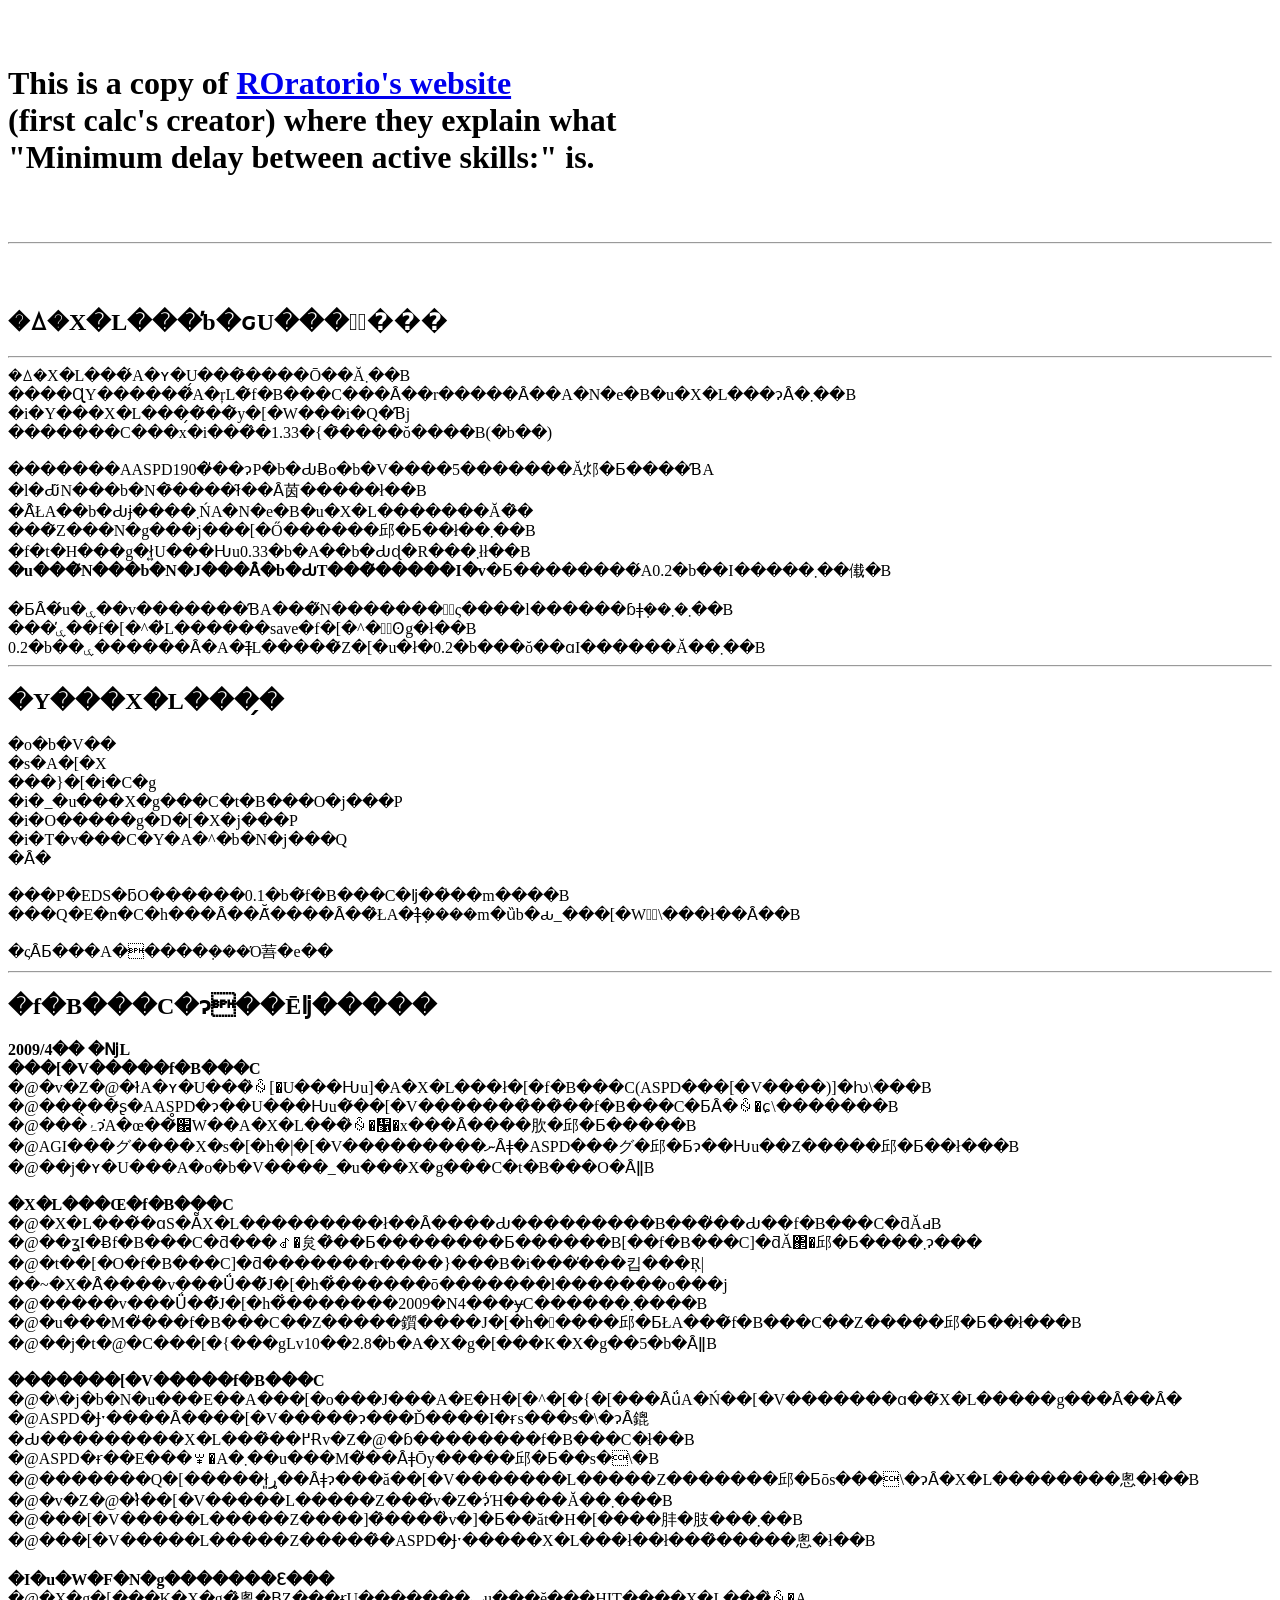
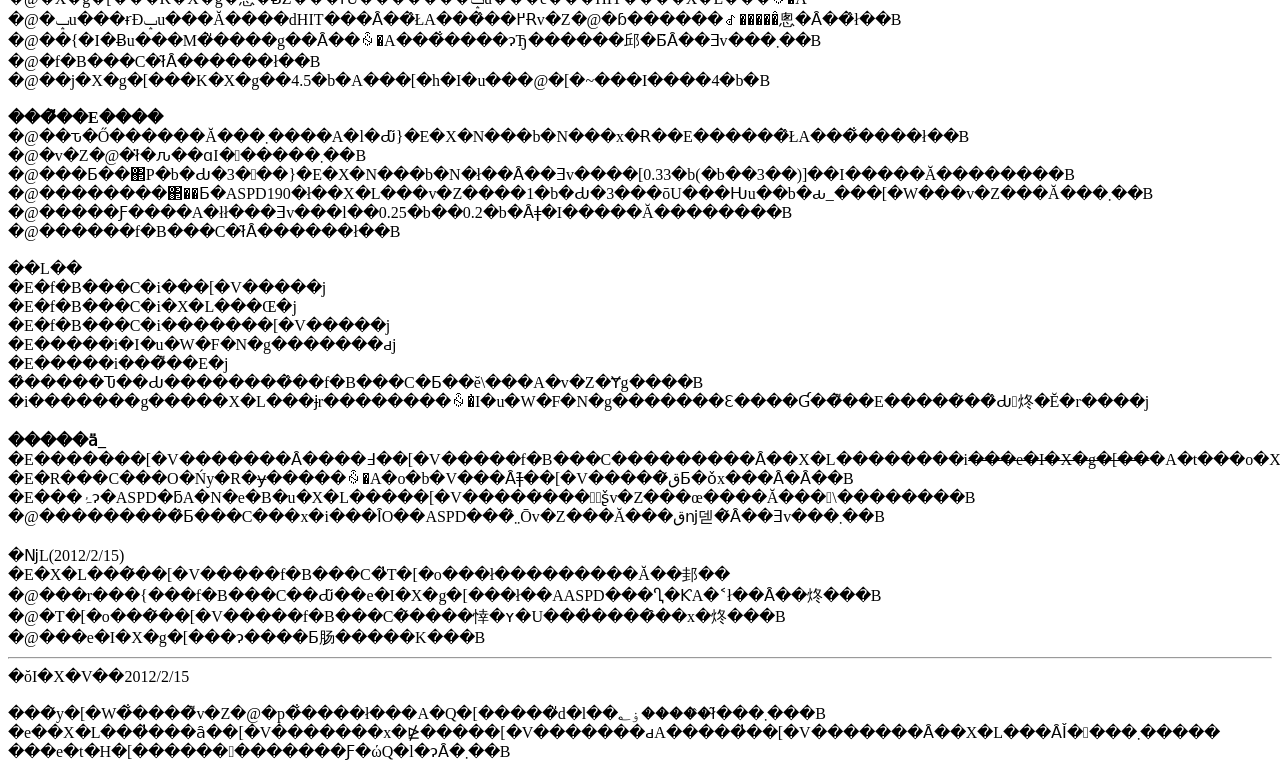
<file: inputLimitExplanation.htm>
<HTML>
<HEAD>
<TITLE>RO �f�B���C�֘A�̐���(�v�Z�@�p)</TITLE>
</HEAD>
<BODY>
<br>
<br>
<h1>This is a copy of <a href="http://roratorio.2-d.jp/ro/other/set.html">ROratorio's website</a><br> (first calc's creator) where they explain what<br>  "Minimum delay between active skills:" is.</h1>
<br>
<br>
<hr>
<br>
<br>
<H2>�ꕔ�X�L���̕b�ԍU���񐔂̐���</H2>
<HR>
�ꕔ�X�L���́A�ʏ�U���̑����Ō��Ă܂��B<br>
����ɊY������̂́A�ŗL�̃f�B���C���Ȃ��r�����Ȃ��A�N�e�B�u�X�L���ɂȂ�܂��B<br>
�i�Y���X�L���̗�͂��̃y�[�W���i�Q�Ɓj<BR>
�������C���x�i���̂�1.33�{�̑����ŏ����B(�b��)<BR>
<br>
�������AASPD190�̎��ɂP�b�ԂɃo�b�V����5�������Ă邩�Ƃ����ƁA<br>
�l�Ԃ̃N���b�N�̑����ł͂��Ȃ茵�����ł��B<br>
�Ȃ̂ŁA��b�Ԃɉ����܂ŃA�N�e�B�u�X�L�������Ă�̂�<br>
���̃Z���N�g���j���[�Ő������邱�Ƃ��ł��܂��B<br>
�f�t�H���g�ł͍U���Ԋu0.33�b�A��b�Ԃɖ�R���܂łł��B<br>
<B>�u���̃N���b�N�J���Ȃ�b�ԂT���͂�����I�v</B>�Ƃ��������́A0.2�b��I�����܂��傤�B<br>
<br>
�ƂȂ�́u�ۑ��v�������ƁA���̋N��������͕ς����l������ɓǂ݂��܂�܂��B<br>
���̕ۑ��f�[�^�̓L������save�f�[�^�Ƃ͕ʘg�ł��B<br>
0.2�b��ۑ������Ȃ�A�ǂ̃L�����̃Z�[�u�ł�0.2�b���ŏ��ɑI������Ă��܂��B<br>
<HR>
<H2>�Y���X�L���̗�</H2>
�o�b�V��<br>
�s�A�[�X<br>
���}�[�i�C�g<br>
�i�_�u���X�g���C�t�B���O�j���P<br>
�i�O�����g�D�[�X�j���P<br>
�i�T�v���C�Y�A�^�b�N�j���Q<br>
�Ȃ�<BR>
<br>
���P�EDS�ƃO������0.1�b�̃f�B���C�ǉ��̍��m����B<br>
���Q�E�n�C�h���Ȃ��Ă͂����Ȃ��̂ŁA�ǂ݂̂����m�ȕb�ԃ_���[�W�͕\���ł��Ȃ��B<br>
<br>
�ςȂƂ���A�����݂���Ό䓊�e��<br>
<HR>
<H2>�f�B���C�ɂ��Ēǉ�����</H2>
<B>2009/4�� �ǋL</B><br>
<B>���[�V�����f�B���C</B><BR>
�@�v�Z�@�ł́A�ʏ�U���̏ꍇ[�U���Ԋu]�A�X�L���ł�[�f�B���C(ASPD���[�V����)]�ƕ\���B<BR>
�@���̖��̒ʂ�AASPD�ɂ��U���Ԋu�̃��[�V�������̂��̂��f�B���C�ƂȂ�ꍇ�ɕ\�������B<BR>
�@���ۂɂ͘A�œ��͂̊֌W��A�X�L���̏ꍇ�኱�x���Ȃ����肷�邱�Ƃ�����B<BR>
�@AGI���グ����X�s�[�h�|�[�V���������ނȂǂ�ASPD���グ�邱�Ƃɂ��Ԋu��Z�����邱�Ƃ��ł���B<BR>
�@��j�ʏ�U���A�o�b�V����_�u���X�g���C�t�B���O�ȂǁB<BR>
<BR>
<B>�X�L���Œ�f�B���C</B><BR>
�@�X�L���̌�ɑS�ẴX�L���������ł��Ȃ����Ԃ���������B���̎��Ԃ��f�B���C�ƌĂԁB<BR>
�@��ʓI�Ƀf�B���C�ƌ���ꂽ�炱�̂��Ƃ��������Ƃ������B[��f�B���C]�ƌĂ΂�邱�Ƃ����܂ɂ���<BR>
�@�t��[�O�f�B���C]�ƌ�������r����}���B�i���̕���킵���Ŗ|��~�X�Ȃ̂����v���Ǘ��҃J�[�h�̐������ō�������l�������o���j<BR>
�@�����v���Ǘ��҃J�[�h�̐�������2009�N4���ɏC������܂����B<BR>
�@�u���M�̎���f�B���C��Z�����鑕����J�[�h�𑕔����邱�ƂŁA���̃f�B���C��Z�����邱�Ƃ��ł���B<BR>
�@��j�t�@�C���[�{���gLv10��2.8�b�A�X�g�[���K�X�g��5�b�ȂǁB<BR>
<BR>
<B>�������[�V�����f�B���C</B><BR>
�@�\�j�b�N�u���E��A���[�o���J���A�E�H�[�^�[�{�[���ȂǘA�Ń��[�V�������ɑ��̃X�L�����g���Ȃ��Ȃ�<BR>
�@ASPD�Ɉˑ����Ȃ����[�V�����ɂ���Ď����I�ɍs���s�\�ɂȂ鎞�Ԃ���������X�L���̂��߂Ɍv�Z�@�ɓ��������f�B���C�ł��B<BR>
�@ASPD�ɍ��E���ꂸ�A�܂��u���M�̎��ȂǂŌy�����邱�Ƃ��s�\�B<BR>
�@�������Q�[�����ł͈ړ��Ȃǂɂ���ă��[�V�������L�����Z�������邱�Ƃōs���\�ɂȂ�X�L��������悤�ł��B<BR>
�@�v�Z�@�ł̓��[�V�����L�����Z���̌v�Z�ɂ͑Ή����Ă��܂���B<BR>
�@���[�V�����L�����Z����]�̂����͗v�]�Ƃ��ăt�H�[����肨�肢���܂��B<BR>
�@���[�V�����L�����Z�����̂�ASPD�Ɉˑ�����X�L���ł��ł���̂�����悤�ł��B<BR>
<BR>
<B>�I�u�W�F�N�g�������Ԑ���</B><BR>
�@�X�g�[���K�X�g�̂悤�ɃZ���ɍU�������ݒu���ĕ���HIT����X�L���̏ꍇ�A<BR>
�@�ݒu���ɍĐݒu���Ă����dHIT���Ȃ��̂ŁA���̂��߂Ɍv�Z�@�ɓ������ꂽ�����̂悤�Ȃ��̂ł��B<BR>
�@��{�I�Ƀu���M�̎����g��Ȃ��ꍇ�A���̐����ɂЂ������邱�Ƃ͂Ȃ��Ǝv���܂��B<BR>
�@�f�B���C�ł͂Ȃ������ł��B<BR>
�@��j�X�g�[���K�X�g��4.5�b�A���[�h�I�u���@�[�~���I����4�b�B<BR>
<BR>
<B>���͌��E����</B><BR>
�@��ԏ�Ő������Ă���܂����A�l�Ԃ̃}�E�X�N���b�N���x�Ɍ��E������̂ŁA���̐����ł��B<BR>
�@�v�Z�@�ł̈�ԉ��ɑI�𗓂�����܂��B<BR>
�@���Ƃ��΂P�b�Ԃ�3�񂵂��}�E�X�N���b�N�ł��Ȃ��Ǝv����[0.33�b(�b��3��)]��I�����Ă��������B<BR>
�@��������΂��Ƃ�ASPD190�ł��X�L���v�Z����1�b�Ԃ�3���ōU���Ԋu��b�ԃ_���[�W���v�Z���Ă���܂��B<BR>
�@�����Ƒ����A�łł���Ǝv���l��0.25�b��0.2�b�Ȃǂ�I�����Ă��������B<BR>
�@������f�B���C�ł͂Ȃ������ł��B<BR>
<BR>
��L��<BR>
�E�f�B���C�i���[�V�����j<BR>
�E�f�B���C�i�X�L���Œ�j<BR>
�E�f�B���C�i�������[�V�����j<BR>
�E�����i�I�u�W�F�N�g�������ԁj<BR>
�E�����i���͌��E�j<BR>
�̂�����Ԏ��Ԃ��������̂��f�B���C�Ƃ��ĕ\���A�v�Z�Ɏg����B<BR>
�i�������g�����X�L���ɉr��������ꍇ�̓I�u�W�F�N�g�������Ԑ����Ɠ��͌��E�����͂��̂Ԃ񌸂炵�Ĕ�r����j<BR>
<BR>
<B>�����ӓ_</B><BR>
�E�������[�V�������Ȃ����߃��[�V�����f�B���C���������Ȃ��X�L��������i<S>���e�I�X�g�[��</S>�A�t���o�X�^�[�j<BR>
�E�R���C���O�Ńy�R�ɏ�����ꍇ�A�o�b�V���Ȃǂ̃��[�V�����͂قƂ�ǒx���Ȃ�Ȃ��B<BR>
�E���ۂɂ�ASPD�ƃA�N�e�B�u�X�L�����[�V�����̒����͕ʂ̌v�Z���œ����Ă���\��������B<BR>
�@���������̂Ƃ���C���x�i���ȊO��ASPD���̂܂܂Ōv�Z���Ă���قǌ덷�͂Ȃ��Ǝv���܂��B<BR>
<BR>
�ǋL(2012/2/15)<BR>
�E�X�L���̃��[�V�����f�B���C�̓T�[�o���ł���������Ă��邽��<BR>
�@���r���{���f�B���C��Ԃ̃��e�I�X�g�[���ł��AASPD���Ⴂ�ƘA�˂ł��Ȃ��炵���B<BR>
�@�T�[�o���̃��[�V�����f�B���C�͂����悻�ʏ�U���̔����̑��x�炵���B<BR>
�@���e�I�X�g�[���ɂ����Ƃ肠�����K���B<BR>
<HR>
�ŏI�X�V��2012/2/15<BR>
<BR>
���̃y�[�W�̐����͌v�Z�@�p�̐����ł���A�Q�[�����̎d�l��ۏ؂�����̂ł͂���܂���B<BR>
�e��X�L���̓���ȃ��[�V�������x�⋭�����[�V�������ԁA�����̓��[�V�������Ȃ��X�L���ȂǏ�񂪂���܂�����<BR>
���e�t�H�[������񂢂�������Ƒ�ώQ�l�ɂȂ�܂��B<BR>
</BODY>
</HTML>
</file>
<file: style.css>
/* ============================================================
   rocalc — modern restyle (Payon Stories)
   Structure, class names and IDs are unchanged from vanilla;
   only presentation. The engine's themes() still paints
   backgrounds inline via its color arrays (see theme-payon.js),
   so this sheet avoids fighting those inline styles.
   ============================================================ */

:root {
  --font-ui: "Inter", "Segoe UI", Tahoma, Arial, sans-serif;

  /* type scale (base 12px — the calc is dense by design) */
  --text-xs: 10px;
  --text-sm: 11px;
  --text-base: 12px;
  --text-md: 13px;
  --text-lg: 15.5px;

  /* spacing scale */
  --sp-1: 2px;
  --sp-2: 4px;
  --sp-3: 8px;
  --sp-4: 12px;
  --sp-5: 16px;
  --sp-6: 24px;

  /* fixed results sidebar (wide screens): edge offset + reserved width.
     --sidebar-reserve must be >= sidebar content width + both gaps. */
  --sidebar-left: 18px;
  --sidebar-top: 78px;
  --sidebar-reserve: 439px;

  --radius-panel: 14px;
  --radius-ctl: 8px;
  --border-light: #b9c2cc;
  --border-dark: #2b3542;
  --accent: #e8842c;
  --accent-soft: rgba(232, 132, 44, 0.35);
  --accent-blue: #5ba3d8;
  --shadow-panel: 0 2px 10px rgba(0, 0, 0, 0.18);
  --shadow-pop: 0 6px 18px rgba(0, 0, 0, 0.35);
}

body {
  background-color: #cdf; /* repainted inline by themes() */
  font-family: var(--font-ui);
  font-size: var(--text-base);
  line-height: 1.45;
  margin: 10px auto;
  display: table; /* load-bearing: shrink-wraps the calc */
  -webkit-font-smoothing: antialiased;
}

table {
  width: 100%;
  border-spacing: 0;
}
td {
  padding: 4px 4px 4px 4px;
  margin: 0;
  vertical-align: middle;
}

/* ---------- panel headers ---------- */
h1 {
  text-align: center;
}
h1,
h3 {
  margin: 0;
  border-radius: var(--radius-panel) var(--radius-panel) 0 0;
  border: none;
  background: linear-gradient(to bottom, #355, #477); /* repainted inline by themes() */
  background-color: #466;
  padding-left: 20px;
  height: 46px;
  font-family: var(--font-ui);
  font-size: var(--text-lg);
  font-weight: 700;
  font-variant: small-caps;
  letter-spacing: 2px;
  line-height: 46px;
  color: #fff;
  text-shadow: 0 1px 2px rgba(0, 0, 0, 0.55);
}
h3 img {
  vertical-align: middle;
  margin-right: 6px;
  filter: drop-shadow(0 1px 1px rgba(0, 0, 0, 0.4));
}

/* ---------- controls ---------- */
input {
  margin: var(--sp-1);
  padding: 1px var(--sp-2);
  vertical-align: middle;
  border: 1px solid var(--border-light);
  border-radius: 6px;
  font-family: var(--font-ui);
  font-size: 1em;
  background: #fff;
  color: #16181c;
}
input[type="checkbox"] {
  accent-color: var(--accent);
  border: none;
  cursor: pointer;
}
input[type="button"],
input[type="submit"] {
  cursor: pointer;
  padding: 2px 10px;
  border: 1px solid var(--border-light);
  border-radius: var(--radius-ctl);
  background: #f2f4f7;
  font-weight: 600;
  transition:
    background-color 0.12s ease,
    border-color 0.12s ease,
    transform 0.06s ease;
}
input[type="button"]:hover,
input[type="submit"]:hover {
  background: #fff;
  border-color: var(--accent);
}
input[type="button"]:active,
input[type="submit"]:active {
  transform: translateY(1px);
}
input::placeholder {
  font: 0.7rem/3 var(--font-ui);
  color: #999;
}
input:focus-visible,
select:focus-visible {
  outline: 2px solid var(--accent);
  outline-offset: 0;
}
select {
  border: 1px solid transparent;
  margin: 1px;
  background-color: #fc8; /* repainted inline by themes() */
  border-radius: var(--radius-ctl);
  font-family: var(--font-ui);
  font-size: 1.05em;
  padding: 1px var(--sp-1);
  color: #16181c;
  cursor: pointer;
  transition: border-color 0.12s ease;
}
select:hover {
  border-color: var(--accent-soft);
}
select option {
  padding: 0;
}

p {
  color: #d22;
  font-weight: 600;
}
b {
  font-weight: 700;
}
a {
  text-decoration: none;
}

/* ---------- link footer panel ---------- */
.links {
  background: linear-gradient(to bottom, #355, #477); /* repainted inline by themes() */
  background-color: #466;
  border-radius: var(--radius-panel);
  padding: 20px;
  text-align: center;
  color: #fff;
  box-shadow: var(--shadow-panel);
}
.links a {
  color: #fff;
  border-bottom: 1px dotted rgba(255, 255, 255, 0.4);
}
.links a:hover {
  color: #ffb454;
  border-bottom-color: #ffb454;
}
.main a {
  color: #c73e10;
}
.main a:hover {
  font-weight: 600;
  text-decoration: underline;
}

/* ---------- section subheaders ---------- */
.subheader input,
th input {
  border: 0;
  margin: 0 4px;
  padding: 0 2px;
  background-color: #fff;
  text-align: center;
  border-radius: 4px;
}
.subheader select,
th select {
  margin: 0;
  letter-spacing: 0;
  background-color: #fff;
}
.subheader div,
th div {
  font-weight: 400;
  letter-spacing: 0;
}
.subheader,
th {
  padding: var(--sp-2) var(--sp-3);
  color: #fff;
  font-size: var(--text-md);
  line-height: 1.7em;
  letter-spacing: 0.8px;
  font-weight: 600;
  background-color: #466; /* repainted inline by themes() */
  transition: background-color 0.25s ease;
}
th {
  text-align: left;
}

.thin select {
  height: 17px;
  margin: 1px;
}
.point {
  cursor: pointer;
}
.point:hover {
  text-decoration: underline;
}

/* ---------- panels ---------- */
.main {
  border: none;
  border-radius: 0 0 var(--radius-panel) var(--radius-panel);
  background-color: #fff; /* repainted inline by themes() */
  padding: var(--sp-4) var(--sp-5);
  box-shadow: var(--shadow-panel);
  margin-bottom: var(--sp-5);
}
.tborder,
.tborderA {
  border: 1px solid var(--border-light);
  border-radius: 10px;
  overflow: hidden;
  margin: 0 15px var(--sp-5) 0;
}
.tborderA {
  width: auto;
}
.tequip td {
  padding: 3px 4px 3px 1px;
  margin: 0;
  vertical-align: top;
}
/* Stats panel: no unique class on its <table class="tborder">, so scope by
   the status-points counter it contains. Matches the Equipment & Cards
   table's tighter vertical rhythm (3px) without touching HTML. */
table.tborder:has(#A_STPOINT) td:not(.subheader) {
  padding-top: 3px;
  padding-bottom: 3px;
}
.data {
  border-right: 1px dotted #999;
  padding-right: var(--sp-3);
}
.dotB {
  border-bottom: 1px dotted #999;
  padding-bottom: var(--sp-3);
}
.title {
  text-align: center;
  font-weight: 700;
  border-bottom: 2px solid currentColor;
  letter-spacing: 0.5px;
}
.center {
  text-align: center;
}
.right {
  float: right;
  font-weight: 300;
}
.left {
  float: left;
  font-weight: 300;
}
.manual input {
  border: 1px solid #777;
  width: 24px;
}
.mail {
  background: url(images/ce4.png) no-repeat;
  padding: 0 58px;
}

/* ---------- hover tooltips (skill/item alt names) ---------- */
.name {
  position: relative;
  text-decoration: underline dotted;
  text-underline-offset: 2px;
  cursor: help;
}
.name .nametext {
  visibility: hidden;
  opacity: 0;
  width: 200px;
  white-space: normal;
  background-color: #1d2531;
  color: #e7ecf2;
  text-align: center;
  border: 1px solid #39465a;
  border-radius: 8px;
  padding: 7px 6px;
  position: absolute;
  z-index: 4000;
  bottom: 160%;
  left: 50%;
  margin-left: -100px;
  font-weight: 400;
  box-shadow: 0 6px 18px rgba(0, 0, 0, 0.35);
  transition: opacity 0.12s ease;
}
.name .nametext::after {
  content: "";
  position: absolute;
  top: 100%;
  left: 50%;
  margin-left: -8px;
  border-width: 8px;
  border-style: solid;
  border-color: #1d2531 transparent transparent transparent;
}
.name:hover .nametext {
  visibility: visible;
  opacity: 1;
}

/* ---------- fixed results sidebar (wide screens) ---------- */
@media screen and (min-width: 1277px) and (max-height: 1700px) {
  body {
    margin-left: var(--sidebar-reserve);
    margin-right: 18px;
  }
  #fixable {
    border: 0;
    position: fixed;
    top: var(--sidebar-top);
    left: var(--sidebar-left);
    /* results taller than the viewport scroll instead of clipping */
    max-height: calc(100vh - var(--sidebar-top) - 12px);
    overflow-y: auto;
    overscroll-behavior: contain;
  }
  #cresults {
    margin-top: 10px;
  }
}

/* ---------- small screens ---------- */
@media screen and (max-width: 760px) {
  body {
    margin: 4px;
  }
  h1,
  h3 {
    font-size: 1.1em;
    padding-left: 10px;
    letter-spacing: 1px;
  }
  .main {
    padding: 5px 8px 4px 8px;
  }
  .tborder,
  .tborderA {
    margin-right: 6px;
  }
}

#foot {
  line-height: 185%;
  text-align: right;
}

#calcoptions {
  background: linear-gradient(to bottom, #355, #477);
  border-bottom: 1px solid #999;
  border-right: 1px solid #999;
  position: fixed;
  top: 0;
  left: 0;
  padding: 5px;
  color: #fff;
}
#calcoptions p {
  color: #fc8;
  text-align: center;
}

/* ---------- save-slot popup ---------- */
.p_overlay {
  background: rgba(0, 0, 0, 0.75);
  width: 100%;
  height: 100%;
  position: fixed;
  top: 0;
  left: 0;
  z-index: 5000;
  display: block;
}
.p_box {
  background: #f2f2f2;
  border: none;
  z-index: 6000;
  display: block;
  width: 300px;
  position: relative;
  margin: 100px auto 0;
  height: 200px;
  border-radius: 12px;
  box-shadow: 0 12px 40px rgba(0, 0, 0, 0.5);
  padding: 14px;
}
.p_close {
  position: absolute;
  right: 10px;
  top: 5px;
  text-indent: -9999px;
  background: url(closebtnicon.png);
  width: 18px;
  height: 19px;
}

/* ============================================================
   Dark-theme support (body.t-dark set by theme-payon.js).
   Mostly fixes controls and the hardcoded inline colors that
   the engine JS emits (which CSS attribute selectors can
   override without touching the engine).
   ============================================================ */

body.t-dark {
  color-scheme: dark;
}
body.t-dark input {
  background: #232b36;
  color: #dbe2ea;
  border-color: var(--border-dark);
}
body.t-dark input[type="button"],
body.t-dark input[type="submit"] {
  background: #27303c;
  border-color: #3a4656;
}
body.t-dark input[type="button"]:hover,
body.t-dark input[type="submit"]:hover {
  background: #303a48;
  border-color: var(--accent);
}
/* The engine's themes() paints selects via a one-time inline style pass
   over whatever selects exist in the DOM at that moment (on load / theme
   switch). Anything injected later — a "click to show" panel expanded
   afterward, e.g. Additional Enchants — never gets repainted and falls
   back to the raw vanilla CSS (#fc8 orange). These CSS-level fallbacks
   apply immediately regardless of when the element appears; harmless
   redundancy where the inline paint already ran (same colors). */
body.t-dark select {
  color: #e2e8f0;
  background-color: #2a3340;
}
body.t-dark .subheader select,
body.t-dark th select {
  background-color: #232b36;
}
body.t-payon select {
  background-color: rgba(52, 64, 79, 0.6);
}
body.t-payon .subheader select,
body.t-payon th select {
  background-color: rgba(42, 52, 65, 0.55);
}
body.t-dark .subheader input,
body.t-dark th input {
  background-color: #232b36;
}
body.t-dark .tborder,
body.t-dark .tborderA {
  border-color: var(--border-dark);
}
body.t-dark .data {
  border-right-color: #3a4656;
}
body.t-dark .dotB {
  border-bottom-color: #3a4656;
}
body.t-dark .manual input {
  border-color: #4a5668;
}
body.t-dark p {
  color: #ff8177;
}
body.t-dark .main a {
  color: #ffb454;
}
body.t-dark .p_box {
  background: #1a212b;
  color: #dbe2ea;
}
body.t-dark ::-webkit-scrollbar {
  width: 12px;
  height: 12px;
}
body.t-dark ::-webkit-scrollbar-track {
  background: #12161c;
}
body.t-dark ::-webkit-scrollbar-thumb {
  background: #313c4b;
  border-radius: 6px;
  border: 2px solid #12161c;
}

/* Inline colors written by the engine JS, remapped for contrast on dark.
   (Engine files can't be edited; these attribute selectors override the
   inline style/font-color attributes they emit.) */
body.t-dark [style*="color:blue" i],
body.t-dark [style*="color: blue" i] {
  color: #6fa8ff !important;
}
body.t-dark [style*="color:green" i] {
  color: #4ade80 !important;
}
body.t-dark [style*="color:#00DD00" i],
body.t-dark [style*="color:#00CC00" i] {
  color: #4ade80 !important;
}
body.t-dark [style*="color:red" i],
body.t-dark [style*="color:#F00" i],
body.t-dark [style*="color:#FF0000" i] {
  color: #ff7a70 !important;
}
body.t-dark [style*="color:purple" i] {
  color: #c084fc !important;
}
body.t-dark [style*="color:brown" i] {
  color: #d3a06c !important;
}
body.t-dark [style*="color:orange" i] {
  color: #ffb454 !important;
}
body.t-dark [style*="color:black" i],
body.t-dark [style*="color:#000000" i] {
  color: #e6e1d8 !important;
}
body.t-dark [style*="color:#CDCD40" i],
body.t-dark [style*="color:#CDCD00" i] {
  color: #e5e56a !important;
}
body.t-dark [style*="color:#A89682" i] {
  color: #c9b8a3 !important;
}
body.t-dark [style*="color:#9F9E9B" i] {
  color: #b8b6b2 !important;
}
body.t-dark [style*="color:#BB24BB" i] {
  color: #e06ae0 !important;
}
body.t-dark font[color="red" i],
body.t-dark font[color="#FF0000" i] {
  color: #ff7a70;
}

/* ============================================================
   Searchable combobox layer (combobox.js).
   The real <select> keeps its name/ID and stays in the DOM,
   visually parked (not display:none) so the engine and no-JS
   fallback are unaffected. !important is needed to beat the
   inline width styles the engine writes on weapon/card selects.
   ============================================================ */

select.cbx-hosted {
  position: absolute !important;
  width: 1px !important;
  height: 1px !important;
  margin: 0 !important;
  padding: 0 !important;
  opacity: 0 !important;
  pointer-events: none !important;
}
.cbx {
  position: relative;
  display: inline-block;
  vertical-align: middle;
  max-width: 100%;
}
.cbx-trigger {
  font-family: var(--font-ui);
  font-size: 1.05em;
  border: 1px solid transparent;
  border-radius: var(--radius-ctl);
  background-color: #fc8;
  color: #16181c;
  cursor: pointer;
  padding: 1px 18px 1px 6px;
  margin: 1px;
  min-width: 110px;
  max-width: 240px;
  overflow: hidden;
  text-overflow: ellipsis;
  white-space: nowrap;
  text-align: left;
  transition: border-color 0.12s ease;
}
.cbx-trigger:hover {
  border-color: var(--accent-soft);
}
.cbx-trigger:focus-visible {
  outline: 2px solid var(--accent);
  outline-offset: 0;
}
.cbx-caret {
  position: absolute;
  right: 6px;
  top: 50%;
  width: 0;
  height: 0;
  margin-top: -2px;
  border-left: 4px solid transparent;
  border-right: 4px solid transparent;
  border-top: 5px solid currentColor;
  opacity: 0.65;
  pointer-events: none;
}
.cbx-pop {
  position: absolute;
  top: 100%;
  left: 0;
  z-index: 4800;
  min-width: 230px;
  max-width: 330px;
  background: #fff;
  border: 1px solid var(--border-light);
  border-radius: 10px;
  box-shadow: var(--shadow-pop);
  padding: 6px;
}
.cbx-filter {
  width: calc(100% - 12px);
  box-sizing: border-box;
  margin: 0 0 6px 0 !important;
  display: block;
}
.cbx-list {
  max-height: 300px;
  overflow-y: auto;
  overscroll-behavior: contain;
}
.cbx-item {
  padding: 3px 8px;
  border-radius: 6px;
  cursor: pointer;
  white-space: nowrap;
  overflow: hidden;
  text-overflow: ellipsis;
}
.cbx-item.cbx-active {
  background: var(--accent-soft);
}
.cbx-item.cbx-selected {
  font-weight: 700;
}
.cbx-group {
  padding: 4px 6px 2px;
  font-size: var(--text-xs);
  font-weight: 700;
  text-transform: uppercase;
  letter-spacing: 0.8px;
  opacity: 0.6;
}
/* Touch input only — the desktop layout is unchanged. Not a responsive
   redesign, just enough to make the comboboxes usable with a finger.
   16px on the filter is load-bearing rather than cosmetic: iOS Safari
   auto-zooms the page when focusing an input below 16px, which shifts the
   whole visual viewport out from under the popup as you tap into it. */
@media (pointer: coarse) {
  .cbx-filter {
    font-size: 16px;
  }
  .cbx-item {
    padding: 8px;
  }
  .cbx-list {
    max-height: 50vh;
    -webkit-overflow-scrolling: touch;
  }
}
body.t-dark .cbx-trigger {
  background-color: #2a3340;
  color: #e2e8f0;
}
body.t-dark .cbx-pop {
  background: #1d2531;
  border-color: var(--border-dark);
  color: #dbe2ea;
}
body.t-dark .cbx-item.cbx-active {
  background: #8a4d15;
}

/* ============================================================
   Glass Dark (theme 7, body.t-payon set by theme-payon.js).
   Panel FILLS come inline from the theme arrays (rgba); this
   section adds the backdrop blur, hairline borders, depth and
   the gradient canvas the glass refracts. Must stay LAST so it
   wins over the t-dark rules (same specificity, both classes
   are on <body> for theme 7).
   ============================================================ */

body.t-payon {
  /* colorful backdrop for the glass to blur; inline bBGC sits underneath */
  background-image:
    radial-gradient(1100px 700px at 85% -10%, rgba(232, 132, 44, 0.26), transparent 60%),
    radial-gradient(900px 650px at -10% 25%, rgba(52, 168, 160, 0.27), transparent 55%),
    radial-gradient(700px 500px at 70% 55%, rgba(58, 110, 200, 0.16), transparent 60%),
    radial-gradient(1000px 800px at 45% 115%, rgba(122, 88, 200, 0.22), transparent 60%);
  background-attachment: fixed;
}

body.t-payon h1,
body.t-payon h3,
body.t-payon .links {
  -webkit-backdrop-filter: blur(14px) saturate(140%);
  backdrop-filter: blur(14px) saturate(140%);
  border: 1px solid rgba(255, 255, 255, 0.09);
  border-bottom: none;
  text-shadow: 0 1px 3px rgba(0, 0, 0, 0.7);
}
body.t-payon .links {
  border-bottom: 1px solid rgba(255, 255, 255, 0.09);
}
/* .main hosts #fixable (position:fixed, Combat Simulator sidebar). A
   backdrop-filter/transform/filter on an element makes IT the containing
   block for its position:fixed descendants (CSS spec), which would hijack
   #fixable's viewport-relative pinning and dump it in normal flow instead.
   So the blur lives on a ::before layer (not on .main itself) — a filter on
   a pseudo-element doesn't create a containing block for the real element's
   descendants. .main keeps only border/shadow/position; its inline
   background-color (painted by the engine's themes()) is neutralized so the
   ::before glass fill shows through instead. */
body.t-payon .main {
  position: relative;
  background-color: transparent !important;
  border: 1px solid rgba(255, 255, 255, 0.07);
  border-top: none;
  box-shadow:
    0 8px 28px rgba(0, 0, 0, 0.35),
    inset 0 1px 0 rgba(255, 255, 255, 0.04);
}
body.t-payon .main::before {
  content: "";
  position: absolute;
  inset: 0;
  z-index: -1;
  border-radius: inherit;
  /* keep in sync with mBGC[7] in theme-payon.js */
  background-color: rgba(17, 22, 29, 0.52);
  -webkit-backdrop-filter: blur(16px) saturate(140%);
  backdrop-filter: blur(16px) saturate(140%);
}
/* sidebar tables sit directly on the canvas — they get their own glass */
body.t-payon #fixable .tborderA,
body.t-payon #fixable .tborder,
body.t-payon #cresults {
  -webkit-backdrop-filter: blur(16px) saturate(140%);
  backdrop-filter: blur(16px) saturate(140%);
  box-shadow: 0 8px 28px rgba(0, 0, 0, 0.35);
}
/* tables nested inside .main: hairline border, translucent fill, no double blur */
body.t-payon .tborder,
body.t-payon .tborderA {
  border-color: rgba(255, 255, 255, 0.09);
}
body.t-payon input {
  background: rgba(36, 45, 57, 0.55);
  border-color: rgba(255, 255, 255, 0.12);
}
body.t-payon input[type="button"],
body.t-payon input[type="submit"] {
  background: rgba(48, 60, 74, 0.55);
  border-color: rgba(255, 255, 255, 0.14);
}
body.t-payon input[type="button"]:hover,
body.t-payon input[type="submit"]:hover {
  background: rgba(64, 79, 96, 0.65);
  border-color: var(--accent);
}
body.t-payon .cbx-trigger {
  background-color: rgba(52, 64, 79, 0.6);
  border-color: rgba(255, 255, 255, 0.1);
}
body.t-payon .cbx-pop {
  background: rgba(22, 29, 38, 0.78);
  -webkit-backdrop-filter: blur(22px) saturate(150%);
  backdrop-filter: blur(22px) saturate(150%);
  border-color: rgba(255, 255, 255, 0.12);
}
body.t-payon .p_box {
  background: rgba(24, 31, 40, 0.8);
  -webkit-backdrop-filter: blur(22px) saturate(150%);
  backdrop-filter: blur(22px) saturate(150%);
  border: 1px solid rgba(255, 255, 255, 0.12);
}
body.t-payon .data {
  border-right-color: rgba(255, 255, 255, 0.14);
}
body.t-payon .dotB {
  border-bottom-color: rgba(255, 255, 255, 0.14);
}
body.t-payon .name .nametext {
  background-color: rgba(24, 31, 40, 0.85);
  -webkit-backdrop-filter: blur(12px);
  backdrop-filter: blur(12px);
  border-color: rgba(255, 255, 255, 0.14);
}
body.t-dark [style*="color:#DDF" i] {
  color: #b9c8ff !important;
}
body.t-dark [style*="background-color:#DDF" i] {
  background-color: #26324a !important;
  color: #dbe2ea !important;
}
body.t-dark .mail {
  background-color: #e8e8e8;
  border-radius: 6px;
  background-position: center;
}

/* ============================================================
   Stat number-input layer (stat-input.js): overlays STR/AGI/
   VIT/INT/DEX/LUK selects with an integer text input + +/-
   buttons. The real <select> stays in the DOM (name/id intact,
   visually parked) so the engine drives the same code path.
   ============================================================ */

select.stin-hosted {
  position: absolute !important;
  width: 1px !important;
  height: 1px !important;
  margin: 0 !important;
  padding: 0 !important;
  opacity: 0 !important;
  pointer-events: none !important;
}
.stin {
  display: inline-flex;
  align-items: stretch;
  vertical-align: middle;
  border: 1px solid transparent;
  border-radius: var(--radius-ctl);
  background-color: #fc8;
  margin: 1px;
  overflow: hidden;
  transition: border-color 0.12s ease;
}
.stin:hover {
  border-color: var(--accent-soft);
}
.stin:focus-within {
  outline: 2px solid var(--accent);
  outline-offset: 0;
}
.stin-field {
  width: 2.8em; /* fits 3-digit values like Base Level up to 175 */
  border: none !important;
  border-radius: 0 !important;
  margin: 0 !important;
  padding: 1px 2px !important;
  background: transparent !important;
  text-align: center;
  font-family: var(--font-ui);
  font-size: 1.05em;
  color: inherit;
  -moz-appearance: textfield;
}
.stin-field::-webkit-outer-spin-button,
.stin-field::-webkit-inner-spin-button {
  -webkit-appearance: none;
  margin: 0;
}
.stin-field:focus {
  outline: none;
}
.stin-btn {
  border: none;
  background: rgba(0, 0, 0, 0.08);
  color: inherit;
  cursor: pointer;
  width: 1.4em;
  font-family: var(--font-ui);
  font-size: 1em;
  line-height: 1;
  padding: 0;
}
.stin-btn:hover {
  background: rgba(0, 0, 0, 0.16);
}
.stin-btn:active {
  background: rgba(0, 0, 0, 0.24);
}
body.t-dark .stin {
  background-color: #2a3340;
  color: #e2e8f0;
}
body.t-dark .stin-btn {
  background: rgba(255, 255, 255, 0.06);
}
body.t-dark .stin-btn:hover {
  background: rgba(255, 255, 255, 0.12);
}
body.t-dark .stin-btn:active {
  background: rgba(255, 255, 255, 0.18);
}
body.t-payon .stin {
  background-color: rgba(52, 64, 79, 0.6);
  border-color: rgba(255, 255, 255, 0.1);
}

/* ============================================================
   Project Baldur Adjustments (card-enchant-sync.js).
   Read-only summary panel floating in the wide unused margin to
   the right of the Equipment & Cards column — visually distinct
   from the real Additional Enchants panel (accent-tinted border,
   its own boxed background) so it's never mistaken for something
   you typed.
   ============================================================ */

.ces-summary {
  position: absolute;
  left: 630px;
  width: 300px;
  padding: var(--sp-3) var(--sp-4);
  border: 1px dotted #999;
  border-radius: var(--radius-panel);
  background: rgba(0, 0, 0, 0.15);
}
.ces-summary-title {
  font-size: var(--text-xs);
  font-weight: 700;
  text-transform: uppercase;
  letter-spacing: 0.5px;
  color: var(--accent-blue);
  margin-bottom: var(--sp-2);
}
.ces-summary-table {
  width: 100%;
  border-spacing: 0 2px;
}
.ces-summary-table .ces-card {
  font-weight: 600;
  padding-right: var(--sp-3);
  white-space: nowrap;
}
.ces-summary-table .ces-vals {
  opacity: 0.9;
}
.ces-summary-table .ces-empty {
  opacity: 0.6;
  font-style: italic;
  font-weight: 400;
}
body.t-dark .ces-summary,
body.t-payon .ces-summary {
  border-color: #3a4656;
  background: rgba(0, 0, 0, 0.25);
}

/* Full static changelog reference table (#fullChangelogSection in
   index.html) — a normal page section in document flow, styled by the
   site's own .main rules for background/padding same as every other
   section; only the table internals need rules of their own here. */
.ces-fc-heading {
  font-size: var(--text-xs);
  font-weight: 700;
  text-transform: uppercase;
  letter-spacing: 0.5px;
  color: var(--accent-blue);
  margin-bottom: var(--sp-2);
}
.ces-fc-table {
  width: 100%;
  border-spacing: 0 2px;
  table-layout: fixed;
}
.ces-fc-col-card {
  width: 220px;
}
.ces-fc-col-full {
  width: 40%;
}
.ces-fc-table .ces-card {
  font-weight: 600;
  padding-right: var(--sp-3);
}
.ces-fc-table .ces-fc-full {
  opacity: 0.9;
  padding-right: var(--sp-3);
}
.ces-fc-table .ces-fc-delta {
  opacity: 0.6;
}
.ces-fc-tag {
  color: #7f9cc7;
}
.ces-fc-table tr.ces-fc-slot td {
  font-size: var(--text-xs);
  font-weight: 600;
  text-transform: uppercase;
  letter-spacing: 0.4px;
  color: var(--accent);
  padding-top: var(--sp-3);
}
.ces-fc-table tr.ces-fc-slot:first-child td {
  padding-top: 0;
}

/* ============================================================
   OPTIONS row (index.html) — spreads the theme/ASPD selects and
   restriction checkboxes horizontally instead of stacking them
   with <br> tags, wrapping on narrow viewports.
   ============================================================ */
.options-row {
  display: flex;
  flex-wrap: wrap;
  align-items: center;
  gap: var(--sp-2) var(--sp-5);
}
.options-row > span {
  display: inline-flex;
  align-items: center;
  gap: var(--sp-1);
  white-space: nowrap;
}

/* ============================================================
   Equipment & Cards panel (index.html) — replaces the old plain
   nested-table layout. Weapon + accessories in one column, head/
   armor slots in the other. Every slot is an icon + item dropdown
   (+ refine/attribute dropdowns inline where applicable), with its
   card dropdown(s) indented directly beneath — the indent shows
   the card is slotted into that specific piece of gear, not a
   headgear-group relationship.
   ============================================================ */
.eqp-grid {
  display: grid;
  grid-template-columns: minmax(0, 1fr) minmax(0, 1.15fr);
  column-gap: var(--sp-4);
  align-items: start;
}
/* Weapon + accessories share the left column. Keeping them in their own flex
   column (rather than as separate grid rows) stops the taller armor column
   from stretching the weapon cell and inflating the weapon/accessory gap. */
.eqp-left-col {
  grid-column: 1;
  display: flex;
  flex-direction: column;
  row-gap: 14px;
}
.eqp-armor-col {
  grid-column: 2;
}
.eqp-block {
  border-radius: 6px;
  padding: var(--sp-2) var(--sp-2) var(--sp-2) var(--sp-1);
  margin-bottom: 2px;
}
/* Separate the shield (4th slot) from the lower headgear above it, matching
   the weapon/accessory gap. The 16px collapses with the head's 2px bottom
   margin to a net 16px — the same visible gap the left column shows (14px flex
   row-gap + the weapon block's 2px bottom margin). */
.eqp-armor-col > .eqp-block:nth-child(4) {
  margin-top: 16px;
}
.eqp-item {
  display: flex;
  align-items: center;
  gap: 6px;
  margin-bottom: 3px;
}
.eqp-icon {
  width: 15px;
  height: 15px;
  flex-shrink: 0;
  opacity: 0.55;
  fill: none;
  stroke: currentColor;
  stroke-width: 1.7;
  stroke-linecap: round;
  stroke-linejoin: round;
  transition: opacity 0.15s ease, color 0.15s ease;
}
/* Slot icons light up (accent) once a real item is equipped. The class is
   maintained by slot-icons.js — a pure :has(option:checked) rule matches
   correctly but Chromium never re-runs style invalidation when an option's
   selectedness changes, so the styling silently sticks to the load-time
   state (verified live: querySelector matched while computed style stayed
   stale). */
.eqp-item.eqp-equipped .eqp-icon {
  opacity: 1;
  color: var(--accent);
}
.eqp-item select,
.eqp-item .cbx {
  flex-shrink: 0;
}
.eqp-item > .eqp-namecell,
.eqp-item > .eqp-name,
.eqp-item > .cbx {
  flex: 0 1 50%;
  min-width: 0;
}
.eqp-namecell .cbx {
  display: block;
  width: 100%;
}
.eqp-item .cbx-trigger {
  width: 100%;
  max-width: none;
  min-width: 0;
  box-sizing: border-box;
}
/* Name + refine(+element/enchant) together occupy the same total width as
   the card row beneath them, so the two rows line up — the name shrinks
   to make room for its modifier selects instead of adding extra width. */
.eqp-namegroup {
  display: flex;
  align-items: center;
  gap: 6px;
  width: 50%;
  flex-shrink: 0;
}
.eqp-namegroup > .eqp-namecell,
.eqp-namegroup > .eqp-name,
.eqp-namegroup > .cbx {
  flex: 1 1 0%;
  min-width: 0;
}
.eqp-namegroup select:not(.eqp-name) {
  flex-shrink: 0;
  max-width: 56px;
  overflow: hidden;
  text-overflow: ellipsis;
  white-space: nowrap;
}
.eqp-cards {
  margin-left: 18px;
  padding-left: 8px;
  border-left: 2px solid var(--border-light);
  display: flex;
  flex-direction: column;
  gap: 3px;
}
.eqp-cards select,
.eqp-cards .cbx {
  width: 50%;
}
.eqp-cards .cbx-trigger {
  width: 100%;
  max-width: none;
  min-width: 0;
  box-sizing: border-box;
}
body.t-dark .eqp-cards {
  border-left-color: #3a4656;
}
body.t-payon .eqp-cards {
  border-left-color: rgba(255, 255, 255, 0.12);
}
.eqp-card-filter {
  opacity: 0.65;
  font-size: var(--text-xs);
}
/* Off-hand weapon (dual-wield classes) sits beside the main weapon instead
   of stacked below it. The engine injects raw markup into these containers
   (myInnerHtml), so they're styled by id/attribute rather than authored
   HTML; collapses entirely when no off-hand weapon is applicable. */
.eqp-weapon-pair {
  display: flex;
  align-items: flex-start;
  gap: var(--sp-3);
}
.eqp-weapon-main {
  flex: 1;
  min-width: 0;
}
.eqp-weapon-off {
  padding-left: 6px;
  border-left: 1px solid var(--border-light);
}
/* Dual-wield classes: #A_w2 always carries content (the "(Fist or Shield)"
   placeholder) whenever an off-hand CAN be equipped, so the split is present
   for the whole class, not only once a weapon is picked. Pin the main weapon
   to the exact width it has as a single weapon — its namegroup is 50% of the
   block, sitting after the 15px icon + 6px item gap, so the main half is
   `50% + 21px`. The off-hand then takes whatever remains (a narrower half),
   so appearing off-hand shrinks the OFF-hand rather than the main weapon. */
.eqp-weapon-pair:has(#A_w2:not(:empty)) .eqp-weapon-main {
  flex: 0 0 calc(50% + 21px);
  min-width: 0;
}
.eqp-weapon-pair:has(#A_w2:not(:empty)) .eqp-weapon-off {
  flex: 1 1 0;
  min-width: 0;
}
/* width:100% would overflow here: the namegroup sits in a flex row next to
   a 15px icon + 6px gap, and its base rule forbids shrinking. Let flexbox
   size it to the remaining space instead. */
.eqp-weapon-pair:has(#A_w2:not(:empty)) .eqp-namegroup {
  width: auto;
  flex: 1 1 0;
  min-width: 0;
}
.eqp-weapon-pair:has(#A_w2:not(:empty)) .eqp-cards select,
.eqp-weapon-pair:has(#A_w2:not(:empty)) .eqp-cards .cbx {
  width: 100%;
}
/* Until a real off-hand weapon is equipped, the engine leaves every card
   container in the off-hand empty — hide the whole cards block so its
   connector border doesn't render as a dangling line under the
   "(Fist or Shield)" box. It reappears once the engine injects the
   card selects. */
.eqp-weapon-off .eqp-cards:not(:has(select)) {
  display: none;
}
/* The off-hand refine is only populated by the engine once a real off-hand
   weapon is equipped; hide the empty container so it doesn't render as a
   thin sliver next to the "(Fist or Shield)" placeholder. */
.eqp-offrefine:empty {
  display: none;
}
body.t-dark .eqp-weapon-off {
  border-left-color: #3a4656;
}
body.t-payon .eqp-weapon-off {
  border-left-color: rgba(255, 255, 255, 0.12);
}
.eqp-weapon-off:has(#A_w2:empty) {
  display: none;
}
#A_SobWeaponName {
  display: none;
}
.eqp-offrefine {
  flex-shrink: 0;
  max-width: 56px;
  font-size: 0;
  overflow: hidden;
}
.eqp-offrefine select {
  font-size: 12px;
  width: 100%;
}
/* Flat, bordered boxes instead of the site-wide pill-shaped accent-orange
   select/combobox — matches the approved mockup's plainer dropdown look. */
.eqp-item select,
.eqp-cards select,
.eqp-item .cbx-trigger,
.eqp-cards .cbx-trigger {
  background-color: #fff !important;
  border: 1px solid var(--border-light);
  border-radius: 4px;
  color: #16181c;
}
.eqp-item select:hover,
.eqp-cards select:hover,
.eqp-item .cbx-trigger:hover,
.eqp-cards .cbx-trigger:hover {
  border-color: var(--accent-soft);
}
.eqp-item select:disabled,
.eqp-cards select:disabled {
  opacity: 0.5;
}
body.t-dark .eqp-item select,
body.t-dark .eqp-cards select,
body.t-dark .eqp-item .cbx-trigger,
body.t-dark .eqp-cards .cbx-trigger {
  background-color: #232b36 !important;
  border-color: #3a4656;
  color: #dbe2ea;
}
body.t-payon .eqp-item select,
body.t-payon .eqp-cards select,
body.t-payon .eqp-item .cbx-trigger,
body.t-payon .eqp-cards .cbx-trigger {
  background-color: rgba(42, 52, 65, 0.55) !important;
  border-color: rgba(255, 255, 255, 0.12);
  color: #dbe2ea;
}
/* Card slots get a subtly darker fill than the item/refine row above them,
   just enough to read as a distinct tier without a hard color jump. */
.eqp-cards select,
.eqp-cards .cbx-trigger {
  background-color: #f0f2f5 !important;
}
body.t-dark .eqp-cards select,
body.t-dark .eqp-cards .cbx-trigger {
  background-color: #1c232c !important;
}
body.t-payon .eqp-cards select,
body.t-payon .eqp-cards .cbx-trigger {
  background-color: rgba(30, 38, 48, 0.55) !important;
}
select[name="A_HSE_HEAD1"] {
  display: none;
}
</file>
